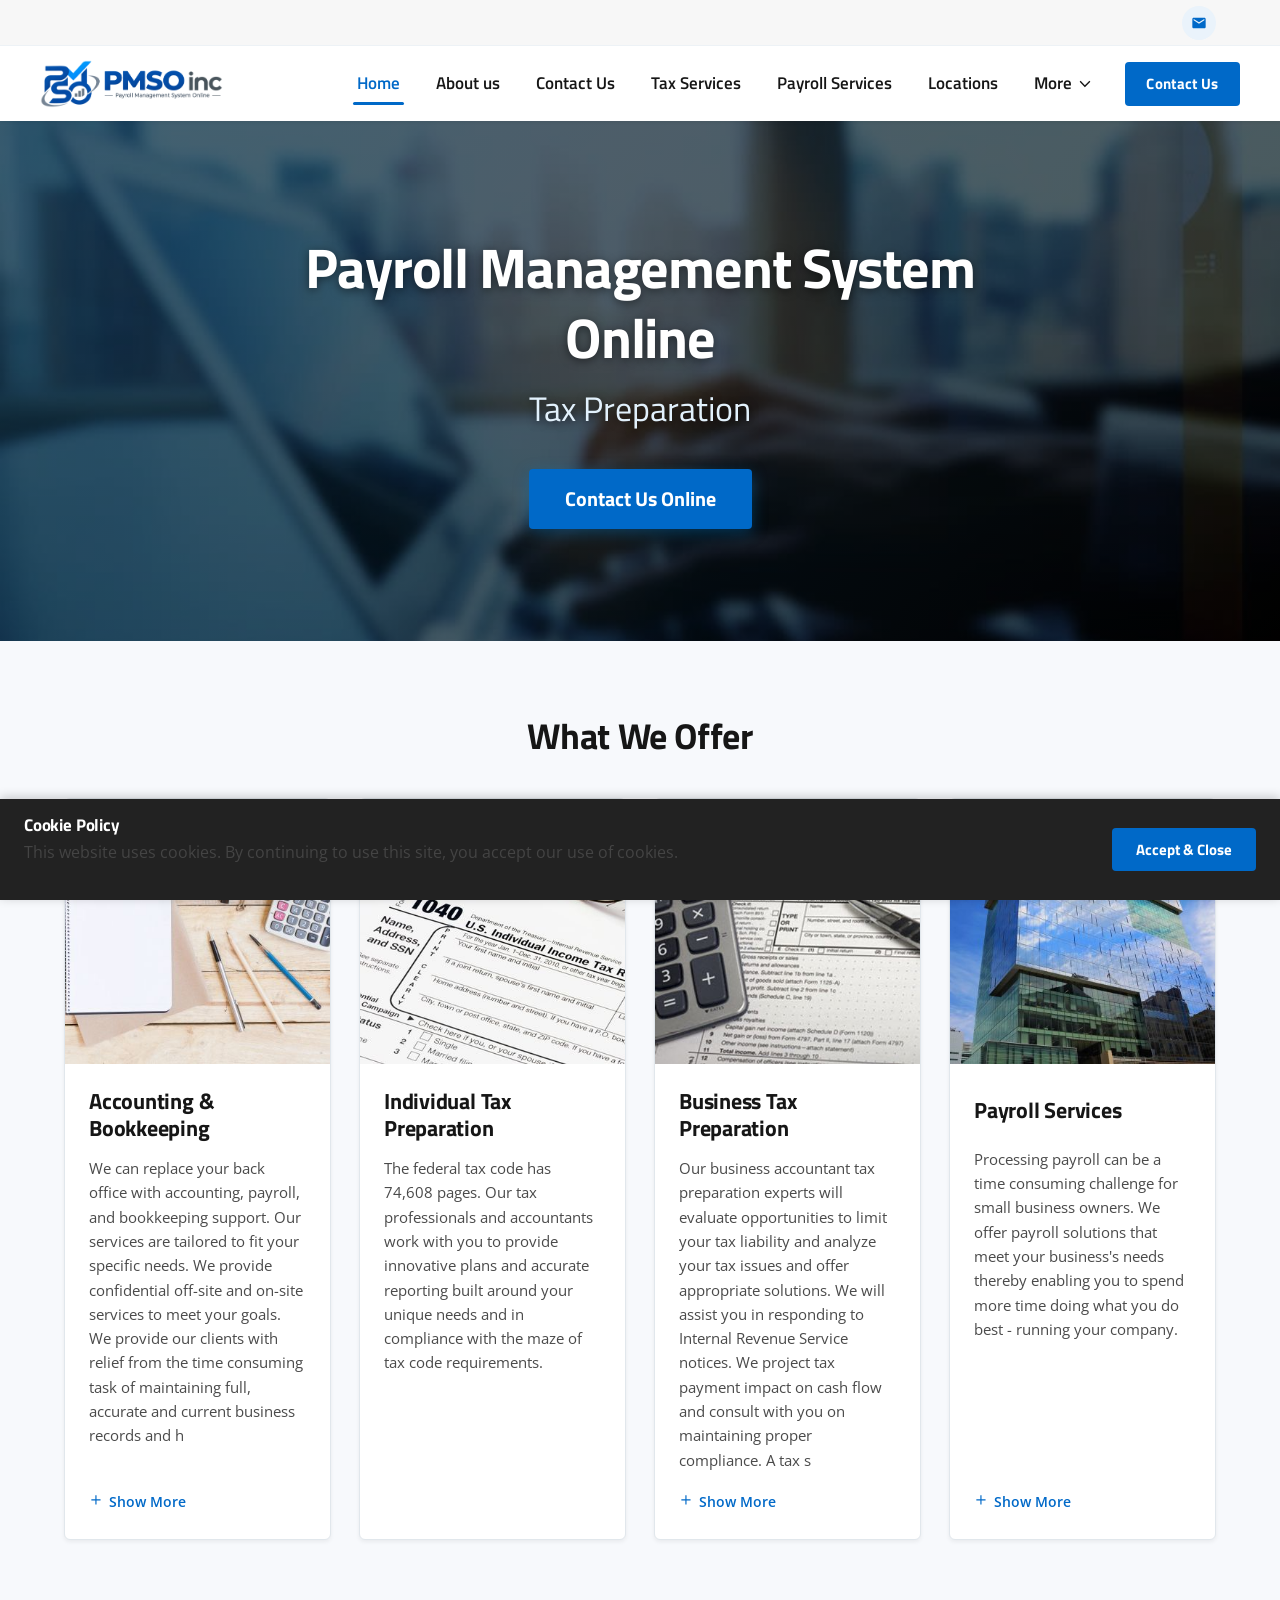
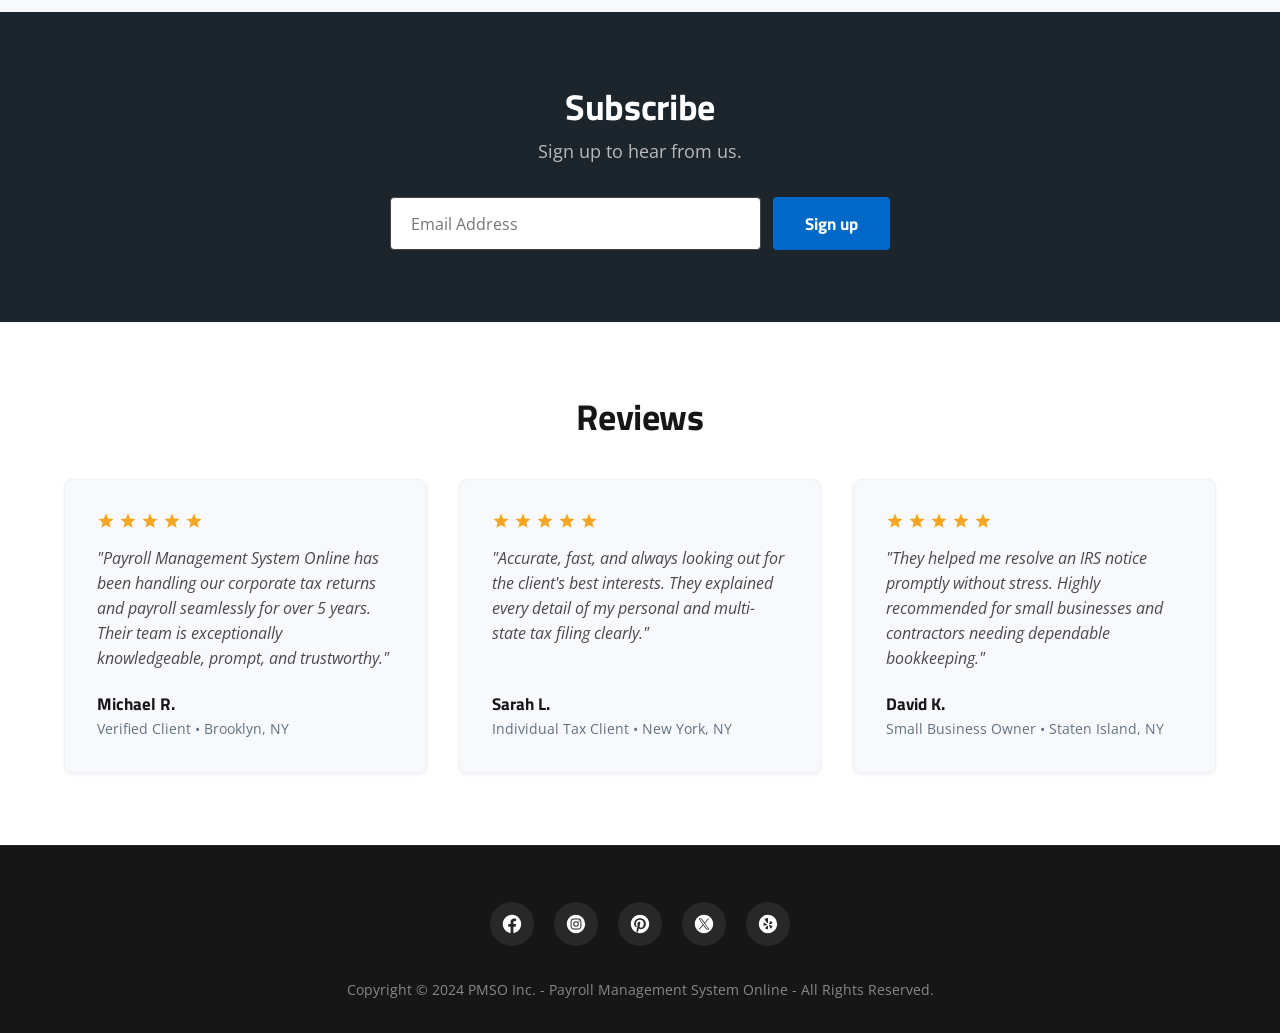
<file: index.html>
<!DOCTYPE html>
<html lang="en">
<head>
  <meta charset="utf-8" />
  <meta http-equiv="X-UA-Compatible" content="IE=edge" />
  <meta name="viewport" content="width=device-width, initial-scale=1" />
  <title>PMSO Inc. | Payroll Management System Online</title>
  <meta name="description" content="Streamline payroll management, tax preparation, and payroll services with PMSO Inc." />
  <meta name="author" content="PMSO Inc." />
  <meta name="theme-color" content="#0069C8" />

  <!-- Open Graph -->
  <meta property="og:url" content="https://crystaltaxinc.com/" />
  <meta property="og:site_name" content="PMSO Inc." />
  <meta property="og:title" content="PMSO Inc. | Payroll Management System Online" />
  <meta property="og:description" content="Streamline payroll management, tax preparation, and payroll services with PMSO Inc." />
  <meta property="og:type" content="website" />
  <meta property="og:image" content="assets/images/pmso-logo.png" />

  <!-- Twitter Card -->
  <meta name="twitter:card" content="summary_large_image" />
  <meta name="twitter:title" content="PMSO Inc. | Payroll Management System Online" />
  <meta name="twitter:description" content="Streamline payroll management, tax preparation, and payroll services with PMSO Inc." />
  <meta name="twitter:image" content="assets/images/pmso-logo.png" />

    <!-- Favicon & Touch Icons -->
  <link rel="icon" type="image/x-icon" href="favicon.ico" />
  <link rel="icon" type="image/png" sizes="32x32" href="assets/images/favicon-32x32.png" />
  <link rel="icon" type="image/png" sizes="16x16" href="assets/images/favicon-16x16.png" />
  <link rel="apple-touch-icon" sizes="180x180" href="assets/images/apple-touch-icon.png" />
  <link rel="manifest" href="site.webmanifest" />

  <!-- Stylesheet -->
  <link rel="stylesheet" href="css/styles.css" />
</head>
<body>

  <!-- Site Header -->
  <header class="site-header">
        <div class="top-bar">
      <div class="container top-bar-content">
        <a href="mailto:pmsoinc@mail2usa.com" class="top-bar-email-btn" title="Email PMSO Inc." aria-label="Email PMSO Inc.">
          <svg viewBox="0 0 24 24" fill="currentColor" width="16" height="16"><path d="M20 4H4c-1.1 0-1.99.9-1.99 2L2 18c0 1.1.9 2 2 2h16c1.1 0 2-.9 2-2V6c0-1.1-.9-2-2-2zm0 4l-8 5-8-5V6l8 5 8-5v2z"/></svg>
        </a>
      </div>
    </div>

    <div class="container navbar">
            <a href="index.html" class="nav-brand" title="PMSO Inc. | Payroll Management System Online" aria-label="PMSO Inc. - Payroll Management System Online">
        <img src="assets/images/pmso-logo-horizontal.png" alt="PMSO Inc. - Payroll Management System Online" class="brand-logo-header" />
      </a>

      <!-- Desktop Nav -->
      <nav class="nav-menu">
        <div class="nav-item">
          <a href="index.html" class="nav-link active">Home</a>
        </div>
        <div class="nav-item">
          <a href="about-us.html" class="nav-link">About us</a>
        </div>
        <div class="nav-item">
          <a href="contact-us.html" class="nav-link">Contact Us</a>
        </div>
        <div class="nav-item">
          <a href="tax-services.html" class="nav-link">Tax Services</a>
        </div>
        <div class="nav-item">
          <a href="payroll-services.html" class="nav-link">Payroll Services</a>
        </div>
        <div class="nav-item">
          <a href="locations.html" class="nav-link">Locations</a>
        </div>
        <div class="nav-item dropdown">
          <a href="#" class="nav-link">
            <span>More</span>
            <svg viewBox="0 0 24 24" fill="currentColor" width="16" height="16"><path fill-rule="evenodd" d="M18.605 7l-6.793 7.024-6.375-7.002L4 8.467 11.768 17l.485-.501L20 8.489z"></path></svg>
          </a>
          <div class="nav-dropdown">
            <a href="accounting-services.html" class="dropdown-link">Accounting Services</a>
            <a href="locations.html" class="dropdown-link">Locations</a>
          </div>
        </div>
        <div class="nav-item">
          <a href="contact-us.html" class="nav-cta-btn">Contact Us</a>
        </div>
      </nav>

      <!-- Mobile Hamburger Button -->
      <button class="mobile-toggle" id="mobileToggle" aria-label="Open Navigation Menu">
        <svg viewBox="0 0 24 24" fill="currentColor"><g><path fill-rule="evenodd" d="M4 8h16V6H4z"></path><path fill-rule="evenodd" d="M4 13.096h16v-2.001H4z"></path><path fill-rule="evenodd" d="M4 18.346h16v-2H4z"></path></g></svg>
      </button>
    </div>
  </header>

  <!-- Mobile Drawer Menu -->
  <div class="mobile-drawer" id="mobileDrawer">
    <div class="mobile-drawer-header">
      <div class="mobile-drawer-brand">
        <img src="assets/images/pmso-logo-horizontal.png" alt="PMSO Inc. - Payroll Management System Online" class="brand-logo-drawer" />
      </div>
      <button class="mobile-drawer-close" id="drawerClose" aria-label="Close Navigation Menu">
        <svg viewBox="0 0 24 24" fill="currentColor"><path fill-rule="evenodd" d="M17.999 4l-6.293 6.293L5.413 4 4 5.414l6.292 6.293L4 18l1.413 1.414 6.293-6.292 6.293 6.292L19.414 18l-6.294-6.293 6.294-6.293z"></path></svg>
      </button>
    </div>
    <ul class="mobile-nav-list">
      <li><a href="index.html" class="mobile-nav-link active">Home</a></li>
      <li><a href="about-us.html" class="mobile-nav-link">About us</a></li>
      <li><a href="contact-us.html" class="mobile-nav-link">Contact Us</a></li>
      <li><a href="tax-services.html" class="mobile-nav-link">Tax Services</a></li>
      <li><a href="payroll-services.html" class="mobile-nav-link">Payroll Services</a></li>
      <li><a href="accounting-services.html" class="mobile-nav-link">Accounting Services</a></li>
      <li><a href="locations.html" class="mobile-nav-link">Locations</a></li>
    </ul>
    <div class="mobile-drawer-footer">
      <a href="contact-us.html" class="nav-cta-btn" style="width: 100%; justify-content: center;">Contact Us</a>
      <div style="display: flex; justify-content: center; margin-top: 0.75rem;">
        <a href="mailto:pmsoinc@mail2usa.com" class="drawer-email-btn" title="Email PMSO Inc." aria-label="Email PMSO Inc.">
          <svg viewBox="0 0 24 24" fill="currentColor" width="20" height="20"><path d="M20 4H4c-1.1 0-1.99.9-1.99 2L2 18c0 1.1.9 2 2 2h16c1.1 0 2-.9 2-2V6c0-1.1-.9-2-2-2zm0 4l-8 5-8-5V6l8 5 8-5v2z"/></svg>
        </a>
      </div>
    </div>
  </div>
  <div class="drawer-backdrop" id="drawerBackdrop"></div>

  <main>
    <!-- Hero Video Section -->
    <section class="hero-video-section">
      <video class="hero-video-bg" autoplay loop muted playsinline poster="assets/images/hero_poster.jpg">
        <source src="assets/images/hero_video.mp4" type="video/mp4" />
      </video>
      <div class="hero-overlay"></div>
      <div class="hero-content">
        <h1 class="hero-title">Payroll Management System Online</h1>
        <div class="hero-subtitle">Tax Preparation</div>
        <a href="contact-us.html" class="hero-phone-cta">Contact Us Online</a>
      </div>
    </section>

    <!-- What We Offer Section -->
    <section class="section-pad bg-light">
      <div class="container">
        <h2 class="section-title">What We Offer</h2>
        <div class="offer-grid">

          <!-- Card 1: Accounting & Bookkeeping -->
          <article class="offer-card">
            <div class="offer-image-wrapper">
              <img src="assets/images/stock_11637_365.jpg" alt="Accounting & Bookkeeping" loading="lazy" />
            </div>
            <div class="offer-card-body">
              <h4 class="offer-card-title">Accounting &amp; Bookkeeping</h4>
              <p class="offer-card-text">
                We can replace your back office with accounting, payroll, and bookkeeping support. Our services are tailored to fit your specific needs. We provide confidential off-site and on-site services to meet your goals. We provide our clients with relief from the time consuming task of maintaining full, accurate and current business records and h
              </p>
              <div class="offer-card-text-expanded">
                <p>elp manage their cash flow. We develop a customized package that suits both your needs and budget.</p>
              </div>
              <button class="show-more-btn" type="button">
                <span class="btn-icon">
                  <svg viewBox="0 0 24 24" fill="currentColor" width="14" height="14"><path fill-rule="evenodd" d="M10.9 4v6.899H4v2h6.9v6.9h2v-6.9h6.898v-2H12.9V4z"></path></svg>
                </span>
                <span class="btn-text">Show More</span>
              </button>
            </div>
          </article>

          <!-- Card 2: Individual Tax Preparation -->
          <article class="offer-card">
            <div class="offer-image-wrapper">
              <img src="assets/images/stock_8386_365.jpg" alt="Individual Tax Preparation" loading="lazy" />
            </div>
            <div class="offer-card-body">
              <h4 class="offer-card-title">Individual Tax Preparation</h4>
              <p class="offer-card-text">
                The federal tax code has 74,608 pages. Our tax professionals and accountants work with you to provide innovative plans and accurate reporting built around your unique needs and in compliance with the maze of tax code requirements.
              </p>
            </div>
          </article>

          <!-- Card 3: Business Tax Preparation -->
          <article class="offer-card">
            <div class="offer-image-wrapper">
              <img src="assets/images/business_tax_prep.jpg" alt="Business Tax Preparation" loading="lazy" />
            </div>
            <div class="offer-card-body">
              <h4 class="offer-card-title">Business Tax Preparation</h4>
              <p class="offer-card-text">
                Our business accountant tax preparation experts will evaluate opportunities to limit your tax liability and analyze your tax issues and offer appropriate solutions. We will assist you in responding to Internal Revenue Service notices. We project tax payment impact on cash flow and consult with you on maintaining proper compliance. A tax s
              </p>
              <div class="offer-card-text-expanded">
                <p>ervice expert will properly and thoroughly prepare your tax forms and supporting documentation.</p>
              </div>
              <button class="show-more-btn" type="button">
                <span class="btn-icon">
                  <svg viewBox="0 0 24 24" fill="currentColor" width="14" height="14"><path fill-rule="evenodd" d="M10.9 4v6.899H4v2h6.9v6.9h2v-6.9h6.898v-2H12.9V4z"></path></svg>
                </span>
                <span class="btn-text">Show More</span>
              </button>
            </div>
          </article>

          <!-- Card 4: Payroll Services -->
          <article class="offer-card">
            <div class="offer-image-wrapper">
              <img src="assets/images/stock_DdbaNNm_365.jpg" alt="Payroll Services" loading="lazy" />
            </div>
            <div class="offer-card-body">
              <h4 class="offer-card-title">Payroll Services</h4>
              <p class="offer-card-text">
                Processing payroll can be a time consuming challenge for small business owners. We offer payroll solutions that meet your business's needs thereby enabling you to spend more time doing what you do best - running your company.
              </p>
              <div class="offer-card-text-expanded">
                <p>We understand that your new business or existing organization could benefit from an outside perspective and expert business consulting assistance. To help your organization plan for the future and move beyond any obstacles that stand in your way, we offer start-up and existing business consultation to fit your specific needs.</p>
              </div>
              <button class="show-more-btn" type="button">
                <span class="btn-icon">
                  <svg viewBox="0 0 24 24" fill="currentColor" width="14" height="14"><path fill-rule="evenodd" d="M10.9 4v6.899H4v2h6.9v6.9h2v-6.9h6.898v-2H12.9V4z"></path></svg>
                </span>
                <span class="btn-text">Show More</span>
              </button>
            </div>
          </article>

        </div>
      </div>
    </section>

    <!-- Subscribe Section -->
    <section class="subscribe-section">
      <div class="container">
        <h2 class="subscribe-title">Subscribe</h2>
        <p class="subscribe-subtitle">Sign up to hear from us.</p>
        <form class="subscribe-form" id="subscribeForm">
          <input type="email" class="subscribe-input" id="subscribeEmail" placeholder="Email Address" required />
          <button type="submit" class="subscribe-btn">Sign up</button>
        </form>
        <div class="subscribe-msg" id="subscribeMsg"></div>
      </div>
    </section>

    <!-- Reviews Section -->
    <section class="reviews-section">
      <div class="container">
        <h2 class="section-title">Reviews</h2>
        <div class="reviews-grid">
          <div class="review-card">
            <div class="review-stars">
              <svg viewBox="0 0 24 24"><path d="M12 17.27L18.18 21l-1.64-7.03L22 9.24l-7.19-.61L12 2 9.19 8.63 2 9.24l5.46 4.73L5.82 21z"/></svg>
              <svg viewBox="0 0 24 24"><path d="M12 17.27L18.18 21l-1.64-7.03L22 9.24l-7.19-.61L12 2 9.19 8.63 2 9.24l5.46 4.73L5.82 21z"/></svg>
              <svg viewBox="0 0 24 24"><path d="M12 17.27L18.18 21l-1.64-7.03L22 9.24l-7.19-.61L12 2 9.19 8.63 2 9.24l5.46 4.73L5.82 21z"/></svg>
              <svg viewBox="0 0 24 24"><path d="M12 17.27L18.18 21l-1.64-7.03L22 9.24l-7.19-.61L12 2 9.19 8.63 2 9.24l5.46 4.73L5.82 21z"/></svg>
              <svg viewBox="0 0 24 24"><path d="M12 17.27L18.18 21l-1.64-7.03L22 9.24l-7.19-.61L12 2 9.19 8.63 2 9.24l5.46 4.73L5.82 21z"/></svg>
            </div>
            <p class="review-quote">"Payroll Management System Online has been handling our corporate tax returns and payroll seamlessly for over 5 years. Their team is exceptionally knowledgeable, prompt, and trustworthy."</p>
            <div class="review-author">Michael R.</div>
            <div class="review-source">Verified Client • Brooklyn, NY</div>
          </div>

          <div class="review-card">
            <div class="review-stars">
              <svg viewBox="0 0 24 24"><path d="M12 17.27L18.18 21l-1.64-7.03L22 9.24l-7.19-.61L12 2 9.19 8.63 2 9.24l5.46 4.73L5.82 21z"/></svg>
              <svg viewBox="0 0 24 24"><path d="M12 17.27L18.18 21l-1.64-7.03L22 9.24l-7.19-.61L12 2 9.19 8.63 2 9.24l5.46 4.73L5.82 21z"/></svg>
              <svg viewBox="0 0 24 24"><path d="M12 17.27L18.18 21l-1.64-7.03L22 9.24l-7.19-.61L12 2 9.19 8.63 2 9.24l5.46 4.73L5.82 21z"/></svg>
              <svg viewBox="0 0 24 24"><path d="M12 17.27L18.18 21l-1.64-7.03L22 9.24l-7.19-.61L12 2 9.19 8.63 2 9.24l5.46 4.73L5.82 21z"/></svg>
              <svg viewBox="0 0 24 24"><path d="M12 17.27L18.18 21l-1.64-7.03L22 9.24l-7.19-.61L12 2 9.19 8.63 2 9.24l5.46 4.73L5.82 21z"/></svg>
            </div>
            <p class="review-quote">"Accurate, fast, and always looking out for the client's best interests. They explained every detail of my personal and multi-state tax filing clearly."</p>
            <div class="review-author">Sarah L.</div>
            <div class="review-source">Individual Tax Client • New York, NY</div>
          </div>

          <div class="review-card">
            <div class="review-stars">
              <svg viewBox="0 0 24 24"><path d="M12 17.27L18.18 21l-1.64-7.03L22 9.24l-7.19-.61L12 2 9.19 8.63 2 9.24l5.46 4.73L5.82 21z"/></svg>
              <svg viewBox="0 0 24 24"><path d="M12 17.27L18.18 21l-1.64-7.03L22 9.24l-7.19-.61L12 2 9.19 8.63 2 9.24l5.46 4.73L5.82 21z"/></svg>
              <svg viewBox="0 0 24 24"><path d="M12 17.27L18.18 21l-1.64-7.03L22 9.24l-7.19-.61L12 2 9.19 8.63 2 9.24l5.46 4.73L5.82 21z"/></svg>
              <svg viewBox="0 0 24 24"><path d="M12 17.27L18.18 21l-1.64-7.03L22 9.24l-7.19-.61L12 2 9.19 8.63 2 9.24l5.46 4.73L5.82 21z"/></svg>
              <svg viewBox="0 0 24 24"><path d="M12 17.27L18.18 21l-1.64-7.03L22 9.24l-7.19-.61L12 2 9.19 8.63 2 9.24l5.46 4.73L5.82 21z"/></svg>
            </div>
            <p class="review-quote">"They helped me resolve an IRS notice promptly without stress. Highly recommended for small businesses and contractors needing dependable bookkeeping."</p>
            <div class="review-author">David K.</div>
            <div class="review-source">Small Business Owner • Staten Island, NY</div>
          </div>
        </div>
      </div>
    </section>
  </main>

  <!-- Site Footer -->
  <footer class="site-footer">
    <div class="container footer-content">
      <div class="footer-social-links">
        <span class="footer-social-link">
          <svg viewBox="0 0 24 24" fill="currentColor"><path fill-rule="evenodd" d="M22 12.061C22 6.505 17.523 2 12 2S2 6.505 2 12.061c0 5.022 3.657 9.184 8.438 9.939v-7.03h-2.54v-2.91h2.54V9.845c0-2.522 1.492-3.915 3.777-3.915 1.094 0 2.238.197 2.238.197v2.476h-1.26c-1.243 0-1.63.775-1.63 1.57v1.888h2.773l-.443 2.908h-2.33V22c4.78-.755 8.437-4.917 8.437-9.939z"></path></svg>
        </span>
        <span class="footer-social-link">
          <svg viewBox="0 0 24 24" fill="currentColor"><path d="M16.604 8.516c.13.35.198.719.203 1.091.033.622.033.811.033 2.386 0 1.574-.004 1.763-.033 2.385a3.273 3.273 0 0 1-.203 1.091 1.956 1.956 0 0 1-1.12 1.12c-.35.13-.719.198-1.091.204-.622.032-.811.032-2.386.032-1.574 0-1.763-.003-2.385-.032a3.273 3.273 0 0 1-1.091-.204 1.956 1.956 0 0 1-1.12-1.12 3.273 3.273 0 0 1-.204-1.09c-.032-.623-.032-.812-.032-2.386 0-1.575.003-1.764.032-2.386.006-.372.074-.741.204-1.09a1.956 1.956 0 0 1 1.12-1.12c.35-.13.718-.199 1.09-.204.623-.033.812-.033 2.386-.033 1.575 0 1.764.004 2.386.033.372.005.741.074 1.09.203.515.2.922.606 1.12 1.12zM12 15.033a3.033 3.033 0 1 0 0-6.066 3.033 3.033 0 0 0 0 6.066zm3.153-5.477a.71.71 0 1 0 0-1.418.71.71 0 0 0 0 1.418zM12 13.967a1.967 1.967 0 1 1 0-3.934 1.967 1.967 0 0 1 0 3.934zM12 2C6.477 2 2 6.477 2 12s4.477 10 10 10 10-4.477 10-10A10 10 0 0 0 12 2zm5.87 12.433c-.01.49-.102.974-.274 1.432a3.018 3.018 0 0 1-1.727 1.728 4.335 4.335 0 0 1-1.433.272c-.629.03-.829.037-2.432.037-1.604 0-1.819 0-2.433-.037a4.335 4.335 0 0 1-1.433-.272 3.018 3.018 0 0 1-1.727-1.728 4.335 4.335 0 0 1-.273-1.432c-.029-.63-.036-.83-.036-2.433 0-1.604 0-1.818.036-2.433.01-.49.102-.974.273-1.432a3.018 3.018 0 0 1 1.727-1.728 4.335 4.335 0 0 1 1.433-.272c.629-.03.829-.037 2.433-.037 1.603 0 1.818 0 2.432.037.49.009.974.101 1.433.272.794.307 1.42.934 1.727 1.728.172.458.264.943.273 1.432.03.63.036.83.036 2.433 0 1.604-.007 1.804-.036 2.433z"></path></svg>
        </span>
        <span class="footer-social-link">
          <svg viewBox="0 0 24 24" fill="currentColor"><path d="M12 2C6.477 2 2 6.477 2 12c0 4.236 2.636 7.858 6.356 9.315-.088-.791-.167-2.008.034-2.872.182-.78 1.173-4.97 1.173-4.97s-.3-.6-.3-1.485c0-1.39.807-2.428 1.81-2.428.854 0 1.266.64 1.266 1.408 0 .858-.547 2.14-.829 3.33-.235.995.5 1.807 1.481 1.807 1.778 0 3.144-1.874 3.144-4.58 0-2.394-1.72-4.068-4.177-4.068-2.846 0-4.516 2.134-4.516 4.34 0 .86.331 1.78.745 2.282a.3.3 0 01.069.287c-.076.316-.245.995-.278 1.134-.043.183-.145.222-.334.133-1.25-.58-2.03-2.407-2.03-3.873 0-3.155 2.292-6.052 6.607-6.052 3.47 0 6.165 2.472 6.165 5.776 0 3.446-2.173 6.22-5.19 6.22-1.012 0-1.965-.527-2.291-1.149l-.623 2.378c-.226.868-.835 1.957-1.243 2.621.936.29 1.93.446 2.961.446 5.523 0 10-4.477 10-10S17.523 2 12 2z"></path></svg>
        </span>
        <span class="footer-social-link">
          <svg viewBox="0 0 24 24" fill="currentColor"><path d="M14.933 17.2645L7.44211 6.77221H9.06447L16.5654 17.2645H14.933Z"></path><path fill-rule="evenodd" d="M12 22C17.5228 22 22 17.5228 22 12C22 6.47715 17.5228 2 12 2C6.47715 2 2 6.47715 2 12C2 17.5228 6.47715 22 12 22ZM10.6893 12.6803L6 6H9.58023L12.6597 10.42L16.5504 6H17.6019L13.148 11.1015L18 18H14.4348L11.165 13.3471L7.07907 18H6L10.6893 12.6803Z"></path></svg>
        </span>
        <span class="footer-social-link">
          <svg viewBox="0 0 24 24" fill="currentColor"><path d="M12 2C6.477 2 2 6.477 2 12s4.477 10 10 10 10-4.477 10-10A10 10 0 0 0 12 2zM7.055 13.745a.97.97 0 0 1-.073-.509l.182-2.072a.687.687 0 0 1 .29-.364c.182-.11.582.036.582.036l2.619 1.31s.4.181.4.509c-.037.436-.219.436-.364.509l-3.055.654s-.436.146-.581-.073zm4.945.473l-.036 3.018s.036.437-.219.51c-.144.02-.291.02-.436 0l-2.036-.655a.6.6 0 0 1-.291-.364c-.073-.218.182-.545.182-.545l2.036-2.255s.327-.29.582-.145c.254.145.254.436.218.436zm-.364-3.236a.687.687 0 0 1-.581-.182l-2.51-3.418s-.363-.4-.181-.691a.64.64 0 0 1 .363-.291l2.4-.873c.11-.036.218-.145.582.073.255.145.291.655.291.655l.036 4.145s-.072.51-.4.582zm1.419.582l1.636-2.582s.145-.364.436-.327c.152.002.29.085.364.218l1.382 1.636a.676.676 0 0 1 .072.473c-.072.218-.472.363-.472.363l-2.91.837s-.4.073-.545-.182c-.145-.255 0-.51.037-.436zm3.781 3.309L15.6 16.655a.815.815 0 0 1-.436.181c-.219 0-.473-.327-.473-.327l-1.564-2.618s-.182-.364.037-.582c.218-.218.472-.109.509-.145l2.909.945s.4.073.4.364a1.942 1.942 0 0 1-.146.4z"></path></svg>
        </span>
      </div>
      <p class="footer-copyright">Copyright &copy; 2024 PMSO Inc. - Payroll Management System Online - All Rights Reserved.</p>
    </div>
  </footer>

  <!-- Cookie Policy Banner -->
  <aside class="cookie-banner" id="cookieBanner" aria-label="Cookie consent banner">
    <div class="cookie-content">
      <h4>Cookie Policy</h4>
      <p>This website uses cookies. By continuing to use this site, you accept our use of cookies.</p>
    </div>
    <button class="cookie-btn" id="cookieAcceptBtn" type="button">Accept &amp; Close</button>
  </aside>

  <!-- Main JavaScript -->
  <script src="js/main.js"></script>
</body>
</html>
</file>
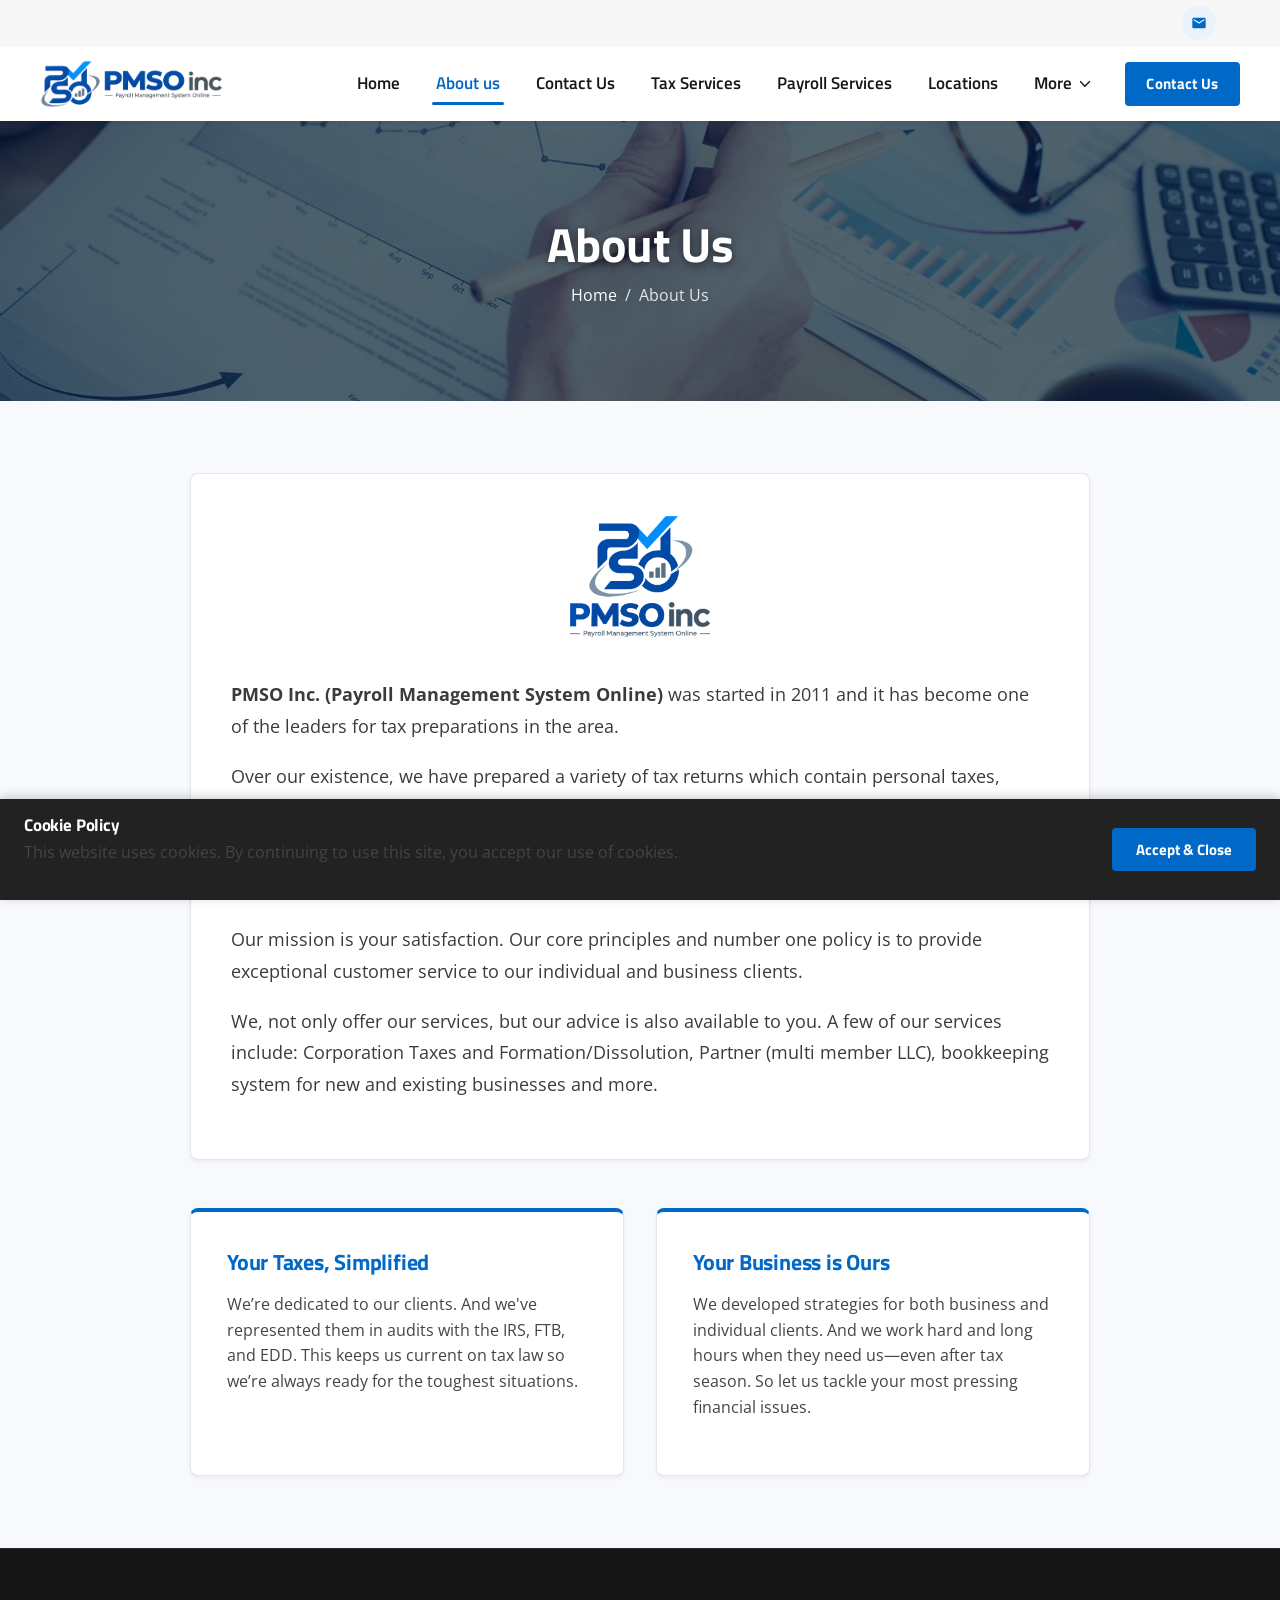
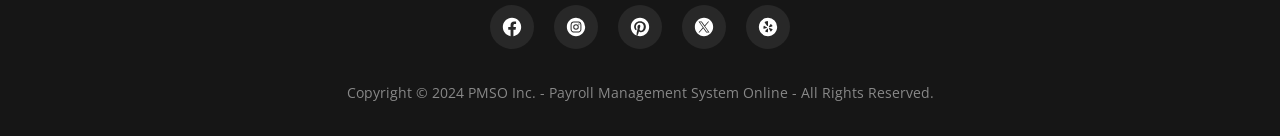
<file: about-us.html>
<!DOCTYPE html>
<html lang="en">
<head>
  <meta charset="utf-8" />
  <meta http-equiv="X-UA-Compatible" content="IE=edge" />
  <meta name="viewport" content="width=device-width, initial-scale=1" />
  <title>About Us | PMSO Inc. - Payroll Management System Online</title>
  <meta name="description" content="Streamline payroll management, tax preparation, and payroll services with PMSO Inc." />
  <meta name="author" content="PMSO Inc." />
  <meta name="theme-color" content="#0069C8" />

  <!-- Open Graph -->
  <meta property="og:url" content="https://crystaltaxinc.com/about-us" />
  <meta property="og:site_name" content="PMSO Inc." />
  <meta property="og:title" content="About Us | PMSO Inc. - Payroll Management System Online" />
  <meta property="og:description" content="Streamline payroll management, tax preparation, and payroll services with PMSO Inc." />
  <meta property="og:type" content="website" />
  <meta property="og:image" content="assets/images/pmso-logo.png" />

    <!-- Favicon & Touch Icons -->
  <link rel="icon" type="image/x-icon" href="favicon.ico" />
  <link rel="icon" type="image/png" sizes="32x32" href="assets/images/favicon-32x32.png" />
  <link rel="icon" type="image/png" sizes="16x16" href="assets/images/favicon-16x16.png" />
  <link rel="apple-touch-icon" sizes="180x180" href="assets/images/apple-touch-icon.png" />
  <link rel="manifest" href="site.webmanifest" />

  <!-- Stylesheet -->
  <link rel="stylesheet" href="css/styles.css" />
</head>
<body>

  <!-- Site Header -->
  <header class="site-header">
        <div class="top-bar">
      <div class="container top-bar-content">
        <a href="mailto:pmsoinc@mail2usa.com" class="top-bar-email-btn" title="Email PMSO Inc." aria-label="Email PMSO Inc.">
          <svg viewBox="0 0 24 24" fill="currentColor" width="16" height="16"><path d="M20 4H4c-1.1 0-1.99.9-1.99 2L2 18c0 1.1.9 2 2 2h16c1.1 0 2-.9 2-2V6c0-1.1-.9-2-2-2zm0 4l-8 5-8-5V6l8 5 8-5v2z"/></svg>
        </a>
      </div>
    </div>

    <div class="container navbar">
            <a href="index.html" class="nav-brand" title="PMSO Inc. | Payroll Management System Online" aria-label="PMSO Inc. - Payroll Management System Online">
        <img src="assets/images/pmso-logo-horizontal.png" alt="PMSO Inc. - Payroll Management System Online" class="brand-logo-header" />
      </a>

      <!-- Desktop Nav -->
      <nav class="nav-menu">
        <div class="nav-item">
          <a href="index.html" class="nav-link">Home</a>
        </div>
        <div class="nav-item">
          <a href="about-us.html" class="nav-link active">About us</a>
        </div>
        <div class="nav-item">
          <a href="contact-us.html" class="nav-link">Contact Us</a>
        </div>
        <div class="nav-item">
          <a href="tax-services.html" class="nav-link">Tax Services</a>
        </div>
        <div class="nav-item">
          <a href="payroll-services.html" class="nav-link">Payroll Services</a>
        </div>
        <div class="nav-item">
          <a href="locations.html" class="nav-link">Locations</a>
        </div>
        <div class="nav-item dropdown">
          <a href="#" class="nav-link">
            <span>More</span>
            <svg viewBox="0 0 24 24" fill="currentColor" width="16" height="16"><path fill-rule="evenodd" d="M18.605 7l-6.793 7.024-6.375-7.002L4 8.467 11.768 17l.485-.501L20 8.489z"></path></svg>
          </a>
          <div class="nav-dropdown">
            <a href="accounting-services.html" class="dropdown-link">Accounting Services</a>
            <a href="locations.html" class="dropdown-link">Locations</a>
          </div>
        </div>
        <div class="nav-item">
          <a href="contact-us.html" class="nav-cta-btn">Contact Us</a>
        </div>
      </nav>

      <!-- Mobile Hamburger Button -->
      <button class="mobile-toggle" id="mobileToggle" aria-label="Open Navigation Menu">
        <svg viewBox="0 0 24 24" fill="currentColor"><g><path fill-rule="evenodd" d="M4 8h16V6H4z"></path><path fill-rule="evenodd" d="M4 13.096h16v-2.001H4z"></path><path fill-rule="evenodd" d="M4 18.346h16v-2H4z"></path></g></svg>
      </button>
    </div>
  </header>

  <!-- Mobile Drawer Menu -->
  <div class="mobile-drawer" id="mobileDrawer">
    <div class="mobile-drawer-header">
      <div class="mobile-drawer-brand">
        <img src="assets/images/pmso-logo-horizontal.png" alt="PMSO Inc. - Payroll Management System Online" class="brand-logo-drawer" />
      </div>
      <button class="mobile-drawer-close" id="drawerClose" aria-label="Close Navigation Menu">
        <svg viewBox="0 0 24 24" fill="currentColor"><path fill-rule="evenodd" d="M17.999 4l-6.293 6.293L5.413 4 4 5.414l6.292 6.293L4 18l1.413 1.414 6.293-6.292 6.293 6.292L19.414 18l-6.294-6.293 6.294-6.293z"></path></svg>
      </button>
    </div>
    <ul class="mobile-nav-list">
      <li><a href="index.html" class="mobile-nav-link">Home</a></li>
      <li><a href="about-us.html" class="mobile-nav-link active">About us</a></li>
      <li><a href="contact-us.html" class="mobile-nav-link">Contact Us</a></li>
      <li><a href="tax-services.html" class="mobile-nav-link">Tax Services</a></li>
      <li><a href="payroll-services.html" class="mobile-nav-link">Payroll Services</a></li>
      <li><a href="accounting-services.html" class="mobile-nav-link">Accounting Services</a></li>
      <li><a href="locations.html" class="mobile-nav-link">Locations</a></li>
    </ul>
    <div class="mobile-drawer-footer">
      <a href="contact-us.html" class="nav-cta-btn" style="width: 100%; justify-content: center;">Contact Us</a>
      <div style="display: flex; justify-content: center; margin-top: 0.75rem;">
        <a href="mailto:pmsoinc@mail2usa.com" class="drawer-email-btn" title="Email PMSO Inc." aria-label="Email PMSO Inc.">
          <svg viewBox="0 0 24 24" fill="currentColor" width="20" height="20"><path d="M20 4H4c-1.1 0-1.99.9-1.99 2L2 18c0 1.1.9 2 2 2h16c1.1 0 2-.9 2-2V6c0-1.1-.9-2-2-2zm0 4l-8 5-8-5V6l8 5 8-5v2z"/></svg>
        </a>
      </div>
    </div>
  </div>
  <div class="drawer-backdrop" id="drawerBackdrop"></div>

  <main>
    <!-- Page Banner -->
    <section class="page-banner" style="background-image: url('assets/images/stock_106509_1920.jpg');">
      <div class="page-banner-overlay"></div>
      <div class="page-banner-content">
        <h1 class="page-banner-title">About Us</h1>
        <div class="page-banner-breadcrumb">
          <a href="index.html">Home</a> &nbsp;/&nbsp; About Us
        </div>
      </div>
    </section>

    <!-- Main About Content -->
    <section class="section-pad bg-light">
      <div class="container">
        <div class="about-intro-box">
          <div style="text-align: center; margin-bottom: 2rem;">
            <img src="assets/images/pmso-logo.png" alt="PMSO Inc. - Payroll Management System Online" style="max-height: 125px; width: auto; margin: 0 auto; display: inline-block;" />
          </div>
          <p><strong>PMSO Inc. (Payroll Management System Online)</strong> was started in 2011 and it has become one of the leaders for tax preparations in the area.</p>
          <p>Over our existence, we have prepared a variety of tax returns which contain personal taxes, business taxes and its implications. We have also helped a lot of troubled client situations through Federal, State and Local levels.</p>
          <p>We are willing to challenge any unfair tax judgments.</p>
          <p>Our mission is your satisfaction. Our core principles and number one policy is to provide exceptional customer service to our individual and business clients.</p>
          <p>We, not only offer our services, but our advice is also available to you. A few of our services include: Corporation Taxes and Formation/Dissolution, Partner (multi member LLC), bookkeeping system for new and existing businesses and more.</p>
        </div>

        <!-- Highlight Cards -->
        <div class="about-highlights-grid">
          <div class="about-highlight-card">
            <h4>Your Taxes, Simplified</h4>
            <p>We’re dedicated to our clients. And we've represented them in audits with the IRS, FTB, and EDD. This keeps us current on tax law so we’re always ready for the toughest situations.</p>
          </div>
          <div class="about-highlight-card">
            <h4>Your Business is Ours</h4>
            <p>We developed strategies for both business and individual clients. And we work hard and long hours when they need us—even after tax season. So let us tackle your most pressing financial issues.</p>
          </div>
        </div>
      </div>
    </section>
  </main>

  <!-- Site Footer -->
  <footer class="site-footer">
    <div class="container footer-content">
      <div class="footer-social-links">
        <span class="footer-social-link">
          <svg viewBox="0 0 24 24" fill="currentColor"><path fill-rule="evenodd" d="M22 12.061C22 6.505 17.523 2 12 2S2 6.505 2 12.061c0 5.022 3.657 9.184 8.438 9.939v-7.03h-2.54v-2.91h2.54V9.845c0-2.522 1.492-3.915 3.777-3.915 1.094 0 2.238.197 2.238.197v2.476h-1.26c-1.243 0-1.63.775-1.63 1.57v1.888h2.773l-.443 2.908h-2.33V22c4.78-.755 8.437-4.917 8.437-9.939z"></path></svg>
        </span>
        <span class="footer-social-link">
          <svg viewBox="0 0 24 24" fill="currentColor"><path d="M16.604 8.516c.13.35.198.719.203 1.091.033.622.033.811.033 2.386 0 1.574-.004 1.763-.033 2.385a3.273 3.273 0 0 1-.203 1.091 1.956 1.956 0 0 1-1.12 1.12c-.35.13-.719.198-1.091.204-.622.032-.811.032-2.386.032-1.574 0-1.763-.003-2.385-.032a3.273 3.273 0 0 1-1.091-.204 1.956 1.956 0 0 1-1.12-1.12 3.273 3.273 0 0 1-.204-1.09c-.032-.623-.032-.812-.032-2.386 0-1.575.003-1.764.032-2.386.006-.372.074-.741.204-1.09a1.956 1.956 0 0 1 1.12-1.12c.35-.13.718-.199 1.09-.204.623-.033.812-.033 2.386-.033 1.575 0 1.764.004 2.386.033.372.005.741.074 1.09.203.515.2.922.606 1.12 1.12zM12 15.033a3.033 3.033 0 1 0 0-6.066 3.033 3.033 0 0 0 0 6.066zm3.153-5.477a.71.71 0 1 0 0-1.418.71.71 0 0 0 0 1.418zM12 13.967a1.967 1.967 0 1 1 0-3.934 1.967 1.967 0 0 1 0 3.934zM12 2C6.477 2 2 6.477 2 12s4.477 10 10 10 10-4.477 10-10A10 10 0 0 0 12 2zm5.87 12.433c-.01.49-.102.974-.274 1.432a3.018 3.018 0 0 1-1.727 1.728 4.335 4.335 0 0 1-1.433.272c-.629.03-.829.037-2.432.037-1.604 0-1.819 0-2.433-.037a4.335 4.335 0 0 1-1.433-.272 3.018 3.018 0 0 1-1.727-1.728 4.335 4.335 0 0 1-.273-1.432c-.029-.63-.036-.83-.036-2.433 0-1.604 0-1.818.036-2.433.01-.49.102-.974.273-1.432a3.018 3.018 0 0 1 1.727-1.728 4.335 4.335 0 0 1 1.433-.272c.629-.03.829-.037 2.433-.037 1.603 0 1.818 0 2.432.037.49.009.974.101 1.433.272.794.307 1.42.934 1.727 1.728.172.458.264.943.273 1.432.03.63.036.83.036 2.433 0 1.604-.007 1.804-.036 2.433z"></path></svg>
        </span>
        <span class="footer-social-link">
          <svg viewBox="0 0 24 24" fill="currentColor"><path d="M12 2C6.477 2 2 6.477 2 12c0 4.236 2.636 7.858 6.356 9.315-.088-.791-.167-2.008.034-2.872.182-.78 1.173-4.97 1.173-4.97s-.3-.6-.3-1.485c0-1.39.807-2.428 1.81-2.428.854 0 1.266.64 1.266 1.408 0 .858-.547 2.14-.829 3.33-.235.995.5 1.807 1.481 1.807 1.778 0 3.144-1.874 3.144-4.58 0-2.394-1.72-4.068-4.177-4.068-2.846 0-4.516 2.134-4.516 4.34 0 .86.331 1.78.745 2.282a.3.3 0 01.069.287c-.076.316-.245.995-.278 1.134-.043.183-.145.222-.334.133-1.25-.58-2.03-2.407-2.03-3.873 0-3.155 2.292-6.052 6.607-6.052 3.47 0 6.165 2.472 6.165 5.776 0 3.446-2.173 6.22-5.19 6.22-1.012 0-1.965-.527-2.291-1.149l-.623 2.378c-.226.868-.835 1.957-1.243 2.621.936.29 1.93.446 2.961.446 5.523 0 10-4.477 10-10S17.523 2 12 2z"></path></svg>
        </span>
        <span class="footer-social-link">
          <svg viewBox="0 0 24 24" fill="currentColor"><path d="M14.933 17.2645L7.44211 6.77221H9.06447L16.5654 17.2645H14.933Z"></path><path fill-rule="evenodd" d="M12 22C17.5228 22 22 17.5228 22 12C22 6.47715 17.5228 2 12 2C6.47715 2 2 6.47715 2 12C2 17.5228 6.47715 22 12 22ZM10.6893 12.6803L6 6H9.58023L12.6597 10.42L16.5504 6H17.6019L13.148 11.1015L18 18H14.4348L11.165 13.3471L7.07907 18H6L10.6893 12.6803Z"></path></svg>
        </span>
        <span class="footer-social-link">
          <svg viewBox="0 0 24 24" fill="currentColor"><path d="M12 2C6.477 2 2 6.477 2 12s4.477 10 10 10 10-4.477 10-10A10 10 0 0 0 12 2zM7.055 13.745a.97.97 0 0 1-.073-.509l.182-2.072a.687.687 0 0 1 .29-.364c.182-.11.582.036.582.036l2.619 1.31s.4.181.4.509c-.037.436-.219.436-.364.509l-3.055.654s-.436.146-.581-.073zm4.945.473l-.036 3.018s.036.437-.219.51c-.144.02-.291.02-.436 0l-2.036-.655a.6.6 0 0 1-.291-.364c-.073-.218.182-.545.182-.545l2.036-2.255s.327-.29.582-.145c.254.145.254.436.218.436zm-.364-3.236a.687.687 0 0 1-.581-.182l-2.51-3.418s-.363-.4-.181-.691a.64.64 0 0 1 .363-.291l2.4-.873c.11-.036.218-.145.582.073.255.145.291.655.291.655l.036 4.145s-.072.51-.4.582zm1.419.582l1.636-2.582s.145-.364.436-.327c.152.002.29.085.364.218l1.382 1.636a.676.676 0 0 1 .072.473c-.072.218-.472.363-.472.363l-2.91.837s-.4.073-.545-.182c-.145-.255 0-.51.037-.436zm3.781 3.309L15.6 16.655a.815.815 0 0 1-.436.181c-.219 0-.473-.327-.473-.327l-1.564-2.618s-.182-.364.037-.582c.218-.218.472-.109.509-.145l2.909.945s.4.073.4.364a1.942 1.942 0 0 1-.146.4z"></path></svg>
        </span>
      </div>
      <p class="footer-copyright">Copyright &copy; 2024 PMSO Inc. - Payroll Management System Online - All Rights Reserved.</p>
    </div>
  </footer>

  <!-- Cookie Policy Banner -->
  <aside class="cookie-banner" id="cookieBanner" aria-label="Cookie consent banner">
    <div class="cookie-content">
      <h4>Cookie Policy</h4>
      <p>This website uses cookies. By continuing to use this site, you accept our use of cookies.</p>
    </div>
    <button class="cookie-btn" id="cookieAcceptBtn" type="button">Accept &amp; Close</button>
  </aside>

  <!-- Main JavaScript -->
  <script src="js/main.js"></script>
</body>
</html>
</file>
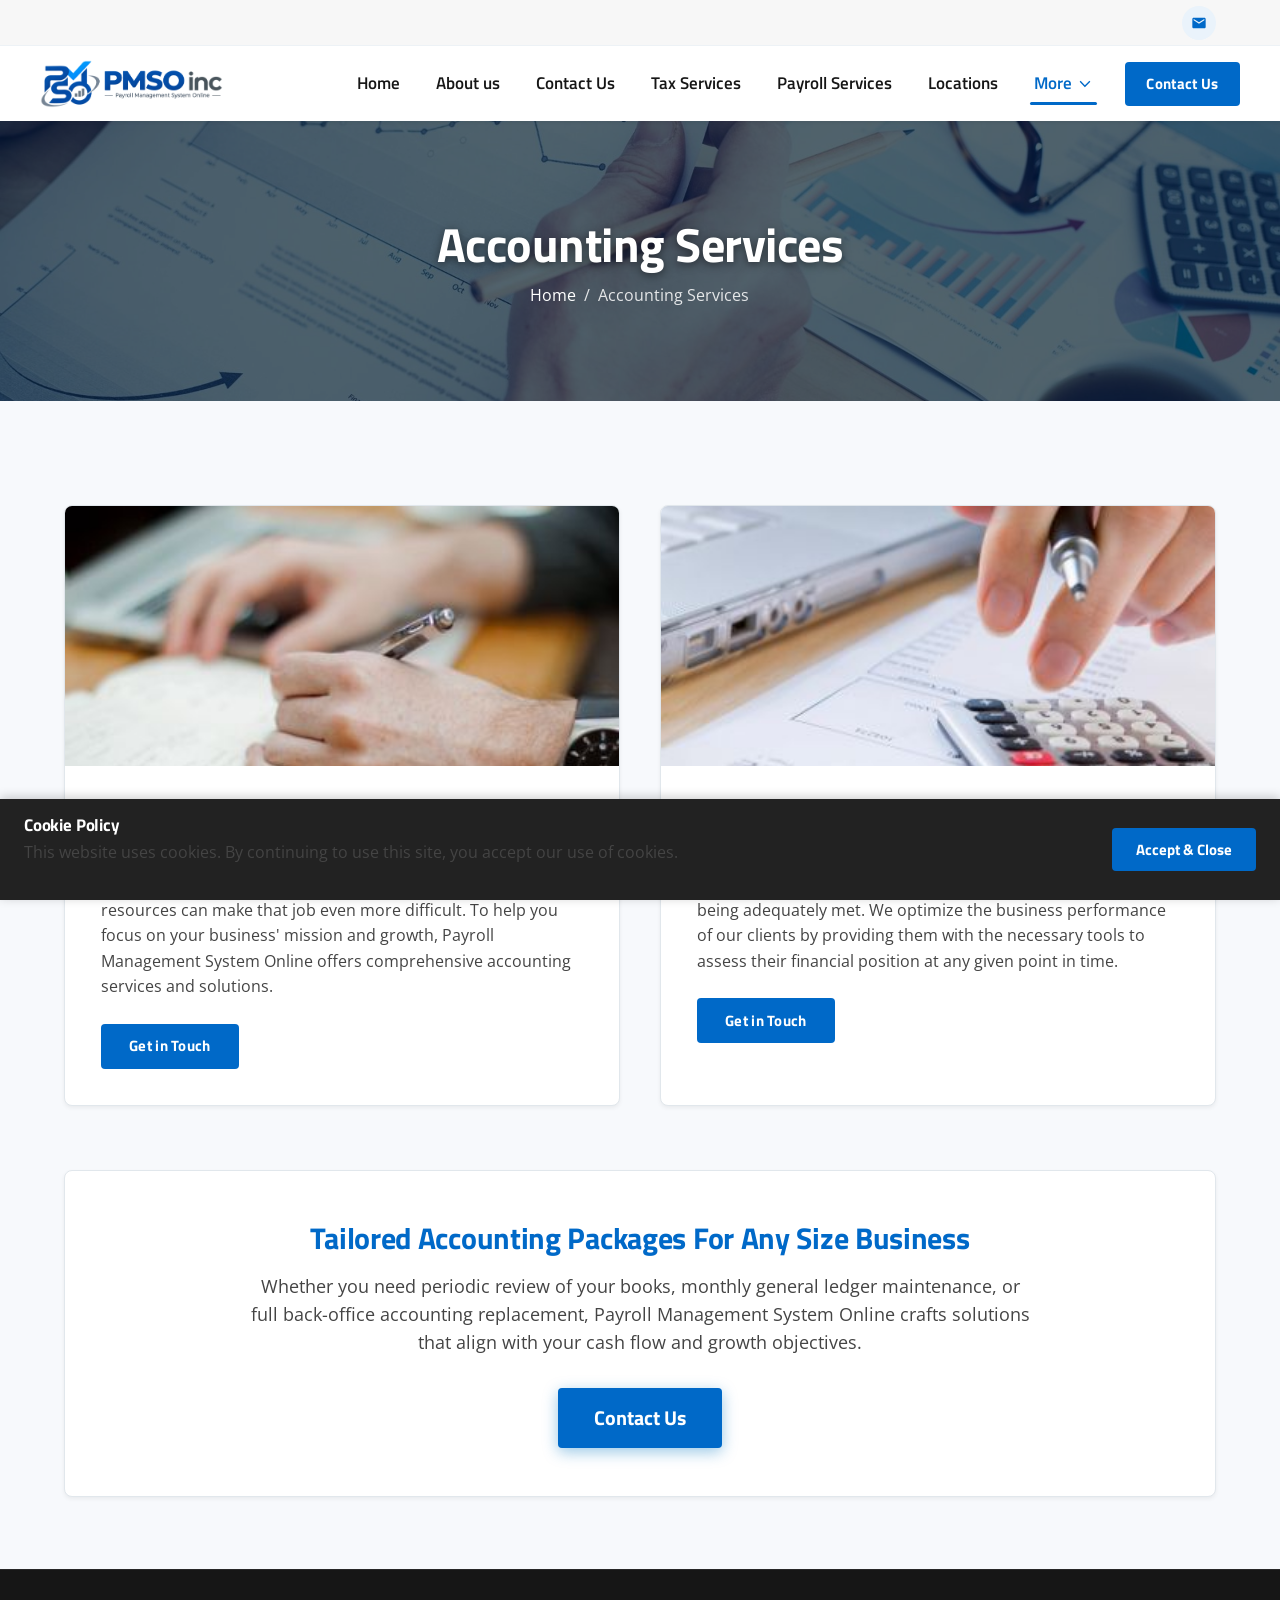
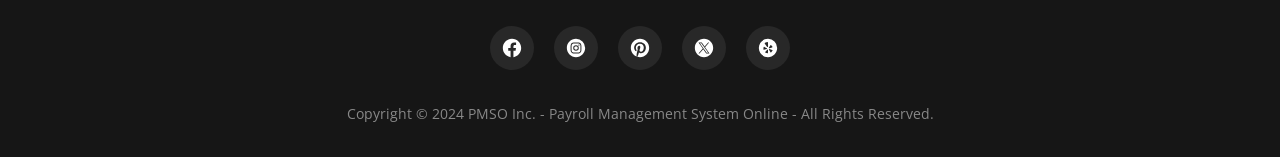
<file: accounting-services.html>
<!DOCTYPE html>
<html lang="en">
<head>
  <meta charset="utf-8" />
  <meta http-equiv="X-UA-Compatible" content="IE=edge" />
  <meta name="viewport" content="width=device-width, initial-scale=1" />
  <title>Accounting Services | PMSO Inc. - Payroll Management System Online</title>
  <meta name="description" content="Streamline payroll management, tax preparation, and payroll services with PMSO Inc." />
  <meta name="author" content="PMSO Inc." />
  <meta name="theme-color" content="#0069C8" />

  <!-- Open Graph -->
  <meta property="og:url" content="https://crystaltaxinc.com/accounting-services" />
  <meta property="og:site_name" content="PMSO Inc." />
  <meta property="og:title" content="Accounting Services | PMSO Inc. - Payroll Management System Online" />
  <meta property="og:description" content="Streamline payroll management, tax preparation, and payroll services with PMSO Inc." />
  <meta property="og:type" content="website" />
  <meta property="og:image" content="assets/images/pmso-logo.png" />

    <!-- Favicon & Touch Icons -->
  <link rel="icon" type="image/x-icon" href="favicon.ico" />
  <link rel="icon" type="image/png" sizes="32x32" href="assets/images/favicon-32x32.png" />
  <link rel="icon" type="image/png" sizes="16x16" href="assets/images/favicon-16x16.png" />
  <link rel="apple-touch-icon" sizes="180x180" href="assets/images/apple-touch-icon.png" />
  <link rel="manifest" href="site.webmanifest" />

  <!-- Stylesheet -->
  <link rel="stylesheet" href="css/styles.css" />
</head>
<body>

  <!-- Site Header -->
  <header class="site-header">
        <div class="top-bar">
      <div class="container top-bar-content">
        <a href="mailto:pmsoinc@mail2usa.com" class="top-bar-email-btn" title="Email PMSO Inc." aria-label="Email PMSO Inc.">
          <svg viewBox="0 0 24 24" fill="currentColor" width="16" height="16"><path d="M20 4H4c-1.1 0-1.99.9-1.99 2L2 18c0 1.1.9 2 2 2h16c1.1 0 2-.9 2-2V6c0-1.1-.9-2-2-2zm0 4l-8 5-8-5V6l8 5 8-5v2z"/></svg>
        </a>
      </div>
    </div>

    <div class="container navbar">
            <a href="index.html" class="nav-brand" title="PMSO Inc. | Payroll Management System Online" aria-label="PMSO Inc. - Payroll Management System Online">
        <img src="assets/images/pmso-logo-horizontal.png" alt="PMSO Inc. - Payroll Management System Online" class="brand-logo-header" />
      </a>

      <!-- Desktop Nav -->
      <nav class="nav-menu">
        <div class="nav-item">
          <a href="index.html" class="nav-link">Home</a>
        </div>
        <div class="nav-item">
          <a href="about-us.html" class="nav-link">About us</a>
        </div>
        <div class="nav-item">
          <a href="contact-us.html" class="nav-link">Contact Us</a>
        </div>
        <div class="nav-item">
          <a href="tax-services.html" class="nav-link">Tax Services</a>
        </div>
        <div class="nav-item">
          <a href="payroll-services.html" class="nav-link">Payroll Services</a>
        </div>
        <div class="nav-item">
          <a href="locations.html" class="nav-link">Locations</a>
        </div>
        <div class="nav-item dropdown">
          <a href="#" class="nav-link active">
            <span>More</span>
            <svg viewBox="0 0 24 24" fill="currentColor" width="16" height="16"><path fill-rule="evenodd" d="M18.605 7l-6.793 7.024-6.375-7.002L4 8.467 11.768 17l.485-.501L20 8.489z"></path></svg>
          </a>
          <div class="nav-dropdown">
            <a href="accounting-services.html" class="dropdown-link active">Accounting Services</a>
          </div>
        </div>
        <div class="nav-item">
          <a href="contact-us.html" class="nav-cta-btn">Contact Us</a>
        </div>
      </nav>

      <!-- Mobile Hamburger Button -->
      <button class="mobile-toggle" id="mobileToggle" aria-label="Open Navigation Menu">
        <svg viewBox="0 0 24 24" fill="currentColor"><g><path fill-rule="evenodd" d="M4 8h16V6H4z"></path><path fill-rule="evenodd" d="M4 13.096h16v-2.001H4z"></path><path fill-rule="evenodd" d="M4 18.346h16v-2H4z"></path></g></svg>
      </button>
    </div>
  </header>

  <!-- Mobile Drawer Menu -->
  <div class="mobile-drawer" id="mobileDrawer">
    <div class="mobile-drawer-header">
      <div class="mobile-drawer-brand">
        <img src="assets/images/pmso-logo-horizontal.png" alt="PMSO Inc. - Payroll Management System Online" class="brand-logo-drawer" />
      </div>
      <button class="mobile-drawer-close" id="drawerClose" aria-label="Close Navigation Menu">
        <svg viewBox="0 0 24 24" fill="currentColor"><path fill-rule="evenodd" d="M17.999 4l-6.293 6.293L5.413 4 4 5.414l6.292 6.293L4 18l1.413 1.414 6.293-6.292 6.293 6.292L19.414 18l-6.294-6.293 6.294-6.293z"></path></svg>
      </button>
    </div>
    <ul class="mobile-nav-list">
      <li><a href="index.html" class="mobile-nav-link">Home</a></li>
      <li><a href="about-us.html" class="mobile-nav-link">About us</a></li>
      <li><a href="contact-us.html" class="mobile-nav-link">Contact Us</a></li>
      <li><a href="tax-services.html" class="mobile-nav-link">Tax Services</a></li>
      <li><a href="payroll-services.html" class="mobile-nav-link">Payroll Services</a></li>
      <li><a href="accounting-services.html" class="mobile-nav-link active">Accounting Services</a></li>
      <li><a href="locations.html" class="mobile-nav-link">Locations</a></li>
    </ul>
    <div class="mobile-drawer-footer">
      <a href="contact-us.html" class="nav-cta-btn" style="width: 100%; justify-content: center;">Contact Us</a>
      <div style="display: flex; justify-content: center; margin-top: 0.75rem;">
        <a href="mailto:pmsoinc@mail2usa.com" class="drawer-email-btn" title="Email PMSO Inc." aria-label="Email PMSO Inc.">
          <svg viewBox="0 0 24 24" fill="currentColor" width="20" height="20"><path d="M20 4H4c-1.1 0-1.99.9-1.99 2L2 18c0 1.1.9 2 2 2h16c1.1 0 2-.9 2-2V6c0-1.1-.9-2-2-2zm0 4l-8 5-8-5V6l8 5 8-5v2z"/></svg>
        </a>
      </div>
    </div>
  </div>
  <div class="drawer-backdrop" id="drawerBackdrop"></div>

  <main>
    <!-- Page Banner -->
    <section class="page-banner" style="background-image: url('assets/images/stock_106509_1920.jpg');">
      <div class="page-banner-overlay"></div>
      <div class="page-banner-content">
        <h1 class="page-banner-title">Accounting Services</h1>
        <div class="page-banner-breadcrumb">
          <a href="index.html">Home</a> &nbsp;/&nbsp; Accounting Services
        </div>
      </div>
    </section>

    <!-- Services Details Grid -->
    <section class="section-pad bg-light">
      <div class="container">
        <div class="accounting-grid">
          <!-- Block 1: Financial Reporting and Planning -->
          <article class="accounting-card">
            <img src="assets/images/stock_11255_365.jpg" alt="Financial Reporting and Planning" class="accounting-card-img" />
            <div class="accounting-card-body">
              <h4>Financial Reporting and Planning</h4>
              <p>
                Running a business can be a complex job. Keeping on top of reporting deadlines and requirements with limited internal resources can make that job even more difficult. To help you focus on your business' mission and growth, Payroll Management System Online offers comprehensive accounting services and solutions.
              </p>
              <div style="margin-top: 1.5rem;">
                <a href="contact-us.html" class="nav-cta-btn" style="padding: 0.65rem 1.75rem;">Get in Touch</a>
              </div>
            </div>
          </article>

          <!-- Block 2: Bookkeeping -->
          <article class="accounting-card">
            <img src="assets/images/stock_11559_365.jpg" alt="Bookkeeping" class="accounting-card-img" />
            <div class="accounting-card-body">
              <h4>Bookkeeping</h4>
              <p>
                Payroll Management System Online offers professional accounting services to businesses whose current needs are not being adequately met. We optimize the business performance of our clients by providing them with the necessary tools to assess their financial position at any given point in time.
              </p>
              <div style="margin-top: 1.5rem;">
                <a href="contact-us.html" class="nav-cta-btn" style="padding: 0.65rem 1.75rem;">Get in Touch</a>
              </div>
            </div>
          </article>
        </div>

        <!-- Consultation Banner -->
        <div style="margin-top: 4rem; background: #ffffff; padding: 3rem; border-radius: 8px; border: 1px solid var(--border-light); text-align: center; box-shadow: var(--shadow-sm);">
          <h3 style="color: var(--primary); margin-bottom: 1rem; font-size: 1.85rem;">Tailored Accounting Packages For Any Size Business</h3>
          <p style="max-width: 780px; margin: 0 auto 2rem; font-size: 1.1rem; color: #444;">
            Whether you need periodic review of your books, monthly general ledger maintenance, or full back-office accounting replacement, Payroll Management System Online crafts solutions that align with your cash flow and growth objectives.
          </p>
          <a href="contact-us.html" class="hero-phone-cta" style="padding: 0.85rem 2.25rem;">Contact Us</a>
        </div>
      </div>
    </section>
  </main>

  <!-- Site Footer -->
  <footer class="site-footer">
    <div class="container footer-content">
      <div class="footer-social-links">
        <span class="footer-social-link">
          <svg viewBox="0 0 24 24" fill="currentColor"><path fill-rule="evenodd" d="M22 12.061C22 6.505 17.523 2 12 2S2 6.505 2 12.061c0 5.022 3.657 9.184 8.438 9.939v-7.03h-2.54v-2.91h2.54V9.845c0-2.522 1.492-3.915 3.777-3.915 1.094 0 2.238.197 2.238.197v2.476h-1.26c-1.243 0-1.63.775-1.63 1.57v1.888h2.773l-.443 2.908h-2.33V22c4.78-.755 8.437-4.917 8.437-9.939z"></path></svg>
        </span>
        <span class="footer-social-link">
          <svg viewBox="0 0 24 24" fill="currentColor"><path d="M16.604 8.516c.13.35.198.719.203 1.091.033.622.033.811.033 2.386 0 1.574-.004 1.763-.033 2.385a3.273 3.273 0 0 1-.203 1.091 1.956 1.956 0 0 1-1.12 1.12c-.35.13-.719.198-1.091.204-.622.032-.811.032-2.386.032-1.574 0-1.763-.003-2.385-.032a3.273 3.273 0 0 1-1.091-.204 1.956 1.956 0 0 1-1.12-1.12 3.273 3.273 0 0 1-.204-1.09c-.032-.623-.032-.812-.032-2.386 0-1.575.003-1.764.032-2.386.006-.372.074-.741.204-1.09a1.956 1.956 0 0 1 1.12-1.12c.35-.13.718-.199 1.09-.204.623-.033.812-.033 2.386-.033 1.575 0 1.764.004 2.386.033.372.005.741.074 1.09.203.515.2.922.606 1.12 1.12zM12 15.033a3.033 3.033 0 1 0 0-6.066 3.033 3.033 0 0 0 0 6.066zm3.153-5.477a.71.71 0 1 0 0-1.418.71.71 0 0 0 0 1.418zM12 13.967a1.967 1.967 0 1 1 0-3.934 1.967 1.967 0 0 1 0 3.934zM12 2C6.477 2 2 6.477 2 12s4.477 10 10 10 10-4.477 10-10A10 10 0 0 0 12 2zm5.87 12.433c-.01.49-.102.974-.274 1.432a3.018 3.018 0 0 1-1.727 1.728 4.335 4.335 0 0 1-1.433.272c-.629.03-.829.037-2.432.037-1.604 0-1.819 0-2.433-.037a4.335 4.335 0 0 1-1.433-.272 3.018 3.018 0 0 1-1.727-1.728 4.335 4.335 0 0 1-.273-1.432c-.029-.63-.036-.83-.036-2.433 0-1.604 0-1.818.036-2.433.01-.49.102-.974.273-1.432a3.018 3.018 0 0 1 1.727-1.728 4.335 4.335 0 0 1 1.433-.272c.629-.03.829-.037 2.433-.037 1.603 0 1.818 0 2.432.037.49.009.974.101 1.433.272.794.307 1.42.934 1.727 1.728.172.458.264.943.273 1.432.03.63.036.83.036 2.433 0 1.604-.007 1.804-.036 2.433z"></path></svg>
        </span>
        <span class="footer-social-link">
          <svg viewBox="0 0 24 24" fill="currentColor"><path d="M12 2C6.477 2 2 6.477 2 12c0 4.236 2.636 7.858 6.356 9.315-.088-.791-.167-2.008.034-2.872.182-.78 1.173-4.97 1.173-4.97s-.3-.6-.3-1.485c0-1.39.807-2.428 1.81-2.428.854 0 1.266.64 1.266 1.408 0 .858-.547 2.14-.829 3.33-.235.995.5 1.807 1.481 1.807 1.778 0 3.144-1.874 3.144-4.58 0-2.394-1.72-4.068-4.177-4.068-2.846 0-4.516 2.134-4.516 4.34 0 .86.331 1.78.745 2.282a.3.3 0 01.069.287c-.076.316-.245.995-.278 1.134-.043.183-.145.222-.334.133-1.25-.58-2.03-2.407-2.03-3.873 0-3.155 2.292-6.052 6.607-6.052 3.47 0 6.165 2.472 6.165 5.776 0 3.446-2.173 6.22-5.19 6.22-1.012 0-1.965-.527-2.291-1.149l-.623 2.378c-.226.868-.835 1.957-1.243 2.621.936.29 1.93.446 2.961.446 5.523 0 10-4.477 10-10S17.523 2 12 2z"></path></svg>
        </span>
        <span class="footer-social-link">
          <svg viewBox="0 0 24 24" fill="currentColor"><path d="M14.933 17.2645L7.44211 6.77221H9.06447L16.5654 17.2645H14.933Z"></path><path fill-rule="evenodd" d="M12 22C17.5228 22 22 17.5228 22 12C22 6.47715 17.5228 2 12 2C6.47715 2 2 6.47715 2 12C2 17.5228 6.47715 22 12 22ZM10.6893 12.6803L6 6H9.58023L12.6597 10.42L16.5504 6H17.6019L13.148 11.1015L18 18H14.4348L11.165 13.3471L7.07907 18H6L10.6893 12.6803Z"></path></svg>
        </span>
        <span class="footer-social-link">
          <svg viewBox="0 0 24 24" fill="currentColor"><path d="M12 2C6.477 2 2 6.477 2 12s4.477 10 10 10 10-4.477 10-10A10 10 0 0 0 12 2zM7.055 13.745a.97.97 0 0 1-.073-.509l.182-2.072a.687.687 0 0 1 .29-.364c.182-.11.582.036.582.036l2.619 1.31s.4.181.4.509c-.037.436-.219.436-.364.509l-3.055.654s-.436.146-.581-.073zm4.945.473l-.036 3.018s.036.437-.219.51c-.144.02-.291.02-.436 0l-2.036-.655a.6.6 0 0 1-.291-.364c-.073-.218.182-.545.182-.545l2.036-2.255s.327-.29.582-.145c.254.145.254.436.218.436zm-.364-3.236a.687.687 0 0 1-.581-.182l-2.51-3.418s-.363-.4-.181-.691a.64.64 0 0 1 .363-.291l2.4-.873c.11-.036.218-.145.582.073.255.145.291.655.291.655l.036 4.145s-.072.51-.4.582zm1.419.582l1.636-2.582s.145-.364.436-.327c.152.002.29.085.364.218l1.382 1.636a.676.676 0 0 1 .072.473c-.072.218-.472.363-.472.363l-2.91.837s-.4.073-.545-.182c-.145-.255 0-.51.037-.436zm3.781 3.309L15.6 16.655a.815.815 0 0 1-.436.181c-.219 0-.473-.327-.473-.327l-1.564-2.618s-.182-.364.037-.582c.218-.218.472-.109.509-.145l2.909.945s.4.073.4.364a1.942 1.942 0 0 1-.146.4z"></path></svg>
        </span>
      </div>
      <p class="footer-copyright">Copyright &copy; 2024 PMSO Inc. - Payroll Management System Online - All Rights Reserved.</p>
    </div>
  </footer>

  <!-- Cookie Policy Banner -->
  <aside class="cookie-banner" id="cookieBanner" aria-label="Cookie consent banner">
    <div class="cookie-content">
      <h4>Cookie Policy</h4>
      <p>This website uses cookies. By continuing to use this site, you accept our use of cookies.</p>
    </div>
    <button class="cookie-btn" id="cookieAcceptBtn" type="button">Accept &amp; Close</button>
  </aside>

  <!-- Main JavaScript -->
  <script src="js/main.js"></script>
</body>
</html>
</file>
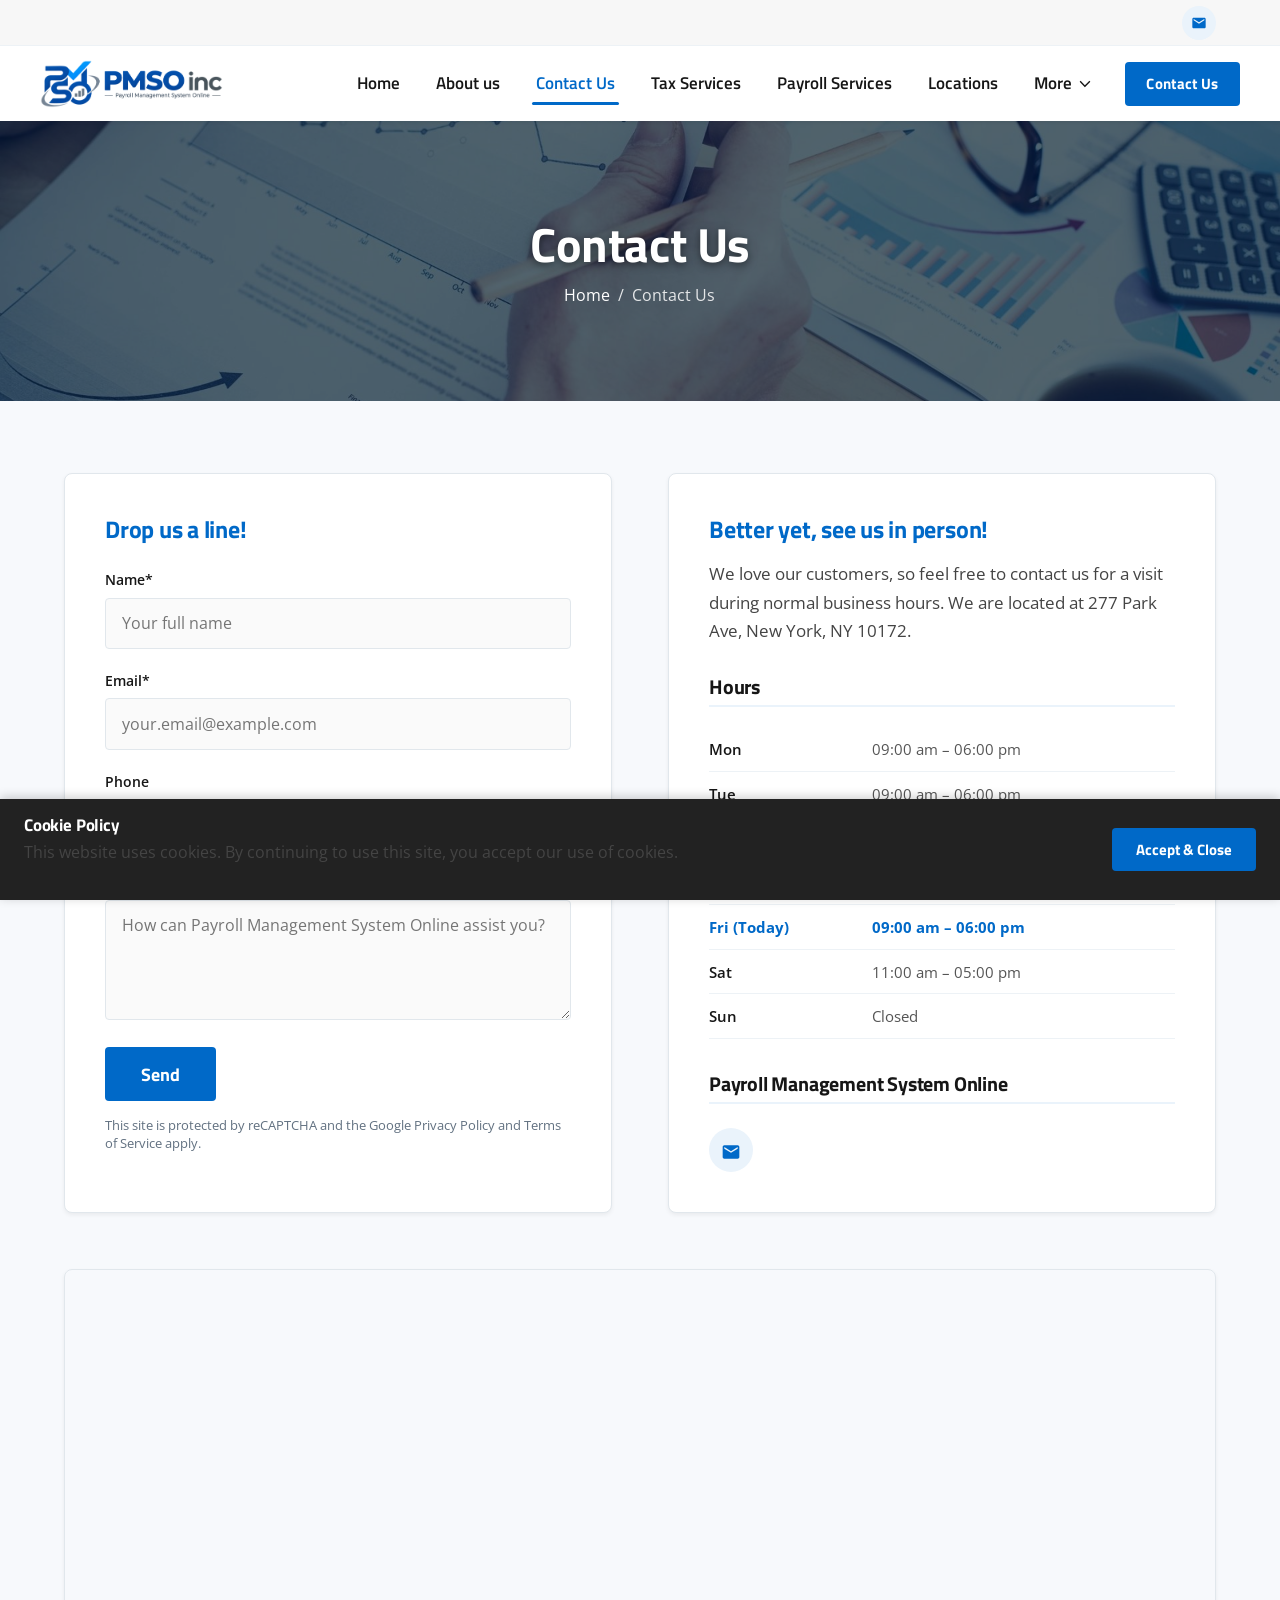
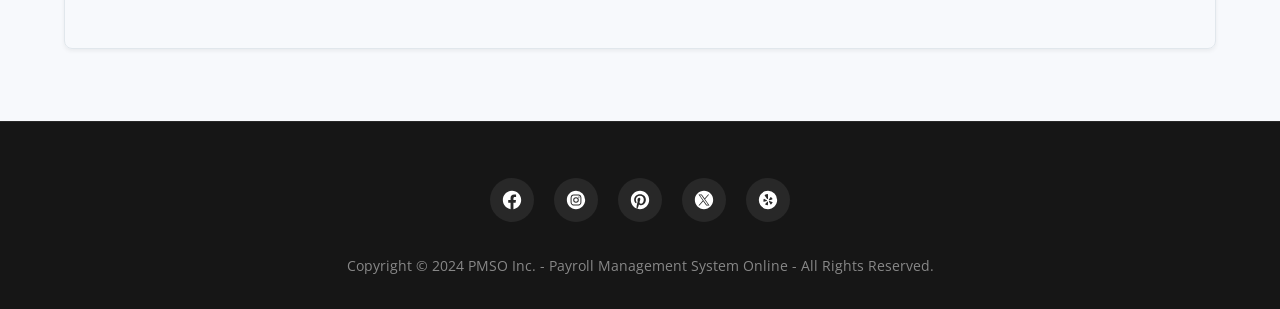
<file: contact-us.html>
<!DOCTYPE html>
<html lang="en">
<head>
  <meta charset="utf-8" />
  <meta http-equiv="X-UA-Compatible" content="IE=edge" />
  <meta name="viewport" content="width=device-width, initial-scale=1" />
  <title>Contact Us | PMSO Inc. - Payroll Management System Online</title>
  <meta name="description" content="Streamline payroll management, tax preparation, and payroll services with PMSO Inc." />
  <meta name="author" content="PMSO Inc." />
  <meta name="theme-color" content="#0069C8" />

  <!-- Open Graph -->
  <meta property="og:url" content="https://crystaltaxinc.com/contact-us" />
  <meta property="og:site_name" content="PMSO Inc." />
  <meta property="og:title" content="Contact Us | PMSO Inc. - Payroll Management System Online" />
  <meta property="og:description" content="Streamline payroll management, tax preparation, and payroll services with PMSO Inc." />
  <meta property="og:type" content="website" />
  <meta property="og:image" content="assets/images/pmso-logo.png" />

    <!-- Favicon & Touch Icons -->
  <link rel="icon" type="image/x-icon" href="favicon.ico" />
  <link rel="icon" type="image/png" sizes="32x32" href="assets/images/favicon-32x32.png" />
  <link rel="icon" type="image/png" sizes="16x16" href="assets/images/favicon-16x16.png" />
  <link rel="apple-touch-icon" sizes="180x180" href="assets/images/apple-touch-icon.png" />
  <link rel="manifest" href="site.webmanifest" />

  <!-- Stylesheet -->
  <link rel="stylesheet" href="css/styles.css" />
</head>
<body>

  <!-- Site Header -->
  <header class="site-header">
        <div class="top-bar">
      <div class="container top-bar-content">
        <a href="mailto:pmsoinc@mail2usa.com" class="top-bar-email-btn" title="Email PMSO Inc." aria-label="Email PMSO Inc.">
          <svg viewBox="0 0 24 24" fill="currentColor" width="16" height="16"><path d="M20 4H4c-1.1 0-1.99.9-1.99 2L2 18c0 1.1.9 2 2 2h16c1.1 0 2-.9 2-2V6c0-1.1-.9-2-2-2zm0 4l-8 5-8-5V6l8 5 8-5v2z"/></svg>
        </a>
      </div>
    </div>

    <div class="container navbar">
            <a href="index.html" class="nav-brand" title="PMSO Inc. | Payroll Management System Online" aria-label="PMSO Inc. - Payroll Management System Online">
        <img src="assets/images/pmso-logo-horizontal.png" alt="PMSO Inc. - Payroll Management System Online" class="brand-logo-header" />
      </a>

      <!-- Desktop Nav -->
      <nav class="nav-menu">
        <div class="nav-item">
          <a href="index.html" class="nav-link">Home</a>
        </div>
        <div class="nav-item">
          <a href="about-us.html" class="nav-link">About us</a>
        </div>
        <div class="nav-item">
          <a href="contact-us.html" class="nav-link active">Contact Us</a>
        </div>
        <div class="nav-item">
          <a href="tax-services.html" class="nav-link">Tax Services</a>
        </div>
        <div class="nav-item">
          <a href="payroll-services.html" class="nav-link">Payroll Services</a>
        </div>
        <div class="nav-item">
          <a href="locations.html" class="nav-link">Locations</a>
        </div>
        <div class="nav-item dropdown">
          <a href="#" class="nav-link">
            <span>More</span>
            <svg viewBox="0 0 24 24" fill="currentColor" width="16" height="16"><path fill-rule="evenodd" d="M18.605 7l-6.793 7.024-6.375-7.002L4 8.467 11.768 17l.485-.501L20 8.489z"></path></svg>
          </a>
          <div class="nav-dropdown">
            <a href="accounting-services.html" class="dropdown-link">Accounting Services</a>
            <a href="locations.html" class="dropdown-link">Locations</a>
          </div>
        </div>
        <div class="nav-item">
          <a href="contact-us.html" class="nav-cta-btn">Contact Us</a>
        </div>
      </nav>

      <!-- Mobile Hamburger Button -->
      <button class="mobile-toggle" id="mobileToggle" aria-label="Open Navigation Menu">
        <svg viewBox="0 0 24 24" fill="currentColor"><g><path fill-rule="evenodd" d="M4 8h16V6H4z"></path><path fill-rule="evenodd" d="M4 13.096h16v-2.001H4z"></path><path fill-rule="evenodd" d="M4 18.346h16v-2H4z"></path></g></svg>
      </button>
    </div>
  </header>

  <!-- Mobile Drawer Menu -->
  <div class="mobile-drawer" id="mobileDrawer">
    <div class="mobile-drawer-header">
      <div class="mobile-drawer-brand">
        <img src="assets/images/pmso-logo-horizontal.png" alt="PMSO Inc. - Payroll Management System Online" class="brand-logo-drawer" />
      </div>
      <button class="mobile-drawer-close" id="drawerClose" aria-label="Close Navigation Menu">
        <svg viewBox="0 0 24 24" fill="currentColor"><path fill-rule="evenodd" d="M17.999 4l-6.293 6.293L5.413 4 4 5.414l6.292 6.293L4 18l1.413 1.414 6.293-6.292 6.293 6.292L19.414 18l-6.294-6.293 6.294-6.293z"></path></svg>
      </button>
    </div>
    <ul class="mobile-nav-list">
      <li><a href="index.html" class="mobile-nav-link">Home</a></li>
      <li><a href="about-us.html" class="mobile-nav-link">About us</a></li>
      <li><a href="contact-us.html" class="mobile-nav-link active">Contact Us</a></li>
      <li><a href="tax-services.html" class="mobile-nav-link">Tax Services</a></li>
      <li><a href="payroll-services.html" class="mobile-nav-link">Payroll Services</a></li>
      <li><a href="accounting-services.html" class="mobile-nav-link">Accounting Services</a></li>
      <li><a href="locations.html" class="mobile-nav-link">Locations</a></li>
    </ul>
    <div class="mobile-drawer-footer">
      <a href="contact-us.html" class="nav-cta-btn" style="width: 100%; justify-content: center;">Contact Us</a>
      <div style="display: flex; justify-content: center; margin-top: 0.75rem;">
        <a href="mailto:pmsoinc@mail2usa.com" class="drawer-email-btn" title="Email PMSO Inc." aria-label="Email PMSO Inc.">
          <svg viewBox="0 0 24 24" fill="currentColor" width="20" height="20"><path d="M20 4H4c-1.1 0-1.99.9-1.99 2L2 18c0 1.1.9 2 2 2h16c1.1 0 2-.9 2-2V6c0-1.1-.9-2-2-2zm0 4l-8 5-8-5V6l8 5 8-5v2z"/></svg>
        </a>
      </div>
    </div>
  </div>
  <div class="drawer-backdrop" id="drawerBackdrop"></div>

  <main>
    <!-- Page Banner -->
    <section class="page-banner" style="background-image: url('assets/images/stock_106509_1920.jpg');">
      <div class="page-banner-overlay"></div>
      <div class="page-banner-content">
        <h1 class="page-banner-title">Contact Us</h1>
        <div class="page-banner-breadcrumb">
          <a href="index.html">Home</a> &nbsp;/&nbsp; Contact Us
        </div>
      </div>
    </section>

    <!-- Contact Layout Grid Section -->
    <section class="section-pad bg-light">
      <div class="container">
        <div class="contact-layout-grid">

          <!-- Left Column: Drop us a line! -->
          <div class="contact-card-box">
            <h4 style="font-size: 1.5rem; color: var(--primary); margin-bottom: 1.5rem;">Drop us a line!</h4>
            
            <div id="contactSuccess" style="display: none; background: #e8f9ed; border: 1px solid #70d694; color: #1e6939; padding: 1.25rem; border-radius: 4px; margin-bottom: 1.5rem;">
              <strong>Thank you!</strong> Your message has been sent to Payroll Management System Online. A representative will get back to you shortly.
            </div>

            <form id="contactForm" action="mailto:pmsoinc@mail2usa.com" method="POST" enctype="text/plain">
              <div class="contact-form-group">
                <label for="contactName" class="contact-label">Name*</label>
                <input type="text" id="contactName" name="Name" class="contact-input" required placeholder="Your full name" />
              </div>

              <div class="contact-form-group">
                <label for="contactEmail" class="contact-label">Email*</label>
                <input type="email" id="contactEmail" name="Email" class="contact-input" required placeholder="your.email@example.com" />
              </div>

              <div class="contact-form-group">
                <label for="contactPhone" class="contact-label">Phone</label>
                <input type="tel" id="contactPhone" name="Phone" class="contact-input" placeholder="Your phone number (optional)" />
              </div>

              <div class="contact-form-group">
                <label for="contactMessage" class="contact-label">Message</label>
                <textarea id="contactMessage" name="Message" class="contact-textarea" placeholder="How can Payroll Management System Online assist you?"></textarea>
              </div>

              <button type="submit" class="contact-submit-btn">Send</button>

              <p class="recaptcha-notice">
                This site is protected by reCAPTCHA and the Google Privacy Policy and Terms of Service apply.
              </p>
            </form>
          </div>

          <!-- Right Column: Better yet, see us in person! -->
          <div class="contact-card-box">
            <h4 style="font-size: 1.5rem; color: var(--primary); margin-bottom: 1rem;">Better yet, see us in person!</h4>
            <p style="font-size: 1.05rem; line-height: 1.7; margin-bottom: 1.75rem;">
              We love our customers, so feel free to contact us for a visit during normal business hours. We are located at 277 Park Ave, New York, NY 10172.
            </p>

            <h4 style="font-size: 1.25rem; color: var(--text-dark); margin-bottom: 0.5rem; border-bottom: 2px solid var(--primary-light); padding-bottom: 0.4rem;">
              Hours
            </h4>

            <table class="hours-table">
              <tbody>
                <tr data-day="mon">
                  <td class="day">Mon</td>
                  <td class="time">09:00 am – 06:00 pm</td>
                </tr>
                <tr data-day="tue">
                  <td class="day">Tue</td>
                  <td class="time">09:00 am – 06:00 pm</td>
                </tr>
                <tr data-day="wed">
                  <td class="day">Wed</td>
                  <td class="time">09:00 am – 06:00 pm</td>
                </tr>
                <tr data-day="thu">
                  <td class="day">Thu</td>
                  <td class="time">09:00 am – 06:00 pm</td>
                </tr>
                <tr data-day="fri">
                  <td class="day">Fri</td>
                  <td class="time">09:00 am – 06:00 pm</td>
                </tr>
                <tr data-day="sat">
                  <td class="day">Sat</td>
                  <td class="time">11:00 am – 05:00 pm</td>
                </tr>
                <tr data-day="sun">
                  <td class="day">Sun</td>
                  <td class="time">Closed</td>
                </tr>
              </tbody>
            </table>

            <h4 style="font-size: 1.25rem; color: var(--text-dark); margin-top: 2rem; margin-bottom: 0.5rem; border-bottom: 2px solid var(--primary-light); padding-bottom: 0.4rem;">Payroll Management System Online</h4>

                        <div class="contact-info-list">
              <div class="contact-info-item" style="display: flex; align-items: center; gap: 0.75rem;">
                <a href="mailto:pmsoinc@mail2usa.com" class="contact-email-btn" title="Email PMSO Inc." aria-label="Email PMSO Inc.">
                  <svg viewBox="0 0 24 24" fill="currentColor" width="22" height="22"><path d="M20 4H4c-1.1 0-1.99.9-1.99 2L2 18c0 1.1.9 2 2 2h16c1.1 0 2-.9 2-2V6c0-1.1-.9-2-2-2zm0 4l-8 5-8-5V6l8 5 8-5v2z"/></svg>
                </a>
              </div>
            </div>
          </div>
        </div>

        <!-- Google Maps Embed Section -->
        <div class="map-embed-wrapper">
          <iframe 
            title="Payroll Management System Online Office Location"
            src="https://maps.google.com/maps?q=277+Park+Ave,+New+York,+NY+10172&t=&z=15&ie=UTF8&iwloc=&output=embed" 
            loading="lazy" 
            allowfullscreen>
          </iframe>
        </div>
      </div>
    </section>
  </main>

  <!-- Site Footer -->
  <footer class="site-footer">
    <div class="container footer-content">
      <div class="footer-social-links">
        <span class="footer-social-link">
          <svg viewBox="0 0 24 24" fill="currentColor"><path fill-rule="evenodd" d="M22 12.061C22 6.505 17.523 2 12 2S2 6.505 2 12.061c0 5.022 3.657 9.184 8.438 9.939v-7.03h-2.54v-2.91h2.54V9.845c0-2.522 1.492-3.915 3.777-3.915 1.094 0 2.238.197 2.238.197v2.476h-1.26c-1.243 0-1.63.775-1.63 1.57v1.888h2.773l-.443 2.908h-2.33V22c4.78-.755 8.437-4.917 8.437-9.939z"></path></svg>
        </span>
        <span class="footer-social-link">
          <svg viewBox="0 0 24 24" fill="currentColor"><path d="M16.604 8.516c.13.35.198.719.203 1.091.033.622.033.811.033 2.386 0 1.574-.004 1.763-.033 2.385a3.273 3.273 0 0 1-.203 1.091 1.956 1.956 0 0 1-1.12 1.12c-.35.13-.719.198-1.091.204-.622.032-.811.032-2.386.032-1.574 0-1.763-.003-2.385-.032a3.273 3.273 0 0 1-1.091-.204 1.956 1.956 0 0 1-1.12-1.12 3.273 3.273 0 0 1-.204-1.09c-.032-.623-.032-.812-.032-2.386 0-1.575.003-1.764.032-2.386.006-.372.074-.741.204-1.09a1.956 1.956 0 0 1 1.12-1.12c.35-.13.718-.199 1.09-.204.623-.033.812-.033 2.386-.033 1.575 0 1.764.004 2.386.033.372.005.741.074 1.09.203.515.2.922.606 1.12 1.12zM12 15.033a3.033 3.033 0 1 0 0-6.066 3.033 3.033 0 0 0 0 6.066zm3.153-5.477a.71.71 0 1 0 0-1.418.71.71 0 0 0 0 1.418zM12 13.967a1.967 1.967 0 1 1 0-3.934 1.967 1.967 0 0 1 0 3.934zM12 2C6.477 2 2 6.477 2 12s4.477 10 10 10 10-4.477 10-10A10 10 0 0 0 12 2zm5.87 12.433c-.01.49-.102.974-.274 1.432a3.018 3.018 0 0 1-1.727 1.728 4.335 4.335 0 0 1-1.433.272c-.629.03-.829.037-2.432.037-1.604 0-1.819 0-2.433-.037a4.335 4.335 0 0 1-1.433-.272 3.018 3.018 0 0 1-1.727-1.728 4.335 4.335 0 0 1-.273-1.432c-.029-.63-.036-.83-.036-2.433 0-1.604 0-1.818.036-2.433.01-.49.102-.974.273-1.432a3.018 3.018 0 0 1 1.727-1.728 4.335 4.335 0 0 1 1.433-.272c.629-.03.829-.037 2.433-.037 1.603 0 1.818 0 2.432.037.49.009.974.101 1.433.272.794.307 1.42.934 1.727 1.728.172.458.264.943.273 1.432.03.63.036.83.036 2.433 0 1.604-.007 1.804-.036 2.433z"></path></svg>
        </span>
        <span class="footer-social-link">
          <svg viewBox="0 0 24 24" fill="currentColor"><path d="M12 2C6.477 2 2 6.477 2 12c0 4.236 2.636 7.858 6.356 9.315-.088-.791-.167-2.008.034-2.872.182-.78 1.173-4.97 1.173-4.97s-.3-.6-.3-1.485c0-1.39.807-2.428 1.81-2.428.854 0 1.266.64 1.266 1.408 0 .858-.547 2.14-.829 3.33-.235.995.5 1.807 1.481 1.807 1.778 0 3.144-1.874 3.144-4.58 0-2.394-1.72-4.068-4.177-4.068-2.846 0-4.516 2.134-4.516 4.34 0 .86.331 1.78.745 2.282a.3.3 0 01.069.287c-.076.316-.245.995-.278 1.134-.043.183-.145.222-.334.133-1.25-.58-2.03-2.407-2.03-3.873 0-3.155 2.292-6.052 6.607-6.052 3.47 0 6.165 2.472 6.165 5.776 0 3.446-2.173 6.22-5.19 6.22-1.012 0-1.965-.527-2.291-1.149l-.623 2.378c-.226.868-.835 1.957-1.243 2.621.936.29 1.93.446 2.961.446 5.523 0 10-4.477 10-10S17.523 2 12 2z"></path></svg>
        </span>
        <span class="footer-social-link">
          <svg viewBox="0 0 24 24" fill="currentColor"><path d="M14.933 17.2645L7.44211 6.77221H9.06447L16.5654 17.2645H14.933Z"></path><path fill-rule="evenodd" d="M12 22C17.5228 22 22 17.5228 22 12C22 6.47715 17.5228 2 12 2C6.47715 2 2 6.47715 2 12C2 17.5228 6.47715 22 12 22ZM10.6893 12.6803L6 6H9.58023L12.6597 10.42L16.5504 6H17.6019L13.148 11.1015L18 18H14.4348L11.165 13.3471L7.07907 18H6L10.6893 12.6803Z"></path></svg>
        </span>
        <span class="footer-social-link">
          <svg viewBox="0 0 24 24" fill="currentColor"><path d="M12 2C6.477 2 2 6.477 2 12s4.477 10 10 10 10-4.477 10-10A10 10 0 0 0 12 2zM7.055 13.745a.97.97 0 0 1-.073-.509l.182-2.072a.687.687 0 0 1 .29-.364c.182-.11.582.036.582.036l2.619 1.31s.4.181.4.509c-.037.436-.219.436-.364.509l-3.055.654s-.436.146-.581-.073zm4.945.473l-.036 3.018s.036.437-.219.51c-.144.02-.291.02-.436 0l-2.036-.655a.6.6 0 0 1-.291-.364c-.073-.218.182-.545.182-.545l2.036-2.255s.327-.29.582-.145c.254.145.254.436.218.436zm-.364-3.236a.687.687 0 0 1-.581-.182l-2.51-3.418s-.363-.4-.181-.691a.64.64 0 0 1 .363-.291l2.4-.873c.11-.036.218-.145.582.073.255.145.291.655.291.655l.036 4.145s-.072.51-.4.582zm1.419.582l1.636-2.582s.145-.364.436-.327c.152.002.29.085.364.218l1.382 1.636a.676.676 0 0 1 .072.473c-.072.218-.472.363-.472.363l-2.91.837s-.4.073-.545-.182c-.145-.255 0-.51.037-.436zm3.781 3.309L15.6 16.655a.815.815 0 0 1-.436.181c-.219 0-.473-.327-.473-.327l-1.564-2.618s-.182-.364.037-.582c.218-.218.472-.109.509-.145l2.909.945s.4.073.4.364a1.942 1.942 0 0 1-.146.4z"></path></svg>
        </span>
      </div>
      <p class="footer-copyright">Copyright &copy; 2024 PMSO Inc. - Payroll Management System Online - All Rights Reserved.</p>
    </div>
  </footer>

  <!-- Cookie Policy Banner -->
  <aside class="cookie-banner" id="cookieBanner" aria-label="Cookie consent banner">
    <div class="cookie-content">
      <h4>Cookie Policy</h4>
      <p>This website uses cookies. By continuing to use this site, you accept our use of cookies.</p>
    </div>
    <button class="cookie-btn" id="cookieAcceptBtn" type="button">Accept &amp; Close</button>
  </aside>

  <!-- Main JavaScript -->
  <script src="js/main.js"></script>
</body>
</html>
</file>
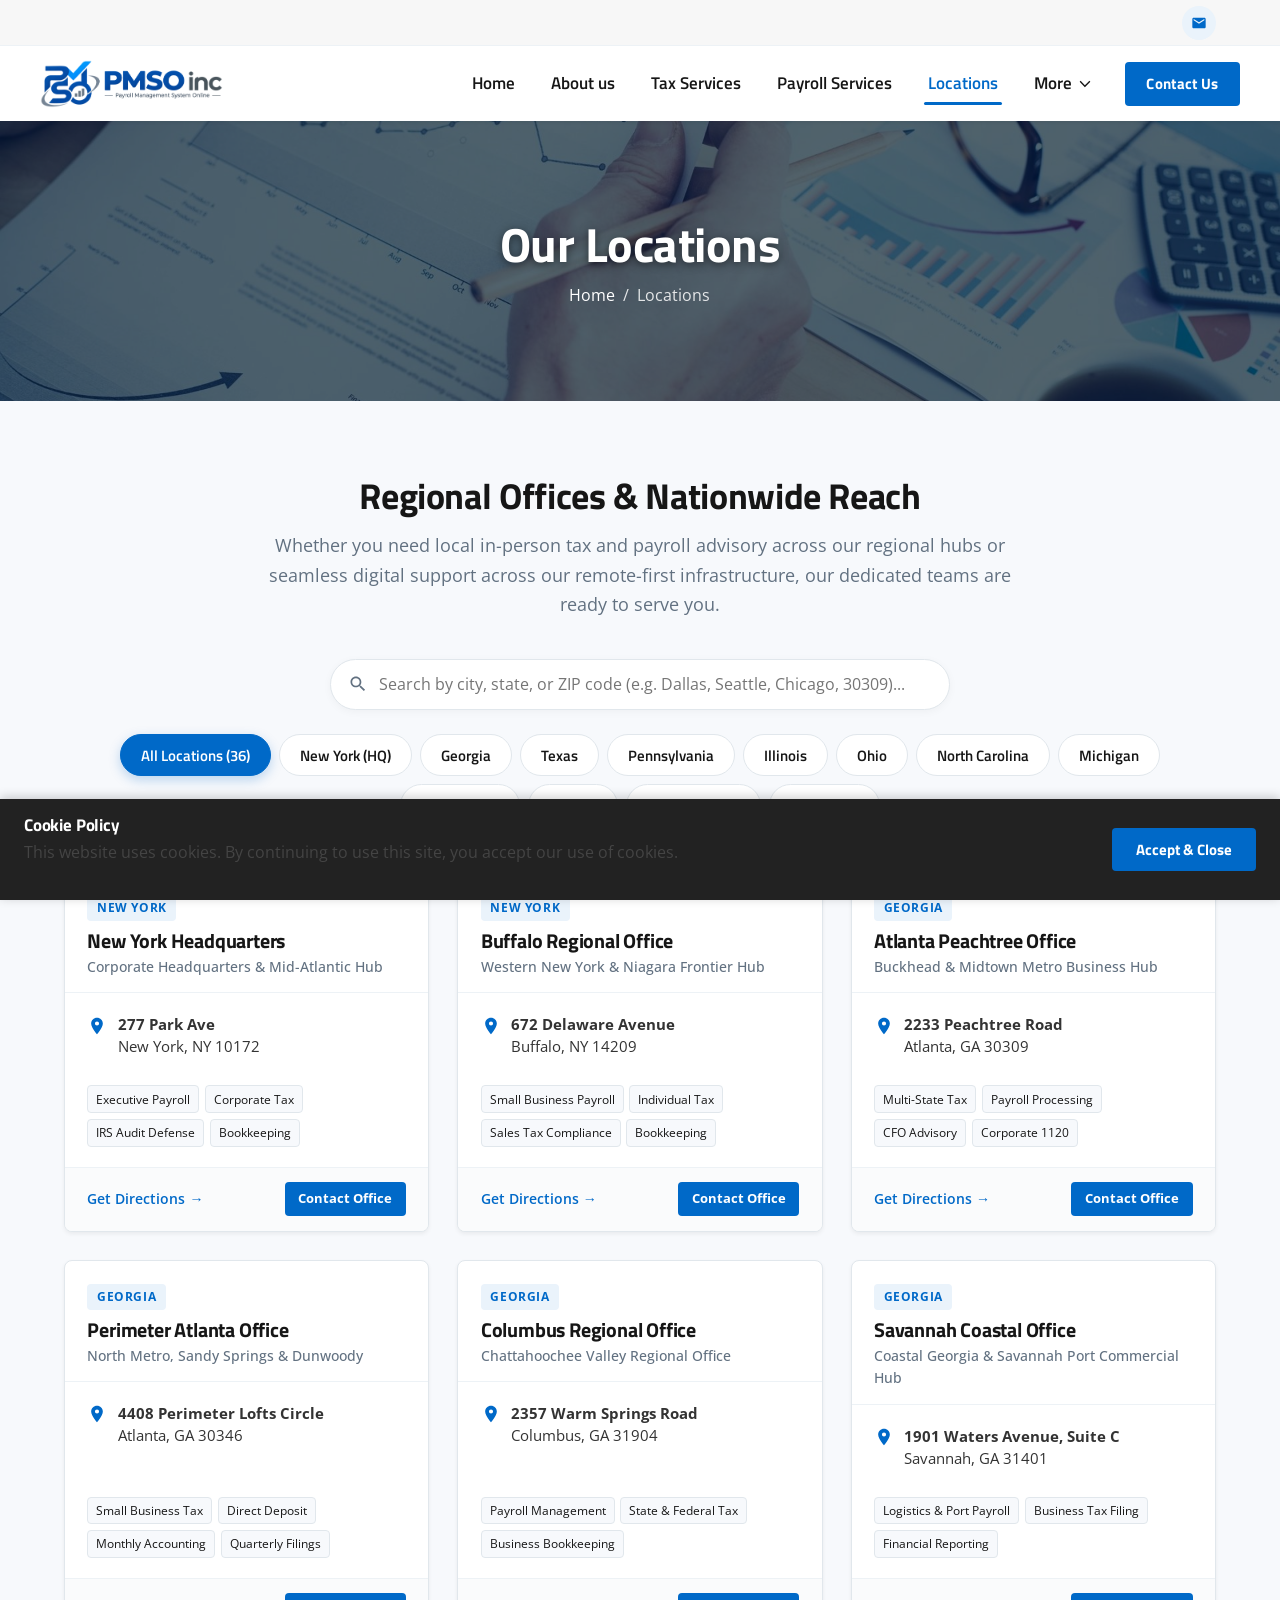
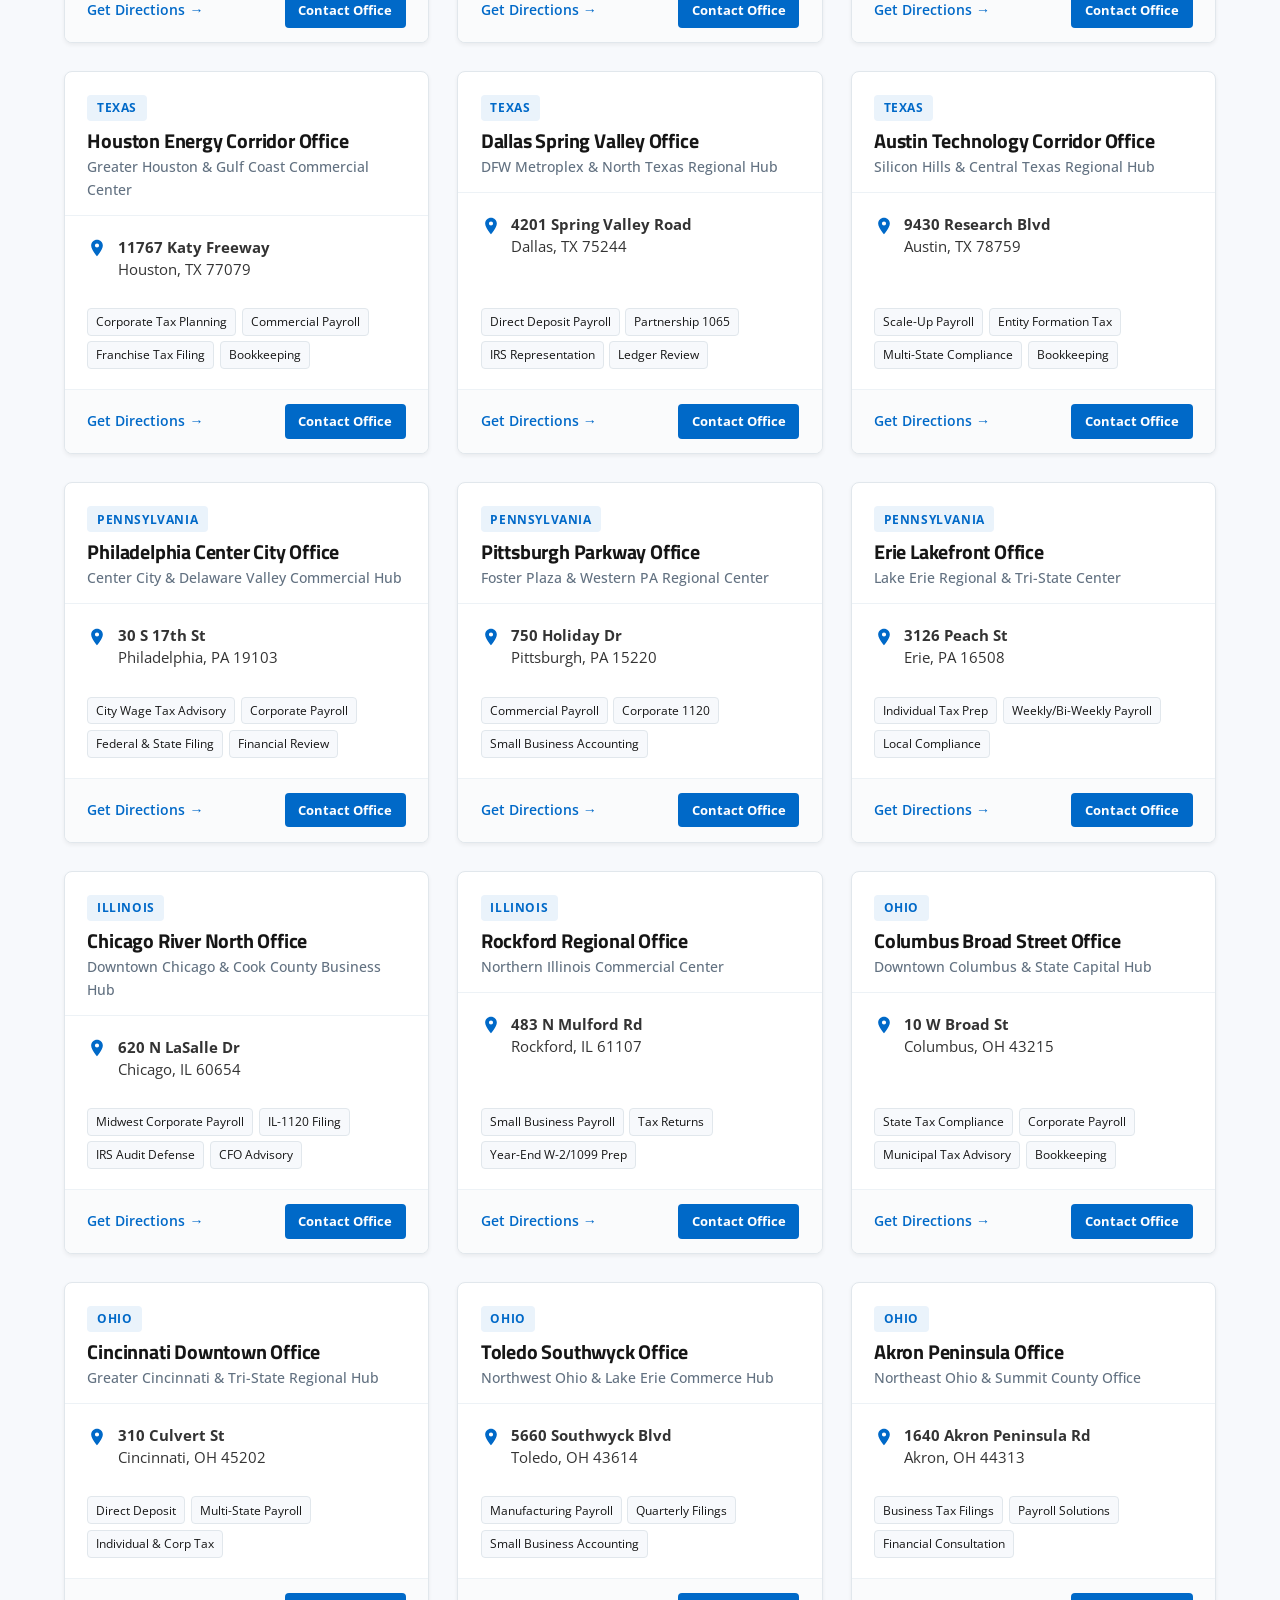
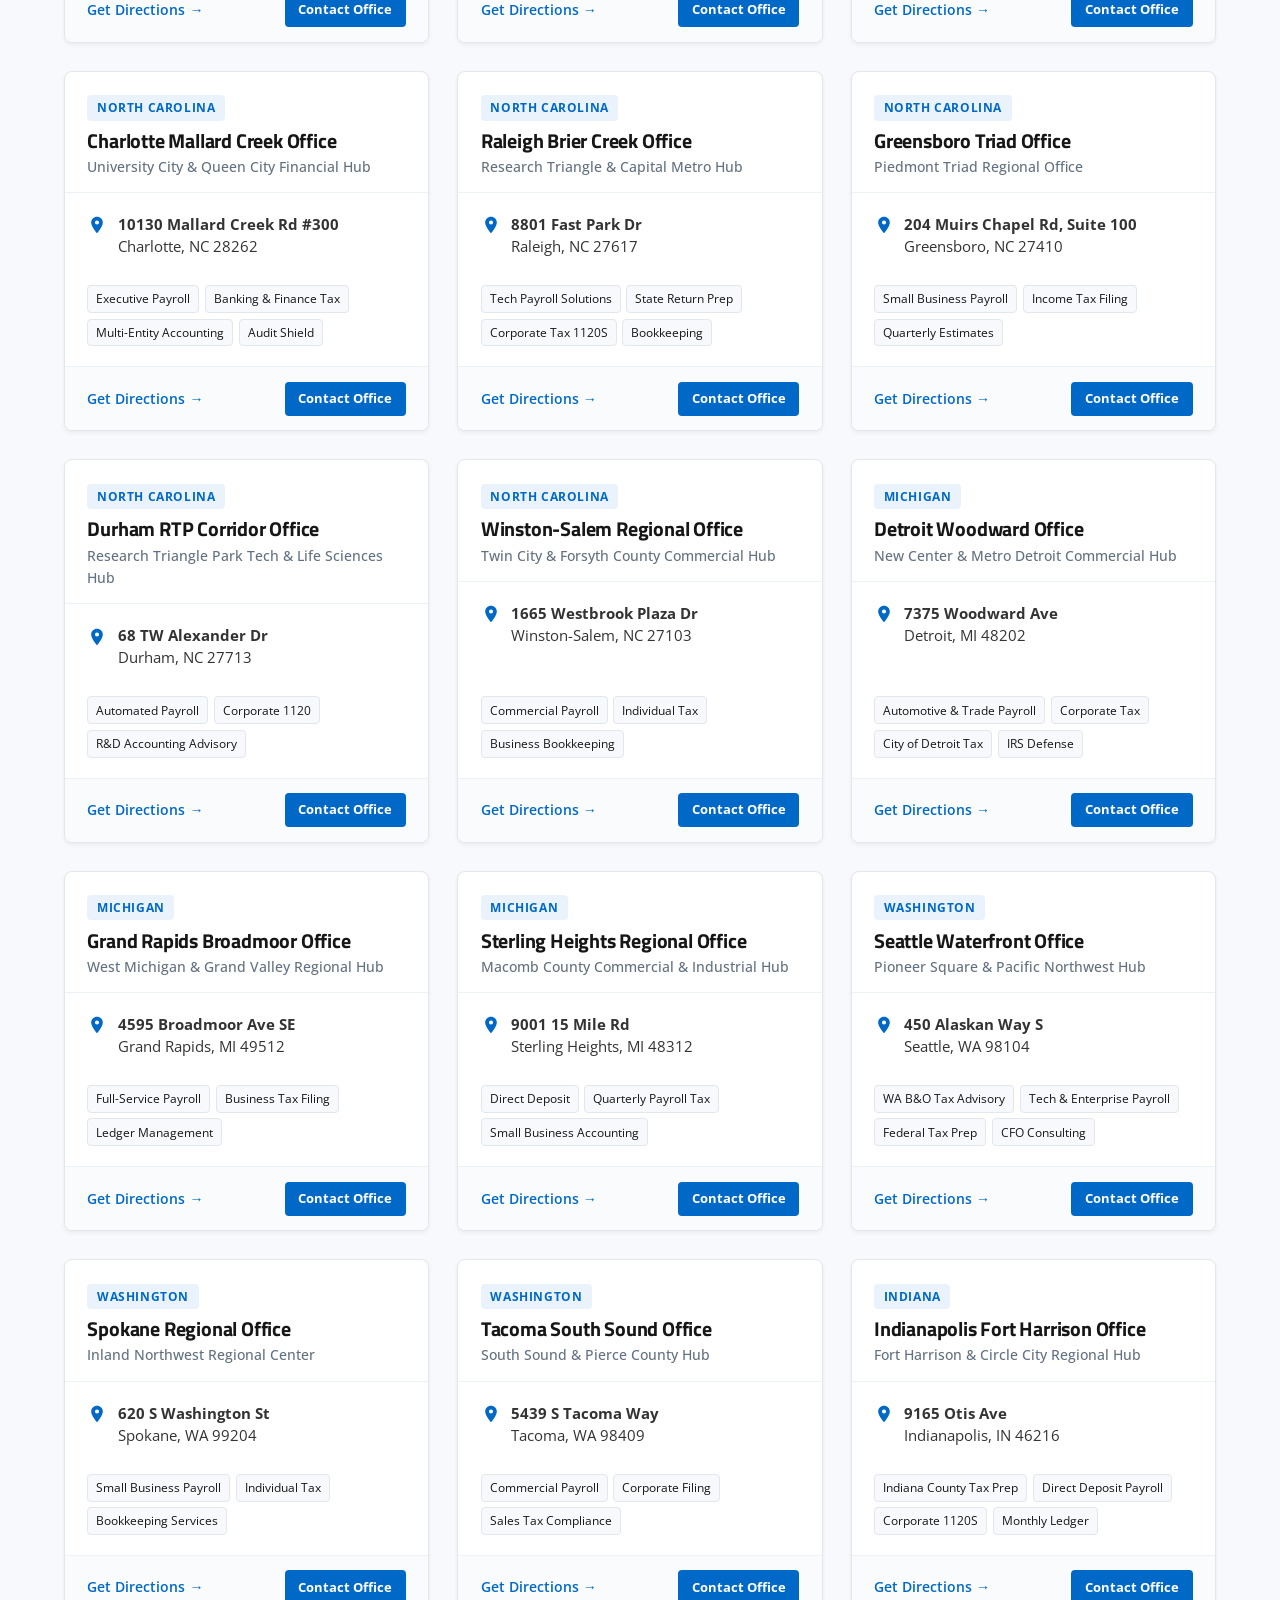
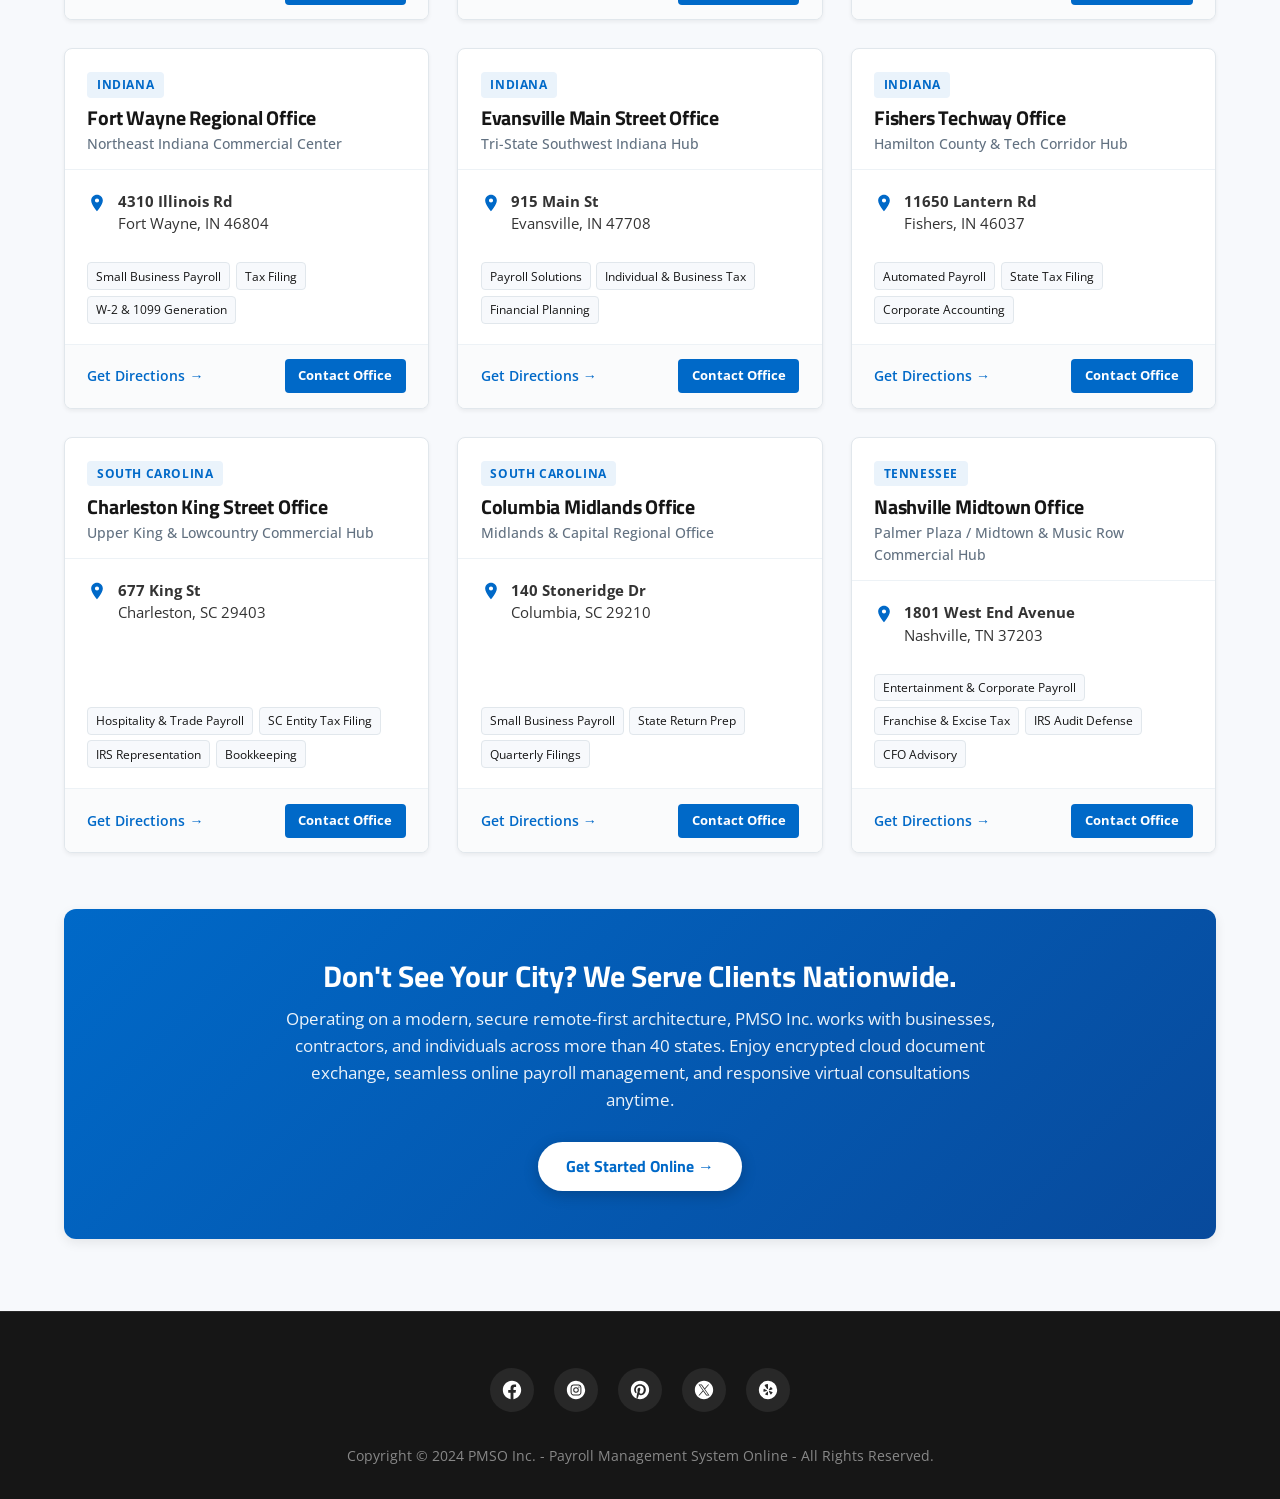
<file: locations.html>
<!DOCTYPE html>
<html lang="en">
<head>
  <meta charset="utf-8" />
  <meta http-equiv="X-UA-Compatible" content="IE=edge" />
  <meta name="viewport" content="width=device-width, initial-scale=1" />
  <title>Our Locations | PMSO Inc. - Payroll Management System Online</title>
  <meta name="description" content="Find a PMSO Inc. office near you. Providing professional payroll management, tax preparation, and corporate bookkeeping across our regional offices and nationwide remotely." />
  <meta name="author" content="PMSO Inc." />
  <meta name="theme-color" content="#0069C8" />

  <!-- Open Graph -->
  <meta property="og:url" content="https://www.pmso.live/locations" />
  <meta property="og:site_name" content="PMSO Inc." />
  <meta property="og:title" content="Our Locations | PMSO Inc. - Payroll Management System Online" />
  <meta property="og:description" content="Find a PMSO Inc. office near you. Providing professional payroll management, tax preparation, and corporate bookkeeping across our regional offices and nationwide remotely." />
  <meta property="og:type" content="website" />
  <meta property="og:image" content="assets/images/pmso-logo.png" />

  <!-- Twitter Card -->
  <meta name="twitter:card" content="summary_large_image" />
  <meta name="twitter:title" content="Our Locations | PMSO Inc. - Payroll Management System Online" />
  <meta name="twitter:description" content="Find a PMSO Inc. office near you. Providing professional payroll management, tax preparation, and corporate bookkeeping across our regional offices and nationwide remotely." />
  <meta name="twitter:image" content="assets/images/pmso-logo.png" />

  <!-- Favicon & Touch Icons -->
  <link rel="icon" type="image/x-icon" href="favicon.ico" />
  <link rel="icon" type="image/png" sizes="32x32" href="assets/images/favicon-32x32.png" />
  <link rel="icon" type="image/png" sizes="16x16" href="assets/images/favicon-16x16.png" />
  <link rel="apple-touch-icon" sizes="180x180" href="assets/images/apple-touch-icon.png" />
  <link rel="manifest" href="site.webmanifest" />

  <!-- Stylesheet -->
  <link rel="stylesheet" href="css/styles.css" />
</head>
<body>

  <!-- Site Header -->
  <header class="site-header">
    <div class="top-bar">
      <div class="container top-bar-content">
        <a href="mailto:pmsoinc@mail2usa.com" class="top-bar-email-btn" title="Email PMSO Inc." aria-label="Email PMSO Inc.">
          <svg viewBox="0 0 24 24" fill="currentColor" width="16" height="16"><path d="M20 4H4c-1.1 0-1.99.9-1.99 2L2 18c0 1.1.9 2 2 2h16c1.1 0 2-.9 2-2V6c0-1.1-.9-2-2-2zm0 4l-8 5-8-5V6l8 5 8-5v2z"/></svg>
        </a>
      </div>
    </div>

    <div class="container navbar">
      <a href="index.html" class="nav-brand" title="PMSO Inc. | Payroll Management System Online" aria-label="PMSO Inc. - Payroll Management System Online">
        <img src="assets/images/pmso-logo-horizontal.png" alt="PMSO Inc. - Payroll Management System Online" class="brand-logo-header" />
      </a>

      <!-- Desktop Nav -->
      <nav class="nav-menu">
        <div class="nav-item">
          <a href="index.html" class="nav-link">Home</a>
        </div>
        <div class="nav-item">
          <a href="about-us.html" class="nav-link">About us</a>
        </div>
        <div class="nav-item">
          <a href="tax-services.html" class="nav-link">Tax Services</a>
        </div>
        <div class="nav-item">
          <a href="payroll-services.html" class="nav-link">Payroll Services</a>
        </div>
        <div class="nav-item">
          <a href="locations.html" class="nav-link active">Locations</a>
        </div>
        <div class="nav-item dropdown">
          <a href="#" class="nav-link">
            <span>More</span>
            <svg viewBox="0 0 24 24" fill="currentColor" width="16" height="16"><path fill-rule="evenodd" d="M18.605 7l-6.793 7.024-6.375-7.002L4 8.467 11.768 17l.485-.501L20 8.489z"></path></svg>
          </a>
          <div class="nav-dropdown">
            <a href="accounting-services.html" class="dropdown-link">Accounting Services</a>
            <a href="contact-us.html" class="dropdown-link">Contact Us</a>
          </div>
        </div>
        <div class="nav-item">
          <a href="contact-us.html" class="nav-cta-btn">Contact Us</a>
        </div>
      </nav>

      <!-- Mobile Hamburger Button -->
      <button class="mobile-toggle" id="mobileToggle" aria-label="Open Navigation Menu">
        <svg viewBox="0 0 24 24" fill="currentColor"><g><path fill-rule="evenodd" d="M4 8h16V6H4z"></path><path fill-rule="evenodd" d="M4 13.096h16v-2.001H4z"></path><path fill-rule="evenodd" d="M4 18.346h16v-2H4z"></path></g></svg>
      </button>
    </div>
  </header>

  <!-- Mobile Drawer Menu -->
  <div class="mobile-drawer" id="mobileDrawer">
    <div class="mobile-drawer-header">
      <div class="mobile-drawer-brand">
        <img src="assets/images/pmso-logo-horizontal.png" alt="PMSO Inc. - Payroll Management System Online" class="brand-logo-drawer" />
      </div>
      <button class="mobile-drawer-close" id="drawerClose" aria-label="Close Navigation Menu">
        <svg viewBox="0 0 24 24" fill="currentColor"><path fill-rule="evenodd" d="M17.999 4l-6.293 6.293L5.413 4 4 5.414l6.292 6.293L4 18l1.413 1.414 6.293-6.292 6.293 6.292L19.414 18l-6.294-6.293 6.294-6.293z"></path></svg>
      </button>
    </div>
    <ul class="mobile-nav-list">
      <li><a href="index.html" class="mobile-nav-link">Home</a></li>
      <li><a href="about-us.html" class="mobile-nav-link">About us</a></li>
      <li><a href="tax-services.html" class="mobile-nav-link">Tax Services</a></li>
      <li><a href="payroll-services.html" class="mobile-nav-link">Payroll Services</a></li>
      <li><a href="accounting-services.html" class="mobile-nav-link">Accounting Services</a></li>
      <li><a href="locations.html" class="mobile-nav-link active">Locations</a></li>
      <li><a href="contact-us.html" class="mobile-nav-link">Contact Us</a></li>
    </ul>
    <div class="mobile-drawer-footer">
      <a href="contact-us.html" class="nav-cta-btn" style="width: 100%; justify-content: center;">Contact Us</a>
      <div style="display: flex; justify-content: center; margin-top: 0.75rem;">
        <a href="mailto:pmsoinc@mail2usa.com" class="drawer-email-btn" title="Email PMSO Inc." aria-label="Email PMSO Inc.">
          <svg viewBox="0 0 24 24" fill="currentColor" width="20" height="20"><path d="M20 4H4c-1.1 0-1.99.9-1.99 2L2 18c0 1.1.9 2 2 2h16c1.1 0 2-.9 2-2V6c0-1.1-.9-2-2-2zm0 4l-8 5-8-5V6l8 5 8-5v2z"/></svg>
        </a>
      </div>
    </div>
  </div>
  <div class="drawer-backdrop" id="drawerBackdrop"></div>

  <main>
    <!-- Page Banner -->
    <section class="page-banner" style="background-image: url('assets/images/stock_106509_1920.jpg');">
      <div class="page-banner-overlay"></div>
      <div class="page-banner-content">
        <h1 class="page-banner-title">Our Locations</h1>
        <div class="page-banner-breadcrumb">
          <a href="index.html">Home</a> &nbsp;/&nbsp; Locations
        </div>
      </div>
    </section>

    <!-- Main Locations Directory Section -->
    <section class="section-pad bg-light">
      <div class="container">
        <h2 class="section-title">Regional Offices &amp; Nationwide Reach</h2>
        <p class="section-subtitle">
          Whether you need local in-person tax and payroll advisory across our regional hubs or seamless digital support across our remote-first infrastructure, our dedicated teams are ready to serve you.
        </p>

        <!-- Search Bar -->
        <div class="locations-search-container">
          <svg class="locations-search-icon" viewBox="0 0 24 24" fill="currentColor" width="20" height="20" aria-hidden="true">
            <path d="M15.5 14h-.79l-.28-.27C15.41 12.59 16 11.11 16 9.5 16 5.91 13.09 3 9.5 3S3 5.91 3 9.5 5.91 16 9.5 16c1.61 0 3.09-.59 4.23-1.57l.27.28v.79l5 4.99L20.49 19l-4.99-5zm-6 0C7.01 14 5 11.99 5 9.5S7.01 5 9.5 5 14 7.01 14 9.5 11.99 14 9.5 14z"/>
          </svg>
          <input type="text" id="locationSearchInput" class="locations-search-input" placeholder="Search by city, state, or ZIP code (e.g. Dallas, Seattle, Chicago, 30309)..." aria-label="Search locations by city, state, or ZIP code" />
        </div>

        <!-- Interactive Region Filter Pills -->
        <div class="locations-filter-bar">
          <button type="button" class="location-filter-btn active" data-filter="all">All Locations (36)</button>
          <button type="button" class="location-filter-btn" data-filter="ny">New York (HQ)</button>
          <button type="button" class="location-filter-btn" data-filter="ga">Georgia</button>
          <button type="button" class="location-filter-btn" data-filter="tx">Texas</button>
          <button type="button" class="location-filter-btn" data-filter="pa">Pennsylvania</button>
          <button type="button" class="location-filter-btn" data-filter="il">Illinois</button>
          <button type="button" class="location-filter-btn" data-filter="oh">Ohio</button>
          <button type="button" class="location-filter-btn" data-filter="nc">North Carolina</button>
          <button type="button" class="location-filter-btn" data-filter="mi">Michigan</button>
          <button type="button" class="location-filter-btn" data-filter="wa">Washington</button>
          <button type="button" class="location-filter-btn" data-filter="in">Indiana</button>
          <button type="button" class="location-filter-btn" data-filter="sc">South Carolina</button>
          <button type="button" class="location-filter-btn" data-filter="tn">Tennessee</button>
        </div>

        <!-- No Results Message (Hidden by default) -->
        <div id="noLocationsMessage" class="no-locations-message" style="display: none;">
          <p>No office locations match your search query. Please try searching another city, state, or ZIP code.</p>
          <p style="margin-top: 0.5rem; font-size: 0.95rem; color: var(--text-muted);">
            Remember: We serve clients nationwide remotely across all 50 U.S. states.
          </p>
        </div>

        <!-- Locations Grid -->
        <div class="locations-grid" id="locationsGrid">
          <!-- New York - New York City -->
          <article class="location-card" data-region="ny" data-search="new york city new york new york, ny 10172 277 park ave executive payroll corporate tax irs audit defense bookkeeping">
            <div class="location-card-header">
              <span class="location-state-pill">New York</span>
              <h3 class="location-card-title">New York Headquarters</h3>
              <div class="location-card-subtitle">Corporate Headquarters & Mid-Atlantic Hub</div>
            </div>
            <div class="location-card-body">
              <div class="location-address-box">
                <svg viewBox="0 0 24 24" fill="currentColor" width="20" height="20" aria-hidden="true"><path d="M12 2C8.13 2 5 5.13 5 9c0 5.25 7 13 7 13s7-7.75 7-13c0-3.87-3.13-7-7-7zm0 9.5a2.5 2.5 0 0 1 0-5 2.5 2.5 0 0 1 0 5z"/></svg>
                <div>
                  <strong>277 Park Ave</strong><br />
                  New York, NY 10172
                </div>
              </div>
              <div class="location-services-tags">
                <span class="location-service-tag">Executive Payroll</span>
                <span class="location-service-tag">Corporate Tax</span>
                <span class="location-service-tag">IRS Audit Defense</span>
                <span class="location-service-tag">Bookkeeping</span>
              </div>
            </div>
            <div class="location-card-footer">
              <a href="https://maps.google.com/?q=277%20Park%20Ave%2C%20New%20York%2C%20NY%2010172" target="_blank" rel="noopener noreferrer" class="location-directions-link">
                Get Directions &rarr;
              </a>
              <a href="contact-us.html" class="location-action-btn">Contact Office</a>
            </div>
          </article>

          <!-- New York - Buffalo -->
          <article class="location-card" data-region="ny" data-search="buffalo new york buffalo, ny 14209 672 delaware avenue small business payroll individual tax sales tax compliance bookkeeping">
            <div class="location-card-header">
              <span class="location-state-pill">New York</span>
              <h3 class="location-card-title">Buffalo Regional Office</h3>
              <div class="location-card-subtitle">Western New York & Niagara Frontier Hub</div>
            </div>
            <div class="location-card-body">
              <div class="location-address-box">
                <svg viewBox="0 0 24 24" fill="currentColor" width="20" height="20" aria-hidden="true"><path d="M12 2C8.13 2 5 5.13 5 9c0 5.25 7 13 7 13s7-7.75 7-13c0-3.87-3.13-7-7-7zm0 9.5a2.5 2.5 0 0 1 0-5 2.5 2.5 0 0 1 0 5z"/></svg>
                <div>
                  <strong>672 Delaware Avenue</strong><br />
                  Buffalo, NY 14209
                </div>
              </div>
              <div class="location-services-tags">
                <span class="location-service-tag">Small Business Payroll</span>
                <span class="location-service-tag">Individual Tax</span>
                <span class="location-service-tag">Sales Tax Compliance</span>
                <span class="location-service-tag">Bookkeeping</span>
              </div>
            </div>
            <div class="location-card-footer">
              <a href="https://maps.google.com/?q=672%20Delaware%20Avenue%2C%20Buffalo%2C%20NY%2014209" target="_blank" rel="noopener noreferrer" class="location-directions-link">
                Get Directions &rarr;
              </a>
              <a href="contact-us.html" class="location-action-btn">Contact Office</a>
            </div>
          </article>

          <!-- Georgia - Atlanta -->
          <article class="location-card" data-region="ga" data-search="atlanta georgia atlanta, ga 30309 2233 peachtree road multi-state tax payroll processing cfo advisory corporate 1120">
            <div class="location-card-header">
              <span class="location-state-pill">Georgia</span>
              <h3 class="location-card-title">Atlanta Peachtree Office</h3>
              <div class="location-card-subtitle">Buckhead & Midtown Metro Business Hub</div>
            </div>
            <div class="location-card-body">
              <div class="location-address-box">
                <svg viewBox="0 0 24 24" fill="currentColor" width="20" height="20" aria-hidden="true"><path d="M12 2C8.13 2 5 5.13 5 9c0 5.25 7 13 7 13s7-7.75 7-13c0-3.87-3.13-7-7-7zm0 9.5a2.5 2.5 0 0 1 0-5 2.5 2.5 0 0 1 0 5z"/></svg>
                <div>
                  <strong>2233 Peachtree Road</strong><br />
                  Atlanta, GA 30309
                </div>
              </div>
              <div class="location-services-tags">
                <span class="location-service-tag">Multi-State Tax</span>
                <span class="location-service-tag">Payroll Processing</span>
                <span class="location-service-tag">CFO Advisory</span>
                <span class="location-service-tag">Corporate 1120</span>
              </div>
            </div>
            <div class="location-card-footer">
              <a href="https://maps.google.com/?q=2233%20Peachtree%20Road%2C%20Atlanta%2C%20GA%2030309" target="_blank" rel="noopener noreferrer" class="location-directions-link">
                Get Directions &rarr;
              </a>
              <a href="contact-us.html" class="location-action-btn">Contact Office</a>
            </div>
          </article>

          <!-- Georgia - Atlanta (Perimeter) -->
          <article class="location-card" data-region="ga" data-search="atlanta (perimeter) georgia atlanta, ga 30346 4408 perimeter lofts circle small business tax direct deposit monthly accounting quarterly filings">
            <div class="location-card-header">
              <span class="location-state-pill">Georgia</span>
              <h3 class="location-card-title">Perimeter Atlanta Office</h3>
              <div class="location-card-subtitle">North Metro, Sandy Springs & Dunwoody</div>
            </div>
            <div class="location-card-body">
              <div class="location-address-box">
                <svg viewBox="0 0 24 24" fill="currentColor" width="20" height="20" aria-hidden="true"><path d="M12 2C8.13 2 5 5.13 5 9c0 5.25 7 13 7 13s7-7.75 7-13c0-3.87-3.13-7-7-7zm0 9.5a2.5 2.5 0 0 1 0-5 2.5 2.5 0 0 1 0 5z"/></svg>
                <div>
                  <strong>4408 Perimeter Lofts Circle</strong><br />
                  Atlanta, GA 30346
                </div>
              </div>
              <div class="location-services-tags">
                <span class="location-service-tag">Small Business Tax</span>
                <span class="location-service-tag">Direct Deposit</span>
                <span class="location-service-tag">Monthly Accounting</span>
                <span class="location-service-tag">Quarterly Filings</span>
              </div>
            </div>
            <div class="location-card-footer">
              <a href="https://maps.google.com/?q=4408%20Perimeter%20Lofts%20Circle%2C%20Atlanta%2C%20GA%2030346" target="_blank" rel="noopener noreferrer" class="location-directions-link">
                Get Directions &rarr;
              </a>
              <a href="contact-us.html" class="location-action-btn">Contact Office</a>
            </div>
          </article>

          <!-- Georgia - Columbus -->
          <article class="location-card" data-region="ga" data-search="columbus georgia columbus, ga 31904 2357 warm springs road payroll management state & federal tax business bookkeeping">
            <div class="location-card-header">
              <span class="location-state-pill">Georgia</span>
              <h3 class="location-card-title">Columbus Regional Office</h3>
              <div class="location-card-subtitle">Chattahoochee Valley Regional Office</div>
            </div>
            <div class="location-card-body">
              <div class="location-address-box">
                <svg viewBox="0 0 24 24" fill="currentColor" width="20" height="20" aria-hidden="true"><path d="M12 2C8.13 2 5 5.13 5 9c0 5.25 7 13 7 13s7-7.75 7-13c0-3.87-3.13-7-7-7zm0 9.5a2.5 2.5 0 0 1 0-5 2.5 2.5 0 0 1 0 5z"/></svg>
                <div>
                  <strong>2357 Warm Springs Road</strong><br />
                  Columbus, GA 31904
                </div>
              </div>
              <div class="location-services-tags">
                <span class="location-service-tag">Payroll Management</span>
                <span class="location-service-tag">State & Federal Tax</span>
                <span class="location-service-tag">Business Bookkeeping</span>
              </div>
            </div>
            <div class="location-card-footer">
              <a href="https://maps.google.com/?q=2357%20Warm%20Springs%20Road%2C%20Columbus%2C%20GA%2031904" target="_blank" rel="noopener noreferrer" class="location-directions-link">
                Get Directions &rarr;
              </a>
              <a href="contact-us.html" class="location-action-btn">Contact Office</a>
            </div>
          </article>

          <!-- Georgia - Savannah -->
          <article class="location-card" data-region="ga" data-search="savannah georgia savannah, ga 31401 1901 waters avenue, suite c logistics & port payroll business tax filing financial reporting">
            <div class="location-card-header">
              <span class="location-state-pill">Georgia</span>
              <h3 class="location-card-title">Savannah Coastal Office</h3>
              <div class="location-card-subtitle">Coastal Georgia & Savannah Port Commercial Hub</div>
            </div>
            <div class="location-card-body">
              <div class="location-address-box">
                <svg viewBox="0 0 24 24" fill="currentColor" width="20" height="20" aria-hidden="true"><path d="M12 2C8.13 2 5 5.13 5 9c0 5.25 7 13 7 13s7-7.75 7-13c0-3.87-3.13-7-7-7zm0 9.5a2.5 2.5 0 0 1 0-5 2.5 2.5 0 0 1 0 5z"/></svg>
                <div>
                  <strong>1901 Waters Avenue, Suite C</strong><br />
                  Savannah, GA 31401
                </div>
              </div>
              <div class="location-services-tags">
                <span class="location-service-tag">Logistics & Port Payroll</span>
                <span class="location-service-tag">Business Tax Filing</span>
                <span class="location-service-tag">Financial Reporting</span>
              </div>
            </div>
            <div class="location-card-footer">
              <a href="https://maps.google.com/?q=1901%20Waters%20Avenue%2C%20Suite%20C%2C%20Savannah%2C%20GA%2031401" target="_blank" rel="noopener noreferrer" class="location-directions-link">
                Get Directions &rarr;
              </a>
              <a href="contact-us.html" class="location-action-btn">Contact Office</a>
            </div>
          </article>

          <!-- Texas - Houston -->
          <article class="location-card" data-region="tx" data-search="houston texas houston, tx 77079 11767 katy freeway corporate tax planning commercial payroll franchise tax filing bookkeeping">
            <div class="location-card-header">
              <span class="location-state-pill">Texas</span>
              <h3 class="location-card-title">Houston Energy Corridor Office</h3>
              <div class="location-card-subtitle">Greater Houston & Gulf Coast Commercial Center</div>
            </div>
            <div class="location-card-body">
              <div class="location-address-box">
                <svg viewBox="0 0 24 24" fill="currentColor" width="20" height="20" aria-hidden="true"><path d="M12 2C8.13 2 5 5.13 5 9c0 5.25 7 13 7 13s7-7.75 7-13c0-3.87-3.13-7-7-7zm0 9.5a2.5 2.5 0 0 1 0-5 2.5 2.5 0 0 1 0 5z"/></svg>
                <div>
                  <strong>11767 Katy Freeway</strong><br />
                  Houston, TX 77079
                </div>
              </div>
              <div class="location-services-tags">
                <span class="location-service-tag">Corporate Tax Planning</span>
                <span class="location-service-tag">Commercial Payroll</span>
                <span class="location-service-tag">Franchise Tax Filing</span>
                <span class="location-service-tag">Bookkeeping</span>
              </div>
            </div>
            <div class="location-card-footer">
              <a href="https://maps.google.com/?q=11767%20Katy%20Freeway%2C%20Houston%2C%20TX%2077079" target="_blank" rel="noopener noreferrer" class="location-directions-link">
                Get Directions &rarr;
              </a>
              <a href="contact-us.html" class="location-action-btn">Contact Office</a>
            </div>
          </article>

          <!-- Texas - Dallas -->
          <article class="location-card" data-region="tx" data-search="dallas texas dallas, tx 75244 4201 spring valley road direct deposit payroll partnership 1065 irs representation ledger review">
            <div class="location-card-header">
              <span class="location-state-pill">Texas</span>
              <h3 class="location-card-title">Dallas Spring Valley Office</h3>
              <div class="location-card-subtitle">DFW Metroplex & North Texas Regional Hub</div>
            </div>
            <div class="location-card-body">
              <div class="location-address-box">
                <svg viewBox="0 0 24 24" fill="currentColor" width="20" height="20" aria-hidden="true"><path d="M12 2C8.13 2 5 5.13 5 9c0 5.25 7 13 7 13s7-7.75 7-13c0-3.87-3.13-7-7-7zm0 9.5a2.5 2.5 0 0 1 0-5 2.5 2.5 0 0 1 0 5z"/></svg>
                <div>
                  <strong>4201 Spring Valley Road</strong><br />
                  Dallas, TX 75244
                </div>
              </div>
              <div class="location-services-tags">
                <span class="location-service-tag">Direct Deposit Payroll</span>
                <span class="location-service-tag">Partnership 1065</span>
                <span class="location-service-tag">IRS Representation</span>
                <span class="location-service-tag">Ledger Review</span>
              </div>
            </div>
            <div class="location-card-footer">
              <a href="https://maps.google.com/?q=4201%20Spring%20Valley%20Road%2C%20Dallas%2C%20TX%2075244" target="_blank" rel="noopener noreferrer" class="location-directions-link">
                Get Directions &rarr;
              </a>
              <a href="contact-us.html" class="location-action-btn">Contact Office</a>
            </div>
          </article>

          <!-- Texas - Austin -->
          <article class="location-card" data-region="tx" data-search="austin texas austin, tx 78759 9430 research blvd scale-up payroll entity formation tax multi-state compliance bookkeeping">
            <div class="location-card-header">
              <span class="location-state-pill">Texas</span>
              <h3 class="location-card-title">Austin Technology Corridor Office</h3>
              <div class="location-card-subtitle">Silicon Hills & Central Texas Regional Hub</div>
            </div>
            <div class="location-card-body">
              <div class="location-address-box">
                <svg viewBox="0 0 24 24" fill="currentColor" width="20" height="20" aria-hidden="true"><path d="M12 2C8.13 2 5 5.13 5 9c0 5.25 7 13 7 13s7-7.75 7-13c0-3.87-3.13-7-7-7zm0 9.5a2.5 2.5 0 0 1 0-5 2.5 2.5 0 0 1 0 5z"/></svg>
                <div>
                  <strong>9430 Research Blvd</strong><br />
                  Austin, TX 78759
                </div>
              </div>
              <div class="location-services-tags">
                <span class="location-service-tag">Scale-Up Payroll</span>
                <span class="location-service-tag">Entity Formation Tax</span>
                <span class="location-service-tag">Multi-State Compliance</span>
                <span class="location-service-tag">Bookkeeping</span>
              </div>
            </div>
            <div class="location-card-footer">
              <a href="https://maps.google.com/?q=9430%20Research%20Blvd%2C%20Austin%2C%20TX%2078759" target="_blank" rel="noopener noreferrer" class="location-directions-link">
                Get Directions &rarr;
              </a>
              <a href="contact-us.html" class="location-action-btn">Contact Office</a>
            </div>
          </article>

          <!-- Pennsylvania - Philadelphia -->
          <article class="location-card" data-region="pa" data-search="philadelphia pennsylvania philadelphia, pa 19103 30 s 17th st city wage tax advisory corporate payroll federal & state filing financial review">
            <div class="location-card-header">
              <span class="location-state-pill">Pennsylvania</span>
              <h3 class="location-card-title">Philadelphia Center City Office</h3>
              <div class="location-card-subtitle">Center City & Delaware Valley Commercial Hub</div>
            </div>
            <div class="location-card-body">
              <div class="location-address-box">
                <svg viewBox="0 0 24 24" fill="currentColor" width="20" height="20" aria-hidden="true"><path d="M12 2C8.13 2 5 5.13 5 9c0 5.25 7 13 7 13s7-7.75 7-13c0-3.87-3.13-7-7-7zm0 9.5a2.5 2.5 0 0 1 0-5 2.5 2.5 0 0 1 0 5z"/></svg>
                <div>
                  <strong>30 S 17th St</strong><br />
                  Philadelphia, PA 19103
                </div>
              </div>
              <div class="location-services-tags">
                <span class="location-service-tag">City Wage Tax Advisory</span>
                <span class="location-service-tag">Corporate Payroll</span>
                <span class="location-service-tag">Federal & State Filing</span>
                <span class="location-service-tag">Financial Review</span>
              </div>
            </div>
            <div class="location-card-footer">
              <a href="https://maps.google.com/?q=30%20S%2017th%20St%2C%20Philadelphia%2C%20PA%2019103" target="_blank" rel="noopener noreferrer" class="location-directions-link">
                Get Directions &rarr;
              </a>
              <a href="contact-us.html" class="location-action-btn">Contact Office</a>
            </div>
          </article>

          <!-- Pennsylvania - Pittsburgh -->
          <article class="location-card" data-region="pa" data-search="pittsburgh pennsylvania pittsburgh, pa 15220 750 holiday dr commercial payroll corporate 1120 small business accounting">
            <div class="location-card-header">
              <span class="location-state-pill">Pennsylvania</span>
              <h3 class="location-card-title">Pittsburgh Parkway Office</h3>
              <div class="location-card-subtitle">Foster Plaza & Western PA Regional Center</div>
            </div>
            <div class="location-card-body">
              <div class="location-address-box">
                <svg viewBox="0 0 24 24" fill="currentColor" width="20" height="20" aria-hidden="true"><path d="M12 2C8.13 2 5 5.13 5 9c0 5.25 7 13 7 13s7-7.75 7-13c0-3.87-3.13-7-7-7zm0 9.5a2.5 2.5 0 0 1 0-5 2.5 2.5 0 0 1 0 5z"/></svg>
                <div>
                  <strong>750 Holiday Dr</strong><br />
                  Pittsburgh, PA 15220
                </div>
              </div>
              <div class="location-services-tags">
                <span class="location-service-tag">Commercial Payroll</span>
                <span class="location-service-tag">Corporate 1120</span>
                <span class="location-service-tag">Small Business Accounting</span>
              </div>
            </div>
            <div class="location-card-footer">
              <a href="https://maps.google.com/?q=750%20Holiday%20Dr%2C%20Pittsburgh%2C%20PA%2015220" target="_blank" rel="noopener noreferrer" class="location-directions-link">
                Get Directions &rarr;
              </a>
              <a href="contact-us.html" class="location-action-btn">Contact Office</a>
            </div>
          </article>

          <!-- Pennsylvania - Erie -->
          <article class="location-card" data-region="pa" data-search="erie pennsylvania erie, pa 16508 3126 peach st individual tax prep weekly/bi-weekly payroll local compliance">
            <div class="location-card-header">
              <span class="location-state-pill">Pennsylvania</span>
              <h3 class="location-card-title">Erie Lakefront Office</h3>
              <div class="location-card-subtitle">Lake Erie Regional & Tri-State Center</div>
            </div>
            <div class="location-card-body">
              <div class="location-address-box">
                <svg viewBox="0 0 24 24" fill="currentColor" width="20" height="20" aria-hidden="true"><path d="M12 2C8.13 2 5 5.13 5 9c0 5.25 7 13 7 13s7-7.75 7-13c0-3.87-3.13-7-7-7zm0 9.5a2.5 2.5 0 0 1 0-5 2.5 2.5 0 0 1 0 5z"/></svg>
                <div>
                  <strong>3126 Peach St</strong><br />
                  Erie, PA 16508
                </div>
              </div>
              <div class="location-services-tags">
                <span class="location-service-tag">Individual Tax Prep</span>
                <span class="location-service-tag">Weekly/Bi-Weekly Payroll</span>
                <span class="location-service-tag">Local Compliance</span>
              </div>
            </div>
            <div class="location-card-footer">
              <a href="https://maps.google.com/?q=3126%20Peach%20St%2C%20Erie%2C%20PA%2016508" target="_blank" rel="noopener noreferrer" class="location-directions-link">
                Get Directions &rarr;
              </a>
              <a href="contact-us.html" class="location-action-btn">Contact Office</a>
            </div>
          </article>

          <!-- Illinois - Chicago -->
          <article class="location-card" data-region="il" data-search="chicago illinois chicago, il 60654 620 n lasalle dr midwest corporate payroll il-1120 filing irs audit defense cfo advisory">
            <div class="location-card-header">
              <span class="location-state-pill">Illinois</span>
              <h3 class="location-card-title">Chicago River North Office</h3>
              <div class="location-card-subtitle">Downtown Chicago & Cook County Business Hub</div>
            </div>
            <div class="location-card-body">
              <div class="location-address-box">
                <svg viewBox="0 0 24 24" fill="currentColor" width="20" height="20" aria-hidden="true"><path d="M12 2C8.13 2 5 5.13 5 9c0 5.25 7 13 7 13s7-7.75 7-13c0-3.87-3.13-7-7-7zm0 9.5a2.5 2.5 0 0 1 0-5 2.5 2.5 0 0 1 0 5z"/></svg>
                <div>
                  <strong>620 N LaSalle Dr</strong><br />
                  Chicago, IL 60654
                </div>
              </div>
              <div class="location-services-tags">
                <span class="location-service-tag">Midwest Corporate Payroll</span>
                <span class="location-service-tag">IL-1120 Filing</span>
                <span class="location-service-tag">IRS Audit Defense</span>
                <span class="location-service-tag">CFO Advisory</span>
              </div>
            </div>
            <div class="location-card-footer">
              <a href="https://maps.google.com/?q=620%20N%20LaSalle%20Dr%2C%20Chicago%2C%20IL%2060654" target="_blank" rel="noopener noreferrer" class="location-directions-link">
                Get Directions &rarr;
              </a>
              <a href="contact-us.html" class="location-action-btn">Contact Office</a>
            </div>
          </article>

          <!-- Illinois - Rockford -->
          <article class="location-card" data-region="il" data-search="rockford illinois rockford, il 61107 483 n mulford rd small business payroll tax returns year-end w-2/1099 prep">
            <div class="location-card-header">
              <span class="location-state-pill">Illinois</span>
              <h3 class="location-card-title">Rockford Regional Office</h3>
              <div class="location-card-subtitle">Northern Illinois Commercial Center</div>
            </div>
            <div class="location-card-body">
              <div class="location-address-box">
                <svg viewBox="0 0 24 24" fill="currentColor" width="20" height="20" aria-hidden="true"><path d="M12 2C8.13 2 5 5.13 5 9c0 5.25 7 13 7 13s7-7.75 7-13c0-3.87-3.13-7-7-7zm0 9.5a2.5 2.5 0 0 1 0-5 2.5 2.5 0 0 1 0 5z"/></svg>
                <div>
                  <strong>483 N Mulford Rd</strong><br />
                  Rockford, IL 61107
                </div>
              </div>
              <div class="location-services-tags">
                <span class="location-service-tag">Small Business Payroll</span>
                <span class="location-service-tag">Tax Returns</span>
                <span class="location-service-tag">Year-End W-2/1099 Prep</span>
              </div>
            </div>
            <div class="location-card-footer">
              <a href="https://maps.google.com/?q=483%20N%20Mulford%20Rd%2C%20Rockford%2C%20IL%2061107" target="_blank" rel="noopener noreferrer" class="location-directions-link">
                Get Directions &rarr;
              </a>
              <a href="contact-us.html" class="location-action-btn">Contact Office</a>
            </div>
          </article>

          <!-- Ohio - Columbus -->
          <article class="location-card" data-region="oh" data-search="columbus ohio columbus, oh 43215 10 w broad st state tax compliance corporate payroll municipal tax advisory bookkeeping">
            <div class="location-card-header">
              <span class="location-state-pill">Ohio</span>
              <h3 class="location-card-title">Columbus Broad Street Office</h3>
              <div class="location-card-subtitle">Downtown Columbus & State Capital Hub</div>
            </div>
            <div class="location-card-body">
              <div class="location-address-box">
                <svg viewBox="0 0 24 24" fill="currentColor" width="20" height="20" aria-hidden="true"><path d="M12 2C8.13 2 5 5.13 5 9c0 5.25 7 13 7 13s7-7.75 7-13c0-3.87-3.13-7-7-7zm0 9.5a2.5 2.5 0 0 1 0-5 2.5 2.5 0 0 1 0 5z"/></svg>
                <div>
                  <strong>10 W Broad St</strong><br />
                  Columbus, OH 43215
                </div>
              </div>
              <div class="location-services-tags">
                <span class="location-service-tag">State Tax Compliance</span>
                <span class="location-service-tag">Corporate Payroll</span>
                <span class="location-service-tag">Municipal Tax Advisory</span>
                <span class="location-service-tag">Bookkeeping</span>
              </div>
            </div>
            <div class="location-card-footer">
              <a href="https://maps.google.com/?q=10%20W%20Broad%20St%2C%20Columbus%2C%20OH%2043215" target="_blank" rel="noopener noreferrer" class="location-directions-link">
                Get Directions &rarr;
              </a>
              <a href="contact-us.html" class="location-action-btn">Contact Office</a>
            </div>
          </article>

          <!-- Ohio - Cincinnati -->
          <article class="location-card" data-region="oh" data-search="cincinnati ohio cincinnati, oh 45202 310 culvert st direct deposit multi-state payroll individual & corp tax">
            <div class="location-card-header">
              <span class="location-state-pill">Ohio</span>
              <h3 class="location-card-title">Cincinnati Downtown Office</h3>
              <div class="location-card-subtitle">Greater Cincinnati & Tri-State Regional Hub</div>
            </div>
            <div class="location-card-body">
              <div class="location-address-box">
                <svg viewBox="0 0 24 24" fill="currentColor" width="20" height="20" aria-hidden="true"><path d="M12 2C8.13 2 5 5.13 5 9c0 5.25 7 13 7 13s7-7.75 7-13c0-3.87-3.13-7-7-7zm0 9.5a2.5 2.5 0 0 1 0-5 2.5 2.5 0 0 1 0 5z"/></svg>
                <div>
                  <strong>310 Culvert St</strong><br />
                  Cincinnati, OH 45202
                </div>
              </div>
              <div class="location-services-tags">
                <span class="location-service-tag">Direct Deposit</span>
                <span class="location-service-tag">Multi-State Payroll</span>
                <span class="location-service-tag">Individual & Corp Tax</span>
              </div>
            </div>
            <div class="location-card-footer">
              <a href="https://maps.google.com/?q=310%20Culvert%20St%2C%20Cincinnati%2C%20OH%2045202" target="_blank" rel="noopener noreferrer" class="location-directions-link">
                Get Directions &rarr;
              </a>
              <a href="contact-us.html" class="location-action-btn">Contact Office</a>
            </div>
          </article>

          <!-- Ohio - Toledo -->
          <article class="location-card" data-region="oh" data-search="toledo ohio toledo, oh 43614 5660 southwyck blvd manufacturing payroll quarterly filings small business accounting">
            <div class="location-card-header">
              <span class="location-state-pill">Ohio</span>
              <h3 class="location-card-title">Toledo Southwyck Office</h3>
              <div class="location-card-subtitle">Northwest Ohio & Lake Erie Commerce Hub</div>
            </div>
            <div class="location-card-body">
              <div class="location-address-box">
                <svg viewBox="0 0 24 24" fill="currentColor" width="20" height="20" aria-hidden="true"><path d="M12 2C8.13 2 5 5.13 5 9c0 5.25 7 13 7 13s7-7.75 7-13c0-3.87-3.13-7-7-7zm0 9.5a2.5 2.5 0 0 1 0-5 2.5 2.5 0 0 1 0 5z"/></svg>
                <div>
                  <strong>5660 Southwyck Blvd</strong><br />
                  Toledo, OH 43614
                </div>
              </div>
              <div class="location-services-tags">
                <span class="location-service-tag">Manufacturing Payroll</span>
                <span class="location-service-tag">Quarterly Filings</span>
                <span class="location-service-tag">Small Business Accounting</span>
              </div>
            </div>
            <div class="location-card-footer">
              <a href="https://maps.google.com/?q=5660%20Southwyck%20Blvd%2C%20Toledo%2C%20OH%2043614" target="_blank" rel="noopener noreferrer" class="location-directions-link">
                Get Directions &rarr;
              </a>
              <a href="contact-us.html" class="location-action-btn">Contact Office</a>
            </div>
          </article>

          <!-- Ohio - Akron -->
          <article class="location-card" data-region="oh" data-search="akron ohio akron, oh 44313 1640 akron peninsula rd business tax filings payroll solutions financial consultation">
            <div class="location-card-header">
              <span class="location-state-pill">Ohio</span>
              <h3 class="location-card-title">Akron Peninsula Office</h3>
              <div class="location-card-subtitle">Northeast Ohio & Summit County Office</div>
            </div>
            <div class="location-card-body">
              <div class="location-address-box">
                <svg viewBox="0 0 24 24" fill="currentColor" width="20" height="20" aria-hidden="true"><path d="M12 2C8.13 2 5 5.13 5 9c0 5.25 7 13 7 13s7-7.75 7-13c0-3.87-3.13-7-7-7zm0 9.5a2.5 2.5 0 0 1 0-5 2.5 2.5 0 0 1 0 5z"/></svg>
                <div>
                  <strong>1640 Akron Peninsula Rd</strong><br />
                  Akron, OH 44313
                </div>
              </div>
              <div class="location-services-tags">
                <span class="location-service-tag">Business Tax Filings</span>
                <span class="location-service-tag">Payroll Solutions</span>
                <span class="location-service-tag">Financial Consultation</span>
              </div>
            </div>
            <div class="location-card-footer">
              <a href="https://maps.google.com/?q=1640%20Akron%20Peninsula%20Rd%2C%20Akron%2C%20OH%2044313" target="_blank" rel="noopener noreferrer" class="location-directions-link">
                Get Directions &rarr;
              </a>
              <a href="contact-us.html" class="location-action-btn">Contact Office</a>
            </div>
          </article>

          <!-- North Carolina - Charlotte -->
          <article class="location-card" data-region="nc" data-search="charlotte north carolina charlotte, nc 28262 10130 mallard creek rd #300 executive payroll banking & finance tax multi-entity accounting audit shield">
            <div class="location-card-header">
              <span class="location-state-pill">North Carolina</span>
              <h3 class="location-card-title">Charlotte Mallard Creek Office</h3>
              <div class="location-card-subtitle">University City & Queen City Financial Hub</div>
            </div>
            <div class="location-card-body">
              <div class="location-address-box">
                <svg viewBox="0 0 24 24" fill="currentColor" width="20" height="20" aria-hidden="true"><path d="M12 2C8.13 2 5 5.13 5 9c0 5.25 7 13 7 13s7-7.75 7-13c0-3.87-3.13-7-7-7zm0 9.5a2.5 2.5 0 0 1 0-5 2.5 2.5 0 0 1 0 5z"/></svg>
                <div>
                  <strong>10130 Mallard Creek Rd #300</strong><br />
                  Charlotte, NC 28262
                </div>
              </div>
              <div class="location-services-tags">
                <span class="location-service-tag">Executive Payroll</span>
                <span class="location-service-tag">Banking & Finance Tax</span>
                <span class="location-service-tag">Multi-Entity Accounting</span>
                <span class="location-service-tag">Audit Shield</span>
              </div>
            </div>
            <div class="location-card-footer">
              <a href="https://maps.google.com/?q=10130%20Mallard%20Creek%20Rd%20%23300%2C%20Charlotte%2C%20NC%2028262" target="_blank" rel="noopener noreferrer" class="location-directions-link">
                Get Directions &rarr;
              </a>
              <a href="contact-us.html" class="location-action-btn">Contact Office</a>
            </div>
          </article>

          <!-- North Carolina - Raleigh -->
          <article class="location-card" data-region="nc" data-search="raleigh north carolina raleigh, nc 27617 8801 fast park dr tech payroll solutions state return prep corporate tax 1120s bookkeeping">
            <div class="location-card-header">
              <span class="location-state-pill">North Carolina</span>
              <h3 class="location-card-title">Raleigh Brier Creek Office</h3>
              <div class="location-card-subtitle">Research Triangle & Capital Metro Hub</div>
            </div>
            <div class="location-card-body">
              <div class="location-address-box">
                <svg viewBox="0 0 24 24" fill="currentColor" width="20" height="20" aria-hidden="true"><path d="M12 2C8.13 2 5 5.13 5 9c0 5.25 7 13 7 13s7-7.75 7-13c0-3.87-3.13-7-7-7zm0 9.5a2.5 2.5 0 0 1 0-5 2.5 2.5 0 0 1 0 5z"/></svg>
                <div>
                  <strong>8801 Fast Park Dr</strong><br />
                  Raleigh, NC 27617
                </div>
              </div>
              <div class="location-services-tags">
                <span class="location-service-tag">Tech Payroll Solutions</span>
                <span class="location-service-tag">State Return Prep</span>
                <span class="location-service-tag">Corporate Tax 1120S</span>
                <span class="location-service-tag">Bookkeeping</span>
              </div>
            </div>
            <div class="location-card-footer">
              <a href="https://maps.google.com/?q=8801%20Fast%20Park%20Dr%2C%20Raleigh%2C%20NC%2027617" target="_blank" rel="noopener noreferrer" class="location-directions-link">
                Get Directions &rarr;
              </a>
              <a href="contact-us.html" class="location-action-btn">Contact Office</a>
            </div>
          </article>

          <!-- North Carolina - Greensboro -->
          <article class="location-card" data-region="nc" data-search="greensboro north carolina greensboro, nc 27410 204 muirs chapel rd, suite 100 small business payroll income tax filing quarterly estimates">
            <div class="location-card-header">
              <span class="location-state-pill">North Carolina</span>
              <h3 class="location-card-title">Greensboro Triad Office</h3>
              <div class="location-card-subtitle">Piedmont Triad Regional Office</div>
            </div>
            <div class="location-card-body">
              <div class="location-address-box">
                <svg viewBox="0 0 24 24" fill="currentColor" width="20" height="20" aria-hidden="true"><path d="M12 2C8.13 2 5 5.13 5 9c0 5.25 7 13 7 13s7-7.75 7-13c0-3.87-3.13-7-7-7zm0 9.5a2.5 2.5 0 0 1 0-5 2.5 2.5 0 0 1 0 5z"/></svg>
                <div>
                  <strong>204 Muirs Chapel Rd, Suite 100</strong><br />
                  Greensboro, NC 27410
                </div>
              </div>
              <div class="location-services-tags">
                <span class="location-service-tag">Small Business Payroll</span>
                <span class="location-service-tag">Income Tax Filing</span>
                <span class="location-service-tag">Quarterly Estimates</span>
              </div>
            </div>
            <div class="location-card-footer">
              <a href="https://maps.google.com/?q=204%20Muirs%20Chapel%20Rd%2C%20Suite%20100%2C%20Greensboro%2C%20NC%2027410" target="_blank" rel="noopener noreferrer" class="location-directions-link">
                Get Directions &rarr;
              </a>
              <a href="contact-us.html" class="location-action-btn">Contact Office</a>
            </div>
          </article>

          <!-- North Carolina - Durham -->
          <article class="location-card" data-region="nc" data-search="durham north carolina durham, nc 27713 68 tw alexander dr automated payroll corporate 1120 r&d accounting advisory">
            <div class="location-card-header">
              <span class="location-state-pill">North Carolina</span>
              <h3 class="location-card-title">Durham RTP Corridor Office</h3>
              <div class="location-card-subtitle">Research Triangle Park Tech & Life Sciences Hub</div>
            </div>
            <div class="location-card-body">
              <div class="location-address-box">
                <svg viewBox="0 0 24 24" fill="currentColor" width="20" height="20" aria-hidden="true"><path d="M12 2C8.13 2 5 5.13 5 9c0 5.25 7 13 7 13s7-7.75 7-13c0-3.87-3.13-7-7-7zm0 9.5a2.5 2.5 0 0 1 0-5 2.5 2.5 0 0 1 0 5z"/></svg>
                <div>
                  <strong>68 TW Alexander Dr</strong><br />
                  Durham, NC 27713
                </div>
              </div>
              <div class="location-services-tags">
                <span class="location-service-tag">Automated Payroll</span>
                <span class="location-service-tag">Corporate 1120</span>
                <span class="location-service-tag">R&D Accounting Advisory</span>
              </div>
            </div>
            <div class="location-card-footer">
              <a href="https://maps.google.com/?q=68%20TW%20Alexander%20Dr%2C%20Durham%2C%20NC%2027713" target="_blank" rel="noopener noreferrer" class="location-directions-link">
                Get Directions &rarr;
              </a>
              <a href="contact-us.html" class="location-action-btn">Contact Office</a>
            </div>
          </article>

          <!-- North Carolina - Winston-Salem -->
          <article class="location-card" data-region="nc" data-search="winston-salem north carolina winston-salem, nc 27103 1665 westbrook plaza dr commercial payroll individual tax business bookkeeping">
            <div class="location-card-header">
              <span class="location-state-pill">North Carolina</span>
              <h3 class="location-card-title">Winston-Salem Regional Office</h3>
              <div class="location-card-subtitle">Twin City & Forsyth County Commercial Hub</div>
            </div>
            <div class="location-card-body">
              <div class="location-address-box">
                <svg viewBox="0 0 24 24" fill="currentColor" width="20" height="20" aria-hidden="true"><path d="M12 2C8.13 2 5 5.13 5 9c0 5.25 7 13 7 13s7-7.75 7-13c0-3.87-3.13-7-7-7zm0 9.5a2.5 2.5 0 0 1 0-5 2.5 2.5 0 0 1 0 5z"/></svg>
                <div>
                  <strong>1665 Westbrook Plaza Dr</strong><br />
                  Winston-Salem, NC 27103
                </div>
              </div>
              <div class="location-services-tags">
                <span class="location-service-tag">Commercial Payroll</span>
                <span class="location-service-tag">Individual Tax</span>
                <span class="location-service-tag">Business Bookkeeping</span>
              </div>
            </div>
            <div class="location-card-footer">
              <a href="https://maps.google.com/?q=1665%20Westbrook%20Plaza%20Dr%2C%20Winston-Salem%2C%20NC%2027103" target="_blank" rel="noopener noreferrer" class="location-directions-link">
                Get Directions &rarr;
              </a>
              <a href="contact-us.html" class="location-action-btn">Contact Office</a>
            </div>
          </article>

          <!-- Michigan - Detroit -->
          <article class="location-card" data-region="mi" data-search="detroit michigan detroit, mi 48202 7375 woodward ave automotive & trade payroll corporate tax city of detroit tax irs defense">
            <div class="location-card-header">
              <span class="location-state-pill">Michigan</span>
              <h3 class="location-card-title">Detroit Woodward Office</h3>
              <div class="location-card-subtitle">New Center & Metro Detroit Commercial Hub</div>
            </div>
            <div class="location-card-body">
              <div class="location-address-box">
                <svg viewBox="0 0 24 24" fill="currentColor" width="20" height="20" aria-hidden="true"><path d="M12 2C8.13 2 5 5.13 5 9c0 5.25 7 13 7 13s7-7.75 7-13c0-3.87-3.13-7-7-7zm0 9.5a2.5 2.5 0 0 1 0-5 2.5 2.5 0 0 1 0 5z"/></svg>
                <div>
                  <strong>7375 Woodward Ave</strong><br />
                  Detroit, MI 48202
                </div>
              </div>
              <div class="location-services-tags">
                <span class="location-service-tag">Automotive & Trade Payroll</span>
                <span class="location-service-tag">Corporate Tax</span>
                <span class="location-service-tag">City of Detroit Tax</span>
                <span class="location-service-tag">IRS Defense</span>
              </div>
            </div>
            <div class="location-card-footer">
              <a href="https://maps.google.com/?q=7375%20Woodward%20Ave%2C%20Detroit%2C%20MI%2048202" target="_blank" rel="noopener noreferrer" class="location-directions-link">
                Get Directions &rarr;
              </a>
              <a href="contact-us.html" class="location-action-btn">Contact Office</a>
            </div>
          </article>

          <!-- Michigan - Grand Rapids -->
          <article class="location-card" data-region="mi" data-search="grand rapids michigan grand rapids, mi 49512 4595 broadmoor ave se full-service payroll business tax filing ledger management">
            <div class="location-card-header">
              <span class="location-state-pill">Michigan</span>
              <h3 class="location-card-title">Grand Rapids Broadmoor Office</h3>
              <div class="location-card-subtitle">West Michigan & Grand Valley Regional Hub</div>
            </div>
            <div class="location-card-body">
              <div class="location-address-box">
                <svg viewBox="0 0 24 24" fill="currentColor" width="20" height="20" aria-hidden="true"><path d="M12 2C8.13 2 5 5.13 5 9c0 5.25 7 13 7 13s7-7.75 7-13c0-3.87-3.13-7-7-7zm0 9.5a2.5 2.5 0 0 1 0-5 2.5 2.5 0 0 1 0 5z"/></svg>
                <div>
                  <strong>4595 Broadmoor Ave SE</strong><br />
                  Grand Rapids, MI 49512
                </div>
              </div>
              <div class="location-services-tags">
                <span class="location-service-tag">Full-Service Payroll</span>
                <span class="location-service-tag">Business Tax Filing</span>
                <span class="location-service-tag">Ledger Management</span>
              </div>
            </div>
            <div class="location-card-footer">
              <a href="https://maps.google.com/?q=4595%20Broadmoor%20Ave%20SE%2C%20Grand%20Rapids%2C%20MI%2049512" target="_blank" rel="noopener noreferrer" class="location-directions-link">
                Get Directions &rarr;
              </a>
              <a href="contact-us.html" class="location-action-btn">Contact Office</a>
            </div>
          </article>

          <!-- Michigan - Sterling Heights -->
          <article class="location-card" data-region="mi" data-search="sterling heights michigan sterling heights, mi 48312 9001 15 mile rd direct deposit quarterly payroll tax small business accounting">
            <div class="location-card-header">
              <span class="location-state-pill">Michigan</span>
              <h3 class="location-card-title">Sterling Heights Regional Office</h3>
              <div class="location-card-subtitle">Macomb County Commercial & Industrial Hub</div>
            </div>
            <div class="location-card-body">
              <div class="location-address-box">
                <svg viewBox="0 0 24 24" fill="currentColor" width="20" height="20" aria-hidden="true"><path d="M12 2C8.13 2 5 5.13 5 9c0 5.25 7 13 7 13s7-7.75 7-13c0-3.87-3.13-7-7-7zm0 9.5a2.5 2.5 0 0 1 0-5 2.5 2.5 0 0 1 0 5z"/></svg>
                <div>
                  <strong>9001 15 Mile Rd</strong><br />
                  Sterling Heights, MI 48312
                </div>
              </div>
              <div class="location-services-tags">
                <span class="location-service-tag">Direct Deposit</span>
                <span class="location-service-tag">Quarterly Payroll Tax</span>
                <span class="location-service-tag">Small Business Accounting</span>
              </div>
            </div>
            <div class="location-card-footer">
              <a href="https://maps.google.com/?q=9001%2015%20Mile%20Rd%2C%20Sterling%20Heights%2C%20MI%2048312" target="_blank" rel="noopener noreferrer" class="location-directions-link">
                Get Directions &rarr;
              </a>
              <a href="contact-us.html" class="location-action-btn">Contact Office</a>
            </div>
          </article>

          <!-- Washington - Seattle -->
          <article class="location-card" data-region="wa" data-search="seattle washington seattle, wa 98104 450 alaskan way s wa b&o tax advisory tech & enterprise payroll federal tax prep cfo consulting">
            <div class="location-card-header">
              <span class="location-state-pill">Washington</span>
              <h3 class="location-card-title">Seattle Waterfront Office</h3>
              <div class="location-card-subtitle">Pioneer Square & Pacific Northwest Hub</div>
            </div>
            <div class="location-card-body">
              <div class="location-address-box">
                <svg viewBox="0 0 24 24" fill="currentColor" width="20" height="20" aria-hidden="true"><path d="M12 2C8.13 2 5 5.13 5 9c0 5.25 7 13 7 13s7-7.75 7-13c0-3.87-3.13-7-7-7zm0 9.5a2.5 2.5 0 0 1 0-5 2.5 2.5 0 0 1 0 5z"/></svg>
                <div>
                  <strong>450 Alaskan Way S</strong><br />
                  Seattle, WA 98104
                </div>
              </div>
              <div class="location-services-tags">
                <span class="location-service-tag">WA B&O Tax Advisory</span>
                <span class="location-service-tag">Tech & Enterprise Payroll</span>
                <span class="location-service-tag">Federal Tax Prep</span>
                <span class="location-service-tag">CFO Consulting</span>
              </div>
            </div>
            <div class="location-card-footer">
              <a href="https://maps.google.com/?q=450%20Alaskan%20Way%20S%2C%20Seattle%2C%20WA%2098104" target="_blank" rel="noopener noreferrer" class="location-directions-link">
                Get Directions &rarr;
              </a>
              <a href="contact-us.html" class="location-action-btn">Contact Office</a>
            </div>
          </article>

          <!-- Washington - Spokane -->
          <article class="location-card" data-region="wa" data-search="spokane washington spokane, wa 99204 620 s washington st small business payroll individual tax bookkeeping services">
            <div class="location-card-header">
              <span class="location-state-pill">Washington</span>
              <h3 class="location-card-title">Spokane Regional Office</h3>
              <div class="location-card-subtitle">Inland Northwest Regional Center</div>
            </div>
            <div class="location-card-body">
              <div class="location-address-box">
                <svg viewBox="0 0 24 24" fill="currentColor" width="20" height="20" aria-hidden="true"><path d="M12 2C8.13 2 5 5.13 5 9c0 5.25 7 13 7 13s7-7.75 7-13c0-3.87-3.13-7-7-7zm0 9.5a2.5 2.5 0 0 1 0-5 2.5 2.5 0 0 1 0 5z"/></svg>
                <div>
                  <strong>620 S Washington St</strong><br />
                  Spokane, WA 99204
                </div>
              </div>
              <div class="location-services-tags">
                <span class="location-service-tag">Small Business Payroll</span>
                <span class="location-service-tag">Individual Tax</span>
                <span class="location-service-tag">Bookkeeping Services</span>
              </div>
            </div>
            <div class="location-card-footer">
              <a href="https://maps.google.com/?q=620%20S%20Washington%20St%2C%20Spokane%2C%20WA%2099204" target="_blank" rel="noopener noreferrer" class="location-directions-link">
                Get Directions &rarr;
              </a>
              <a href="contact-us.html" class="location-action-btn">Contact Office</a>
            </div>
          </article>

          <!-- Washington - Tacoma -->
          <article class="location-card" data-region="wa" data-search="tacoma washington tacoma, wa 98409 5439 s tacoma way commercial payroll corporate filing sales tax compliance">
            <div class="location-card-header">
              <span class="location-state-pill">Washington</span>
              <h3 class="location-card-title">Tacoma South Sound Office</h3>
              <div class="location-card-subtitle">South Sound & Pierce County Hub</div>
            </div>
            <div class="location-card-body">
              <div class="location-address-box">
                <svg viewBox="0 0 24 24" fill="currentColor" width="20" height="20" aria-hidden="true"><path d="M12 2C8.13 2 5 5.13 5 9c0 5.25 7 13 7 13s7-7.75 7-13c0-3.87-3.13-7-7-7zm0 9.5a2.5 2.5 0 0 1 0-5 2.5 2.5 0 0 1 0 5z"/></svg>
                <div>
                  <strong>5439 S Tacoma Way</strong><br />
                  Tacoma, WA 98409
                </div>
              </div>
              <div class="location-services-tags">
                <span class="location-service-tag">Commercial Payroll</span>
                <span class="location-service-tag">Corporate Filing</span>
                <span class="location-service-tag">Sales Tax Compliance</span>
              </div>
            </div>
            <div class="location-card-footer">
              <a href="https://maps.google.com/?q=5439%20S%20Tacoma%20Way%2C%20Tacoma%2C%20WA%2098409" target="_blank" rel="noopener noreferrer" class="location-directions-link">
                Get Directions &rarr;
              </a>
              <a href="contact-us.html" class="location-action-btn">Contact Office</a>
            </div>
          </article>

          <!-- Indiana - Indianapolis -->
          <article class="location-card" data-region="in" data-search="indianapolis indiana indianapolis, in 46216 9165 otis ave indiana county tax prep direct deposit payroll corporate 1120s monthly ledger">
            <div class="location-card-header">
              <span class="location-state-pill">Indiana</span>
              <h3 class="location-card-title">Indianapolis Fort Harrison Office</h3>
              <div class="location-card-subtitle">Fort Harrison & Circle City Regional Hub</div>
            </div>
            <div class="location-card-body">
              <div class="location-address-box">
                <svg viewBox="0 0 24 24" fill="currentColor" width="20" height="20" aria-hidden="true"><path d="M12 2C8.13 2 5 5.13 5 9c0 5.25 7 13 7 13s7-7.75 7-13c0-3.87-3.13-7-7-7zm0 9.5a2.5 2.5 0 0 1 0-5 2.5 2.5 0 0 1 0 5z"/></svg>
                <div>
                  <strong>9165 Otis Ave</strong><br />
                  Indianapolis, IN 46216
                </div>
              </div>
              <div class="location-services-tags">
                <span class="location-service-tag">Indiana County Tax Prep</span>
                <span class="location-service-tag">Direct Deposit Payroll</span>
                <span class="location-service-tag">Corporate 1120S</span>
                <span class="location-service-tag">Monthly Ledger</span>
              </div>
            </div>
            <div class="location-card-footer">
              <a href="https://maps.google.com/?q=9165%20Otis%20Ave%2C%20Indianapolis%2C%20IN%2046216" target="_blank" rel="noopener noreferrer" class="location-directions-link">
                Get Directions &rarr;
              </a>
              <a href="contact-us.html" class="location-action-btn">Contact Office</a>
            </div>
          </article>

          <!-- Indiana - Fort Wayne -->
          <article class="location-card" data-region="in" data-search="fort wayne indiana fort wayne, in 46804 4310 illinois rd small business payroll tax filing w-2 & 1099 generation">
            <div class="location-card-header">
              <span class="location-state-pill">Indiana</span>
              <h3 class="location-card-title">Fort Wayne Regional Office</h3>
              <div class="location-card-subtitle">Northeast Indiana Commercial Center</div>
            </div>
            <div class="location-card-body">
              <div class="location-address-box">
                <svg viewBox="0 0 24 24" fill="currentColor" width="20" height="20" aria-hidden="true"><path d="M12 2C8.13 2 5 5.13 5 9c0 5.25 7 13 7 13s7-7.75 7-13c0-3.87-3.13-7-7-7zm0 9.5a2.5 2.5 0 0 1 0-5 2.5 2.5 0 0 1 0 5z"/></svg>
                <div>
                  <strong>4310 Illinois Rd</strong><br />
                  Fort Wayne, IN 46804
                </div>
              </div>
              <div class="location-services-tags">
                <span class="location-service-tag">Small Business Payroll</span>
                <span class="location-service-tag">Tax Filing</span>
                <span class="location-service-tag">W-2 & 1099 Generation</span>
              </div>
            </div>
            <div class="location-card-footer">
              <a href="https://maps.google.com/?q=4310%20Illinois%20Rd%2C%20Fort%20Wayne%2C%20IN%2046804" target="_blank" rel="noopener noreferrer" class="location-directions-link">
                Get Directions &rarr;
              </a>
              <a href="contact-us.html" class="location-action-btn">Contact Office</a>
            </div>
          </article>

          <!-- Indiana - Evansville -->
          <article class="location-card" data-region="in" data-search="evansville indiana evansville, in 47708 915 main st payroll solutions individual & business tax financial planning">
            <div class="location-card-header">
              <span class="location-state-pill">Indiana</span>
              <h3 class="location-card-title">Evansville Main Street Office</h3>
              <div class="location-card-subtitle">Tri-State Southwest Indiana Hub</div>
            </div>
            <div class="location-card-body">
              <div class="location-address-box">
                <svg viewBox="0 0 24 24" fill="currentColor" width="20" height="20" aria-hidden="true"><path d="M12 2C8.13 2 5 5.13 5 9c0 5.25 7 13 7 13s7-7.75 7-13c0-3.87-3.13-7-7-7zm0 9.5a2.5 2.5 0 0 1 0-5 2.5 2.5 0 0 1 0 5z"/></svg>
                <div>
                  <strong>915 Main St</strong><br />
                  Evansville, IN 47708
                </div>
              </div>
              <div class="location-services-tags">
                <span class="location-service-tag">Payroll Solutions</span>
                <span class="location-service-tag">Individual & Business Tax</span>
                <span class="location-service-tag">Financial Planning</span>
              </div>
            </div>
            <div class="location-card-footer">
              <a href="https://maps.google.com/?q=915%20Main%20St%2C%20Evansville%2C%20IN%2047708" target="_blank" rel="noopener noreferrer" class="location-directions-link">
                Get Directions &rarr;
              </a>
              <a href="contact-us.html" class="location-action-btn">Contact Office</a>
            </div>
          </article>

          <!-- Indiana - Fishers -->
          <article class="location-card" data-region="in" data-search="fishers indiana fishers, in 46037 11650 lantern rd automated payroll state tax filing corporate accounting">
            <div class="location-card-header">
              <span class="location-state-pill">Indiana</span>
              <h3 class="location-card-title">Fishers Techway Office</h3>
              <div class="location-card-subtitle">Hamilton County & Tech Corridor Hub</div>
            </div>
            <div class="location-card-body">
              <div class="location-address-box">
                <svg viewBox="0 0 24 24" fill="currentColor" width="20" height="20" aria-hidden="true"><path d="M12 2C8.13 2 5 5.13 5 9c0 5.25 7 13 7 13s7-7.75 7-13c0-3.87-3.13-7-7-7zm0 9.5a2.5 2.5 0 0 1 0-5 2.5 2.5 0 0 1 0 5z"/></svg>
                <div>
                  <strong>11650 Lantern Rd</strong><br />
                  Fishers, IN 46037
                </div>
              </div>
              <div class="location-services-tags">
                <span class="location-service-tag">Automated Payroll</span>
                <span class="location-service-tag">State Tax Filing</span>
                <span class="location-service-tag">Corporate Accounting</span>
              </div>
            </div>
            <div class="location-card-footer">
              <a href="https://maps.google.com/?q=11650%20Lantern%20Rd%2C%20Fishers%2C%20IN%2046037" target="_blank" rel="noopener noreferrer" class="location-directions-link">
                Get Directions &rarr;
              </a>
              <a href="contact-us.html" class="location-action-btn">Contact Office</a>
            </div>
          </article>

          <!-- South Carolina - Charleston -->
          <article class="location-card" data-region="sc" data-search="charleston south carolina charleston, sc 29403 677 king st hospitality & trade payroll sc entity tax filing irs representation bookkeeping">
            <div class="location-card-header">
              <span class="location-state-pill">South Carolina</span>
              <h3 class="location-card-title">Charleston King Street Office</h3>
              <div class="location-card-subtitle">Upper King & Lowcountry Commercial Hub</div>
            </div>
            <div class="location-card-body">
              <div class="location-address-box">
                <svg viewBox="0 0 24 24" fill="currentColor" width="20" height="20" aria-hidden="true"><path d="M12 2C8.13 2 5 5.13 5 9c0 5.25 7 13 7 13s7-7.75 7-13c0-3.87-3.13-7-7-7zm0 9.5a2.5 2.5 0 0 1 0-5 2.5 2.5 0 0 1 0 5z"/></svg>
                <div>
                  <strong>677 King St</strong><br />
                  Charleston, SC 29403
                </div>
              </div>
              <div class="location-services-tags">
                <span class="location-service-tag">Hospitality & Trade Payroll</span>
                <span class="location-service-tag">SC Entity Tax Filing</span>
                <span class="location-service-tag">IRS Representation</span>
                <span class="location-service-tag">Bookkeeping</span>
              </div>
            </div>
            <div class="location-card-footer">
              <a href="https://maps.google.com/?q=677%20King%20St%2C%20Charleston%2C%20SC%2029403" target="_blank" rel="noopener noreferrer" class="location-directions-link">
                Get Directions &rarr;
              </a>
              <a href="contact-us.html" class="location-action-btn">Contact Office</a>
            </div>
          </article>

          <!-- South Carolina - Columbia -->
          <article class="location-card" data-region="sc" data-search="columbia south carolina columbia, sc 29210 140 stoneridge dr small business payroll state return prep quarterly filings">
            <div class="location-card-header">
              <span class="location-state-pill">South Carolina</span>
              <h3 class="location-card-title">Columbia Midlands Office</h3>
              <div class="location-card-subtitle">Midlands & Capital Regional Office</div>
            </div>
            <div class="location-card-body">
              <div class="location-address-box">
                <svg viewBox="0 0 24 24" fill="currentColor" width="20" height="20" aria-hidden="true"><path d="M12 2C8.13 2 5 5.13 5 9c0 5.25 7 13 7 13s7-7.75 7-13c0-3.87-3.13-7-7-7zm0 9.5a2.5 2.5 0 0 1 0-5 2.5 2.5 0 0 1 0 5z"/></svg>
                <div>
                  <strong>140 Stoneridge Dr</strong><br />
                  Columbia, SC 29210
                </div>
              </div>
              <div class="location-services-tags">
                <span class="location-service-tag">Small Business Payroll</span>
                <span class="location-service-tag">State Return Prep</span>
                <span class="location-service-tag">Quarterly Filings</span>
              </div>
            </div>
            <div class="location-card-footer">
              <a href="https://maps.google.com/?q=140%20Stoneridge%20Dr%2C%20Columbia%2C%20SC%2029210" target="_blank" rel="noopener noreferrer" class="location-directions-link">
                Get Directions &rarr;
              </a>
              <a href="contact-us.html" class="location-action-btn">Contact Office</a>
            </div>
          </article>

          <!-- Tennessee - Nashville -->
          <article class="location-card" data-region="tn" data-search="nashville tennessee nashville, tn 37203 1801 west end avenue entertainment & corporate payroll franchise & excise tax irs audit defense cfo advisory">
            <div class="location-card-header">
              <span class="location-state-pill">Tennessee</span>
              <h3 class="location-card-title">Nashville Midtown Office</h3>
              <div class="location-card-subtitle">Palmer Plaza / Midtown & Music Row Commercial Hub</div>
            </div>
            <div class="location-card-body">
              <div class="location-address-box">
                <svg viewBox="0 0 24 24" fill="currentColor" width="20" height="20" aria-hidden="true"><path d="M12 2C8.13 2 5 5.13 5 9c0 5.25 7 13 7 13s7-7.75 7-13c0-3.87-3.13-7-7-7zm0 9.5a2.5 2.5 0 0 1 0-5 2.5 2.5 0 0 1 0 5z"/></svg>
                <div>
                  <strong>1801 West End Avenue</strong><br />
                  Nashville, TN 37203
                </div>
              </div>
              <div class="location-services-tags">
                <span class="location-service-tag">Entertainment & Corporate Payroll</span>
                <span class="location-service-tag">Franchise & Excise Tax</span>
                <span class="location-service-tag">IRS Audit Defense</span>
                <span class="location-service-tag">CFO Advisory</span>
              </div>
            </div>
            <div class="location-card-footer">
              <a href="https://maps.google.com/?q=1801%20West%20End%20Avenue%2C%20Nashville%2C%20TN%2037203" target="_blank" rel="noopener noreferrer" class="location-directions-link">
                Get Directions &rarr;
              </a>
              <a href="contact-us.html" class="location-action-btn">Contact Office</a>
            </div>
          </article>
        </div>

        <!-- Nationwide Remote Services Banner -->
        <div class="remote-banner-box">
          <h3>Don't See Your City? We Serve Clients Nationwide.</h3>
          <p>
            Operating on a modern, secure remote-first architecture, PMSO Inc. works with businesses, contractors, and individuals across more than 40 states. Enjoy encrypted cloud document exchange, seamless online payroll management, and responsive virtual consultations anytime.
          </p>
          <a href="contact-us.html" class="remote-banner-btn">
            Get Started Online &rarr;
          </a>
        </div>

      </div>
    </section>
  </main>

  <!-- Site Footer -->
  <footer class="site-footer">
    <div class="container footer-content">
      <div class="footer-social-links">
        <span class="footer-social-link">
          <svg viewBox="0 0 24 24" fill="currentColor"><path fill-rule="evenodd" d="M22 12.061C22 6.505 17.523 2 12 2S2 6.505 2 12.061c0 5.022 3.657 9.184 8.438 9.939v-7.03h-2.54v-2.91h2.54V9.845c0-2.522 1.492-3.915 3.777-3.915 1.094 0 2.238.197 2.238.197v2.476h-1.26c-1.243 0-1.63.775-1.63 1.57v1.888h2.773l-.443 2.908h-2.33V22c4.78-.755 8.437-4.917 8.437-9.939z"></path></svg>
        </span>
        <span class="footer-social-link">
          <svg viewBox="0 0 24 24" fill="currentColor"><path d="M16.604 8.516c.13.35.198.719.203 1.091.033.622.033.811.033 2.386 0 1.574-.004 1.763-.033 2.385a3.273 3.273 0 0 1-.203 1.091 1.956 1.956 0 0 1-1.12 1.12c-.35.13-.719.198-1.091.204-.622.032-.811.032-2.386.032-1.574 0-1.763-.003-2.385-.032a3.273 3.273 0 0 1-1.091-.204 1.956 1.956 0 0 1-1.12-1.12 3.273 3.273 0 0 1-.204-1.09c-.032-.623-.032-.812-.032-2.386 0-1.575.003-1.764.032-2.386.006-.372.074-.741.204-1.09a1.956 1.956 0 0 1 1.12-1.12c.35-.13.718-.199 1.09-.204.623-.033.812-.033 2.386-.033 1.575 0 1.764.004 2.386.033.372.005.741.074 1.09.203.515.2.922.606 1.12 1.12zM12 15.033a3.033 3.033 0 1 0 0-6.066 3.033 3.033 0 0 0 0 6.066zm3.153-5.477a.71.71 0 1 0 0-1.418.71.71 0 0 0 0 1.418zM12 13.967a1.967 1.967 0 1 1 0-3.934 1.967 1.967 0 0 1 0 3.934zM12 2C6.477 2 2 6.477 2 12s4.477 10 10 10 10-4.477 10-10A10 10 0 0 0 12 2zm5.87 12.433c-.01.49-.102.974-.274 1.432a3.018 3.018 0 0 1-1.727 1.728 4.335 4.335 0 0 1-1.433.272c-.629.03-.829.037-2.432.037-1.604 0-1.819 0-2.433-.037a4.335 4.335 0 0 1-1.433-.272 3.018 3.018 0 0 1-1.727-1.728 4.335 4.335 0 0 1-.273-1.432c-.029-.63-.036-.83-.036-2.433 0-1.604 0-1.818.036-2.433.01-.49.102-.974.273-1.432a3.018 3.018 0 0 1 1.727-1.728 4.335 4.335 0 0 1 1.433-.272c.629-.03.829-.037 2.433-.037 1.603 0 1.818 0 2.432.037.49.009.974.101 1.433.272.794.307 1.42.934 1.727 1.728.172.458.264.943.273 1.432.03.63.036.83.036 2.433 0 1.604-.007 1.804-.036 2.433z"></path></svg>
        </span>
        <span class="footer-social-link">
          <svg viewBox="0 0 24 24" fill="currentColor"><path d="M12 2C6.477 2 2 6.477 2 12c0 4.236 2.636 7.858 6.356 9.315-.088-.791-.167-2.008.034-2.872.182-.78 1.173-4.97 1.173-4.97s-.3-.6-.3-1.485c0-1.39.807-2.428 1.81-2.428.854 0 1.266.64 1.266 1.408 0 .858-.547 2.14-.829 3.33-.235.995.5 1.807 1.481 1.807 1.778 0 3.144-1.874 3.144-4.58 0-2.394-1.72-4.068-4.177-4.068-2.846 0-4.516 2.134-4.516 4.34 0 .86.331 1.78.745 2.282a.3.3 0 01.069.287c-.076.316-.245.995-.278 1.134-.043.183-.145.222-.334.133-1.25-.58-2.03-2.407-2.03-3.873 0-3.155 2.292-6.052 6.607-6.052 3.47 0 6.165 2.472 6.165 5.776 0 3.446-2.173 6.22-5.19 6.22-1.012 0-1.965-.527-2.291-1.149l-.623 2.378c-.226.868-.835 1.957-1.243 2.621.936.29 1.93.446 2.961.446 5.523 0 10-4.477 10-10S17.523 2 12 2z"></path></svg>
        </span>
        <span class="footer-social-link">
          <svg viewBox="0 0 24 24" fill="currentColor"><path d="M14.933 17.2645L7.44211 6.77221H9.06447L16.5654 17.2645H14.933Z"></path><path fill-rule="evenodd" d="M12 22C17.5228 22 22 17.5228 22 12C22 6.47715 17.5228 2 12 2C6.47715 2 2 6.47715 2 12C2 17.5228 6.47715 22 12 22ZM10.6893 12.6803L6 6H9.58023L12.6597 10.42L16.5504 6H17.6019L13.148 11.1015L18 18H14.4348L11.165 13.3471L7.07907 18H6L10.6893 12.6803Z"></path></svg>
        </span>
        <span class="footer-social-link">
          <svg viewBox="0 0 24 24" fill="currentColor"><path d="M12 2C6.477 2 2 6.477 2 12s4.477 10 10 10 10-4.477 10-10A10 10 0 0 0 12 2zM7.055 13.745a.97.97 0 0 1-.073-.509l.182-2.072a.687.687 0 0 1 .29-.364c.182-.11.582.036.582.036l2.619 1.31s.4.181.4.509c-.037.436-.219.436-.364.509l-3.055.654s-.436.146-.581-.073zm4.945.473l-.036 3.018s.036.437-.219.51c-.144.02-.291.02-.436 0l-2.036-.655a.6.6 0 0 1-.291-.364c-.073-.218.182-.545.182-.545l2.036-2.255s.327-.29.582-.145c.254.145.254.436.218.436zm-.364-3.236a.687.687 0 0 1-.581-.182l-2.51-3.418s-.363-.4-.181-.691a.64.64 0 0 1 .363-.291l2.4-.873c.11-.036.218-.145.582.073.255.145.291.655.291.655l.036 4.145s-.072.51-.4.582zm1.419.582l1.636-2.582s.145-.364.436-.327c.152.002.29.085.364.218l1.382 1.636a.676.676 0 0 1 .072.473c-.072.218-.472.363-.472.363l-2.91.837s-.4.073-.545-.182c-.145-.255 0-.51.037-.436zm3.781 3.309L15.6 16.655a.815.815 0 0 1-.436.181c-.219 0-.473-.327-.473-.327l-1.564-2.618s-.182-.364.037-.582c.218-.218.472-.109.509-.145l2.909.945s.4.073.4.364a1.942 1.942 0 0 1-.146.4z"></path></svg>
        </span>
      </div>
      <p class="footer-copyright">Copyright &copy; 2024 PMSO Inc. - Payroll Management System Online - All Rights Reserved.</p>
    </div>
  </footer>

  <!-- Cookie Policy Banner -->
  <aside class="cookie-banner" id="cookieBanner" aria-label="Cookie consent banner">
    <div class="cookie-content">
      <h4>Cookie Policy</h4>
      <p>This website uses cookies. By continuing to use this site, you accept our use of cookies.</p>
    </div>
    <button class="cookie-btn" id="cookieAcceptBtn" type="button">Accept &amp; Close</button>
  </aside>

  <!-- Main JavaScript -->
  <script src="js/main.js"></script>
</body>
</html>
</file>
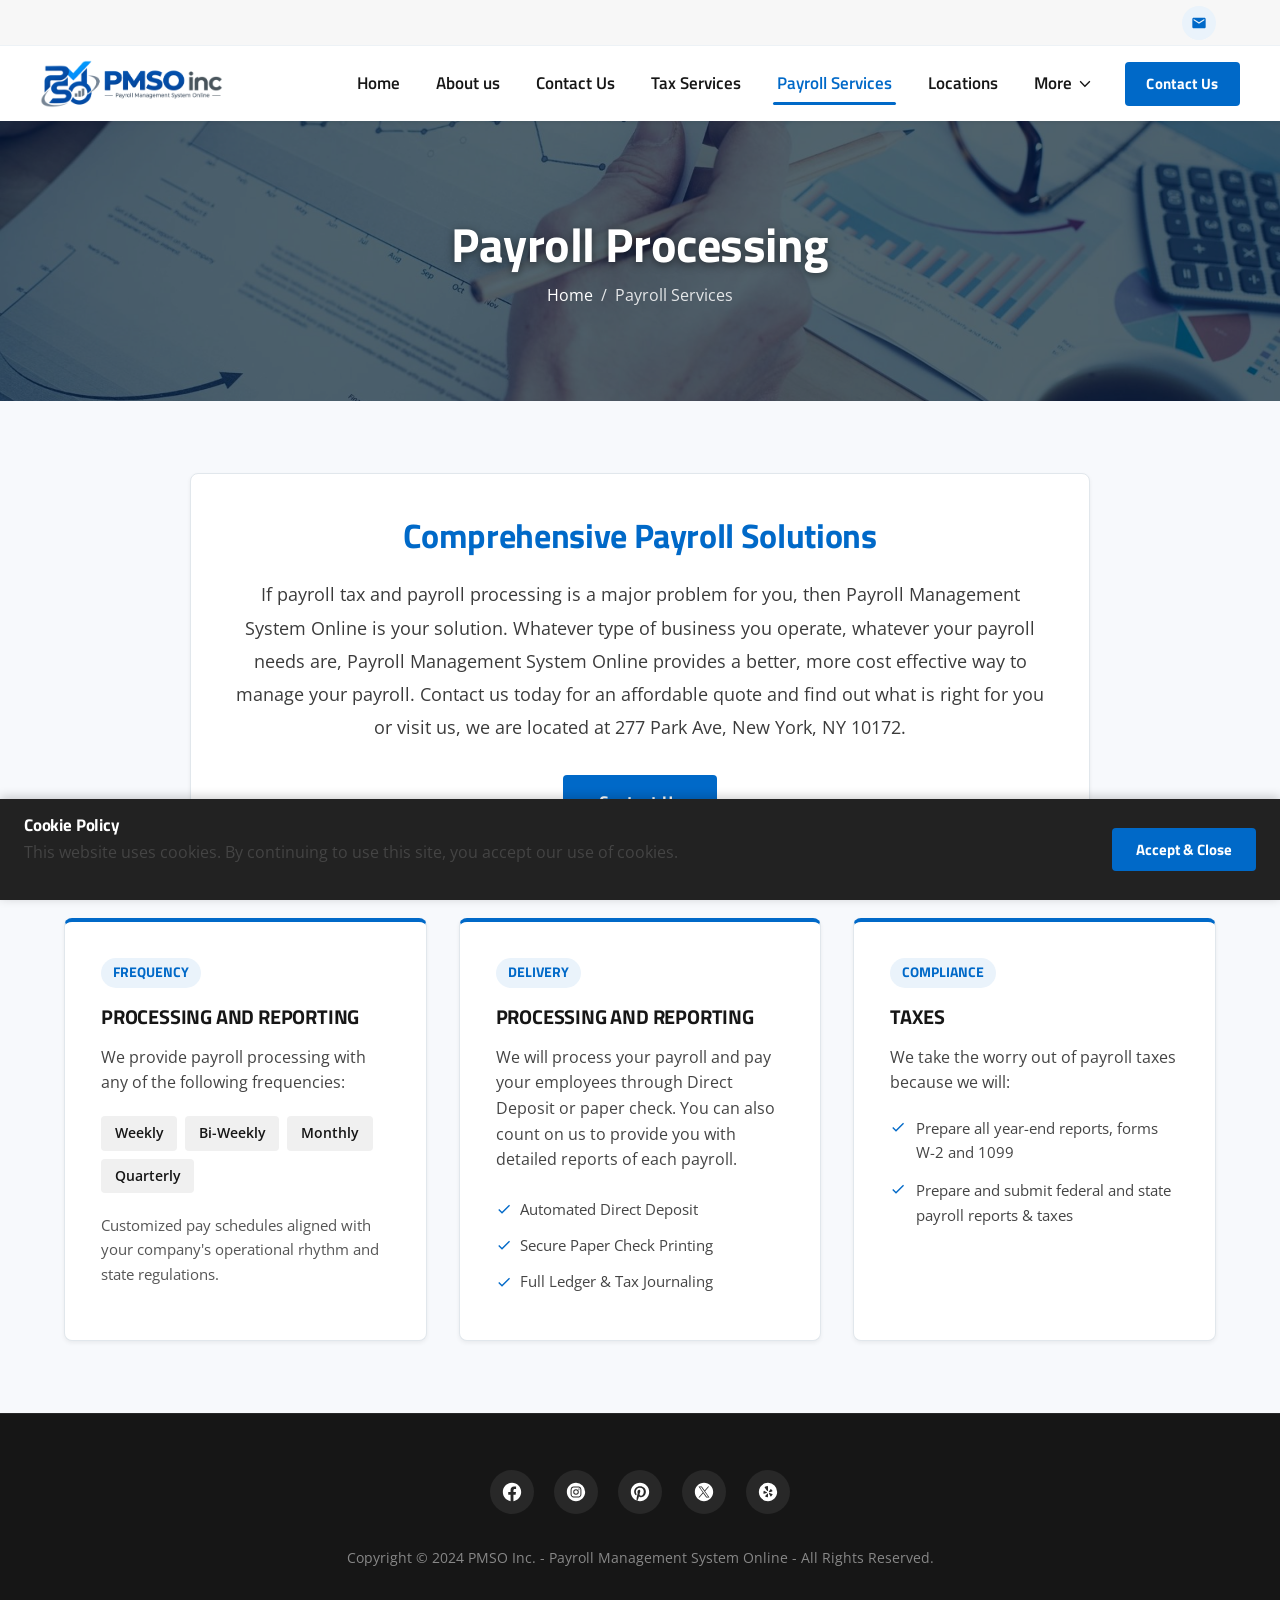
<file: payroll-services.html>
<!DOCTYPE html>
<html lang="en">
<head>
  <meta charset="utf-8" />
  <meta http-equiv="X-UA-Compatible" content="IE=edge" />
  <meta name="viewport" content="width=device-width, initial-scale=1" />
  <title>Payroll Services | PMSO Inc. - Payroll Management System Online</title>
  <meta name="description" content="Streamline payroll management, tax preparation, and payroll services with PMSO Inc." />
  <meta name="author" content="PMSO Inc." />
  <meta name="theme-color" content="#0069C8" />

  <!-- Open Graph -->
  <meta property="og:url" content="https://crystaltaxinc.com/payroll-services" />
  <meta property="og:site_name" content="PMSO Inc." />
  <meta property="og:title" content="Payroll Services | PMSO Inc. - Payroll Management System Online" />
  <meta property="og:description" content="Streamline payroll management, tax preparation, and payroll services with PMSO Inc." />
  <meta property="og:type" content="website" />
  <meta property="og:image" content="assets/images/pmso-logo.png" />

    <!-- Favicon & Touch Icons -->
  <link rel="icon" type="image/x-icon" href="favicon.ico" />
  <link rel="icon" type="image/png" sizes="32x32" href="assets/images/favicon-32x32.png" />
  <link rel="icon" type="image/png" sizes="16x16" href="assets/images/favicon-16x16.png" />
  <link rel="apple-touch-icon" sizes="180x180" href="assets/images/apple-touch-icon.png" />
  <link rel="manifest" href="site.webmanifest" />

  <!-- Stylesheet -->
  <link rel="stylesheet" href="css/styles.css" />
</head>
<body>

  <!-- Site Header -->
  <header class="site-header">
        <div class="top-bar">
      <div class="container top-bar-content">
        <a href="mailto:pmsoinc@mail2usa.com" class="top-bar-email-btn" title="Email PMSO Inc." aria-label="Email PMSO Inc.">
          <svg viewBox="0 0 24 24" fill="currentColor" width="16" height="16"><path d="M20 4H4c-1.1 0-1.99.9-1.99 2L2 18c0 1.1.9 2 2 2h16c1.1 0 2-.9 2-2V6c0-1.1-.9-2-2-2zm0 4l-8 5-8-5V6l8 5 8-5v2z"/></svg>
        </a>
      </div>
    </div>

    <div class="container navbar">
            <a href="index.html" class="nav-brand" title="PMSO Inc. | Payroll Management System Online" aria-label="PMSO Inc. - Payroll Management System Online">
        <img src="assets/images/pmso-logo-horizontal.png" alt="PMSO Inc. - Payroll Management System Online" class="brand-logo-header" />
      </a>

      <!-- Desktop Nav -->
      <nav class="nav-menu">
        <div class="nav-item">
          <a href="index.html" class="nav-link">Home</a>
        </div>
        <div class="nav-item">
          <a href="about-us.html" class="nav-link">About us</a>
        </div>
        <div class="nav-item">
          <a href="contact-us.html" class="nav-link">Contact Us</a>
        </div>
        <div class="nav-item">
          <a href="tax-services.html" class="nav-link">Tax Services</a>
        </div>
        <div class="nav-item">
          <a href="payroll-services.html" class="nav-link active">Payroll Services</a>
        </div>
        <div class="nav-item">
          <a href="locations.html" class="nav-link">Locations</a>
        </div>
        <div class="nav-item dropdown">
          <a href="#" class="nav-link">
            <span>More</span>
            <svg viewBox="0 0 24 24" fill="currentColor" width="16" height="16"><path fill-rule="evenodd" d="M18.605 7l-6.793 7.024-6.375-7.002L4 8.467 11.768 17l.485-.501L20 8.489z"></path></svg>
          </a>
          <div class="nav-dropdown">
            <a href="accounting-services.html" class="dropdown-link">Accounting Services</a>
            <a href="locations.html" class="dropdown-link">Locations</a>
          </div>
        </div>
        <div class="nav-item">
          <a href="contact-us.html" class="nav-cta-btn">Contact Us</a>
        </div>
      </nav>

      <!-- Mobile Hamburger Button -->
      <button class="mobile-toggle" id="mobileToggle" aria-label="Open Navigation Menu">
        <svg viewBox="0 0 24 24" fill="currentColor"><g><path fill-rule="evenodd" d="M4 8h16V6H4z"></path><path fill-rule="evenodd" d="M4 13.096h16v-2.001H4z"></path><path fill-rule="evenodd" d="M4 18.346h16v-2H4z"></path></g></svg>
      </button>
    </div>
  </header>

  <!-- Mobile Drawer Menu -->
  <div class="mobile-drawer" id="mobileDrawer">
    <div class="mobile-drawer-header">
      <div class="mobile-drawer-brand">
        <img src="assets/images/pmso-logo-horizontal.png" alt="PMSO Inc. - Payroll Management System Online" class="brand-logo-drawer" />
      </div>
      <button class="mobile-drawer-close" id="drawerClose" aria-label="Close Navigation Menu">
        <svg viewBox="0 0 24 24" fill="currentColor"><path fill-rule="evenodd" d="M17.999 4l-6.293 6.293L5.413 4 4 5.414l6.292 6.293L4 18l1.413 1.414 6.293-6.292 6.293 6.292L19.414 18l-6.294-6.293 6.294-6.293z"></path></svg>
      </button>
    </div>
    <ul class="mobile-nav-list">
      <li><a href="index.html" class="mobile-nav-link">Home</a></li>
      <li><a href="about-us.html" class="mobile-nav-link">About us</a></li>
      <li><a href="contact-us.html" class="mobile-nav-link">Contact Us</a></li>
      <li><a href="tax-services.html" class="mobile-nav-link">Tax Services</a></li>
      <li><a href="payroll-services.html" class="mobile-nav-link active">Payroll Services</a></li>
      <li><a href="accounting-services.html" class="mobile-nav-link">Accounting Services</a></li>
      <li><a href="locations.html" class="mobile-nav-link">Locations</a></li>
    </ul>
    <div class="mobile-drawer-footer">
      <a href="contact-us.html" class="nav-cta-btn" style="width: 100%; justify-content: center;">Contact Us</a>
      <div style="display: flex; justify-content: center; margin-top: 0.75rem;">
        <a href="mailto:pmsoinc@mail2usa.com" class="drawer-email-btn" title="Email PMSO Inc." aria-label="Email PMSO Inc.">
          <svg viewBox="0 0 24 24" fill="currentColor" width="20" height="20"><path d="M20 4H4c-1.1 0-1.99.9-1.99 2L2 18c0 1.1.9 2 2 2h16c1.1 0 2-.9 2-2V6c0-1.1-.9-2-2-2zm0 4l-8 5-8-5V6l8 5 8-5v2z"/></svg>
        </a>
      </div>
    </div>
  </div>
  <div class="drawer-backdrop" id="drawerBackdrop"></div>

  <main>
    <!-- Page Banner -->
    <section class="page-banner" style="background-image: url('assets/images/stock_106509_1920.jpg');">
      <div class="page-banner-overlay"></div>
      <div class="page-banner-content">
        <h1 class="page-banner-title">Payroll Processing</h1>
        <div class="page-banner-breadcrumb">
          <a href="index.html">Home</a> &nbsp;/&nbsp; Payroll Services
        </div>
      </div>
    </section>

    <!-- Main Content -->
    <section class="section-pad bg-light">
      <div class="container">
        <!-- Intro Card -->
        <div class="about-intro-box text-center">
          <h2 style="color: var(--primary); margin-bottom: 1.25rem;">Comprehensive Payroll Solutions</h2>
          <p style="font-size: 1.15rem; line-height: 1.8;">
            If payroll tax and payroll processing is a major problem for you, then Payroll Management System Online is your solution. Whatever type of business you operate, whatever your payroll needs are, Payroll Management System Online provides a better, more cost effective way to manage your payroll. Contact us today for an affordable quote and find out what is right for you or visit us, we are located at 277 Park Ave, New York, NY 10172.
          </p>
          <div style="margin-top: 2rem;">
            <a href="contact-us.html" class="nav-cta-btn" style="padding: 0.85rem 2.25rem; font-size: 1.05rem;">Contact Us</a>
          </div>
        </div>

        <!-- 3 Feature Columns -->
        <div class="payroll-features-grid">
          <!-- Card 1: Frequency -->
          <div class="payroll-card">
            <span class="payroll-badge">Frequency</span>
            <h4>PROCESSING AND REPORTING</h4>
            <p>We provide payroll processing with any of the following frequencies:</p>
            <div class="frequency-badges">
              <span class="frequency-pill">Weekly</span>
              <span class="frequency-pill">Bi-Weekly</span>
              <span class="frequency-pill">Monthly</span>
              <span class="frequency-pill">Quarterly</span>
            </div>
            <p style="font-size: 0.95rem; color: #555555; margin-top: 1rem;">
              Customized pay schedules aligned with your company's operational rhythm and state regulations.
            </p>
          </div>

          <!-- Card 2: Processing and Reporting -->
          <div class="payroll-card">
            <span class="payroll-badge">Delivery</span>
            <h4>PROCESSING AND REPORTING</h4>
            <p>
              We will process your payroll and pay your employees through Direct Deposit or paper check. You can also count on us to provide you with detailed reports of each payroll.
            </p>
            <div style="margin-top: 1.5rem; display: flex; flex-direction: column; gap: 0.75rem;">
              <div style="display: flex; align-items: center; gap: 0.5rem; font-size: 0.95rem; color: #444;">
                <svg viewBox="0 0 24 24" fill="currentColor" width="16" height="16" style="color: var(--primary);"><path d="M9 16.2L4.8 12l-1.4 1.4L9 19 21 7l-1.4-1.4L9 16.2z"/></svg>
                <span>Automated Direct Deposit</span>
              </div>
              <div style="display: flex; align-items: center; gap: 0.5rem; font-size: 0.95rem; color: #444;">
                <svg viewBox="0 0 24 24" fill="currentColor" width="16" height="16" style="color: var(--primary);"><path d="M9 16.2L4.8 12l-1.4 1.4L9 19 21 7l-1.4-1.4L9 16.2z"/></svg>
                <span>Secure Paper Check Printing</span>
              </div>
              <div style="display: flex; align-items: center; gap: 0.5rem; font-size: 0.95rem; color: #444;">
                <svg viewBox="0 0 24 24" fill="currentColor" width="16" height="16" style="color: var(--primary);"><path d="M9 16.2L4.8 12l-1.4 1.4L9 19 21 7l-1.4-1.4L9 16.2z"/></svg>
                <span>Full Ledger &amp; Tax Journaling</span>
              </div>
            </div>
          </div>

          <!-- Card 3: Taxes -->
          <div class="payroll-card">
            <span class="payroll-badge">Compliance</span>
            <h4>TAXES</h4>
            <p>We take the worry out of payroll taxes because we will:</p>
            <div style="margin-top: 1.25rem; display: flex; flex-direction: column; gap: 0.85rem;">
              <div style="display: flex; align-items: flex-start; gap: 0.6rem; font-size: 0.95rem; color: #444;">
                <svg viewBox="0 0 24 24" fill="currentColor" width="16" height="16" style="color: var(--primary); margin-top: 0.2rem; flex-shrink: 0;"><path d="M9 16.2L4.8 12l-1.4 1.4L9 19 21 7l-1.4-1.4L9 16.2z"/></svg>
                <span>Prepare all year-end reports, forms W-2 and 1099</span>
              </div>
              <div style="display: flex; align-items: flex-start; gap: 0.6rem; font-size: 0.95rem; color: #444;">
                <svg viewBox="0 0 24 24" fill="currentColor" width="16" height="16" style="color: var(--primary); margin-top: 0.2rem; flex-shrink: 0;"><path d="M9 16.2L4.8 12l-1.4 1.4L9 19 21 7l-1.4-1.4L9 16.2z"/></svg>
                <span>Prepare and submit federal and state payroll reports &amp; taxes</span>
              </div>
            </div>
          </div>
        </div>
      </div>
    </section>
  </main>

  <!-- Site Footer -->
  <footer class="site-footer">
    <div class="container footer-content">
      <div class="footer-social-links">
        <span class="footer-social-link">
          <svg viewBox="0 0 24 24" fill="currentColor"><path fill-rule="evenodd" d="M22 12.061C22 6.505 17.523 2 12 2S2 6.505 2 12.061c0 5.022 3.657 9.184 8.438 9.939v-7.03h-2.54v-2.91h2.54V9.845c0-2.522 1.492-3.915 3.777-3.915 1.094 0 2.238.197 2.238.197v2.476h-1.26c-1.243 0-1.63.775-1.63 1.57v1.888h2.773l-.443 2.908h-2.33V22c4.78-.755 8.437-4.917 8.437-9.939z"></path></svg>
        </span>
        <span class="footer-social-link">
          <svg viewBox="0 0 24 24" fill="currentColor"><path d="M16.604 8.516c.13.35.198.719.203 1.091.033.622.033.811.033 2.386 0 1.574-.004 1.763-.033 2.385a3.273 3.273 0 0 1-.203 1.091 1.956 1.956 0 0 1-1.12 1.12c-.35.13-.719.198-1.091.204-.622.032-.811.032-2.386.032-1.574 0-1.763-.003-2.385-.032a3.273 3.273 0 0 1-1.091-.204 1.956 1.956 0 0 1-1.12-1.12 3.273 3.273 0 0 1-.204-1.09c-.032-.623-.032-.812-.032-2.386 0-1.575.003-1.764.032-2.386.006-.372.074-.741.204-1.09a1.956 1.956 0 0 1 1.12-1.12c.35-.13.718-.199 1.09-.204.623-.033.812-.033 2.386-.033 1.575 0 1.764.004 2.386.033.372.005.741.074 1.09.203.515.2.922.606 1.12 1.12zM12 15.033a3.033 3.033 0 1 0 0-6.066 3.033 3.033 0 0 0 0 6.066zm3.153-5.477a.71.71 0 1 0 0-1.418.71.71 0 0 0 0 1.418zM12 13.967a1.967 1.967 0 1 1 0-3.934 1.967 1.967 0 0 1 0 3.934zM12 2C6.477 2 2 6.477 2 12s4.477 10 10 10 10-4.477 10-10A10 10 0 0 0 12 2zm5.87 12.433c-.01.49-.102.974-.274 1.432a3.018 3.018 0 0 1-1.727 1.728 4.335 4.335 0 0 1-1.433.272c-.629.03-.829.037-2.432.037-1.604 0-1.819 0-2.433-.037a4.335 4.335 0 0 1-1.433-.272 3.018 3.018 0 0 1-1.727-1.728 4.335 4.335 0 0 1-.273-1.432c-.029-.63-.036-.83-.036-2.433 0-1.604 0-1.818.036-2.433.01-.49.102-.974.273-1.432a3.018 3.018 0 0 1 1.727-1.728 4.335 4.335 0 0 1 1.433-.272c.629-.03.829-.037 2.433-.037 1.603 0 1.818 0 2.432.037.49.009.974.101 1.433.272.794.307 1.42.934 1.727 1.728.172.458.264.943.273 1.432.03.63.036.83.036 2.433 0 1.604-.007 1.804-.036 2.433z"></path></svg>
        </span>
        <span class="footer-social-link">
          <svg viewBox="0 0 24 24" fill="currentColor"><path d="M12 2C6.477 2 2 6.477 2 12c0 4.236 2.636 7.858 6.356 9.315-.088-.791-.167-2.008.034-2.872.182-.78 1.173-4.97 1.173-4.97s-.3-.6-.3-1.485c0-1.39.807-2.428 1.81-2.428.854 0 1.266.64 1.266 1.408 0 .858-.547 2.14-.829 3.33-.235.995.5 1.807 1.481 1.807 1.778 0 3.144-1.874 3.144-4.58 0-2.394-1.72-4.068-4.177-4.068-2.846 0-4.516 2.134-4.516 4.34 0 .86.331 1.78.745 2.282a.3.3 0 01.069.287c-.076.316-.245.995-.278 1.134-.043.183-.145.222-.334.133-1.25-.58-2.03-2.407-2.03-3.873 0-3.155 2.292-6.052 6.607-6.052 3.47 0 6.165 2.472 6.165 5.776 0 3.446-2.173 6.22-5.19 6.22-1.012 0-1.965-.527-2.291-1.149l-.623 2.378c-.226.868-.835 1.957-1.243 2.621.936.29 1.93.446 2.961.446 5.523 0 10-4.477 10-10S17.523 2 12 2z"></path></svg>
        </span>
        <span class="footer-social-link">
          <svg viewBox="0 0 24 24" fill="currentColor"><path d="M14.933 17.2645L7.44211 6.77221H9.06447L16.5654 17.2645H14.933Z"></path><path fill-rule="evenodd" d="M12 22C17.5228 22 22 17.5228 22 12C22 6.47715 17.5228 2 12 2C6.47715 2 2 6.47715 2 12C2 17.5228 6.47715 22 12 22ZM10.6893 12.6803L6 6H9.58023L12.6597 10.42L16.5504 6H17.6019L13.148 11.1015L18 18H14.4348L11.165 13.3471L7.07907 18H6L10.6893 12.6803Z"></path></svg>
        </span>
        <span class="footer-social-link">
          <svg viewBox="0 0 24 24" fill="currentColor"><path d="M12 2C6.477 2 2 6.477 2 12s4.477 10 10 10 10-4.477 10-10A10 10 0 0 0 12 2zM7.055 13.745a.97.97 0 0 1-.073-.509l.182-2.072a.687.687 0 0 1 .29-.364c.182-.11.582.036.582.036l2.619 1.31s.4.181.4.509c-.037.436-.219.436-.364.509l-3.055.654s-.436.146-.581-.073zm4.945.473l-.036 3.018s.036.437-.219.51c-.144.02-.291.02-.436 0l-2.036-.655a.6.6 0 0 1-.291-.364c-.073-.218.182-.545.182-.545l2.036-2.255s.327-.29.582-.145c.254.145.254.436.218.436zm-.364-3.236a.687.687 0 0 1-.581-.182l-2.51-3.418s-.363-.4-.181-.691a.64.64 0 0 1 .363-.291l2.4-.873c.11-.036.218-.145.582.073.255.145.291.655.291.655l.036 4.145s-.072.51-.4.582zm1.419.582l1.636-2.582s.145-.364.436-.327c.152.002.29.085.364.218l1.382 1.636a.676.676 0 0 1 .072.473c-.072.218-.472.363-.472.363l-2.91.837s-.4.073-.545-.182c-.145-.255 0-.51.037-.436zm3.781 3.309L15.6 16.655a.815.815 0 0 1-.436.181c-.219 0-.473-.327-.473-.327l-1.564-2.618s-.182-.364.037-.582c.218-.218.472-.109.509-.145l2.909.945s.4.073.4.364a1.942 1.942 0 0 1-.146.4z"></path></svg>
        </span>
      </div>
      <p class="footer-copyright">Copyright &copy; 2024 PMSO Inc. - Payroll Management System Online - All Rights Reserved.</p>
    </div>
  </footer>

  <!-- Cookie Policy Banner -->
  <aside class="cookie-banner" id="cookieBanner" aria-label="Cookie consent banner">
    <div class="cookie-content">
      <h4>Cookie Policy</h4>
      <p>This website uses cookies. By continuing to use this site, you accept our use of cookies.</p>
    </div>
    <button class="cookie-btn" id="cookieAcceptBtn" type="button">Accept &amp; Close</button>
  </aside>

  <!-- Main JavaScript -->
  <script src="js/main.js"></script>
</body>
</html>
</file>
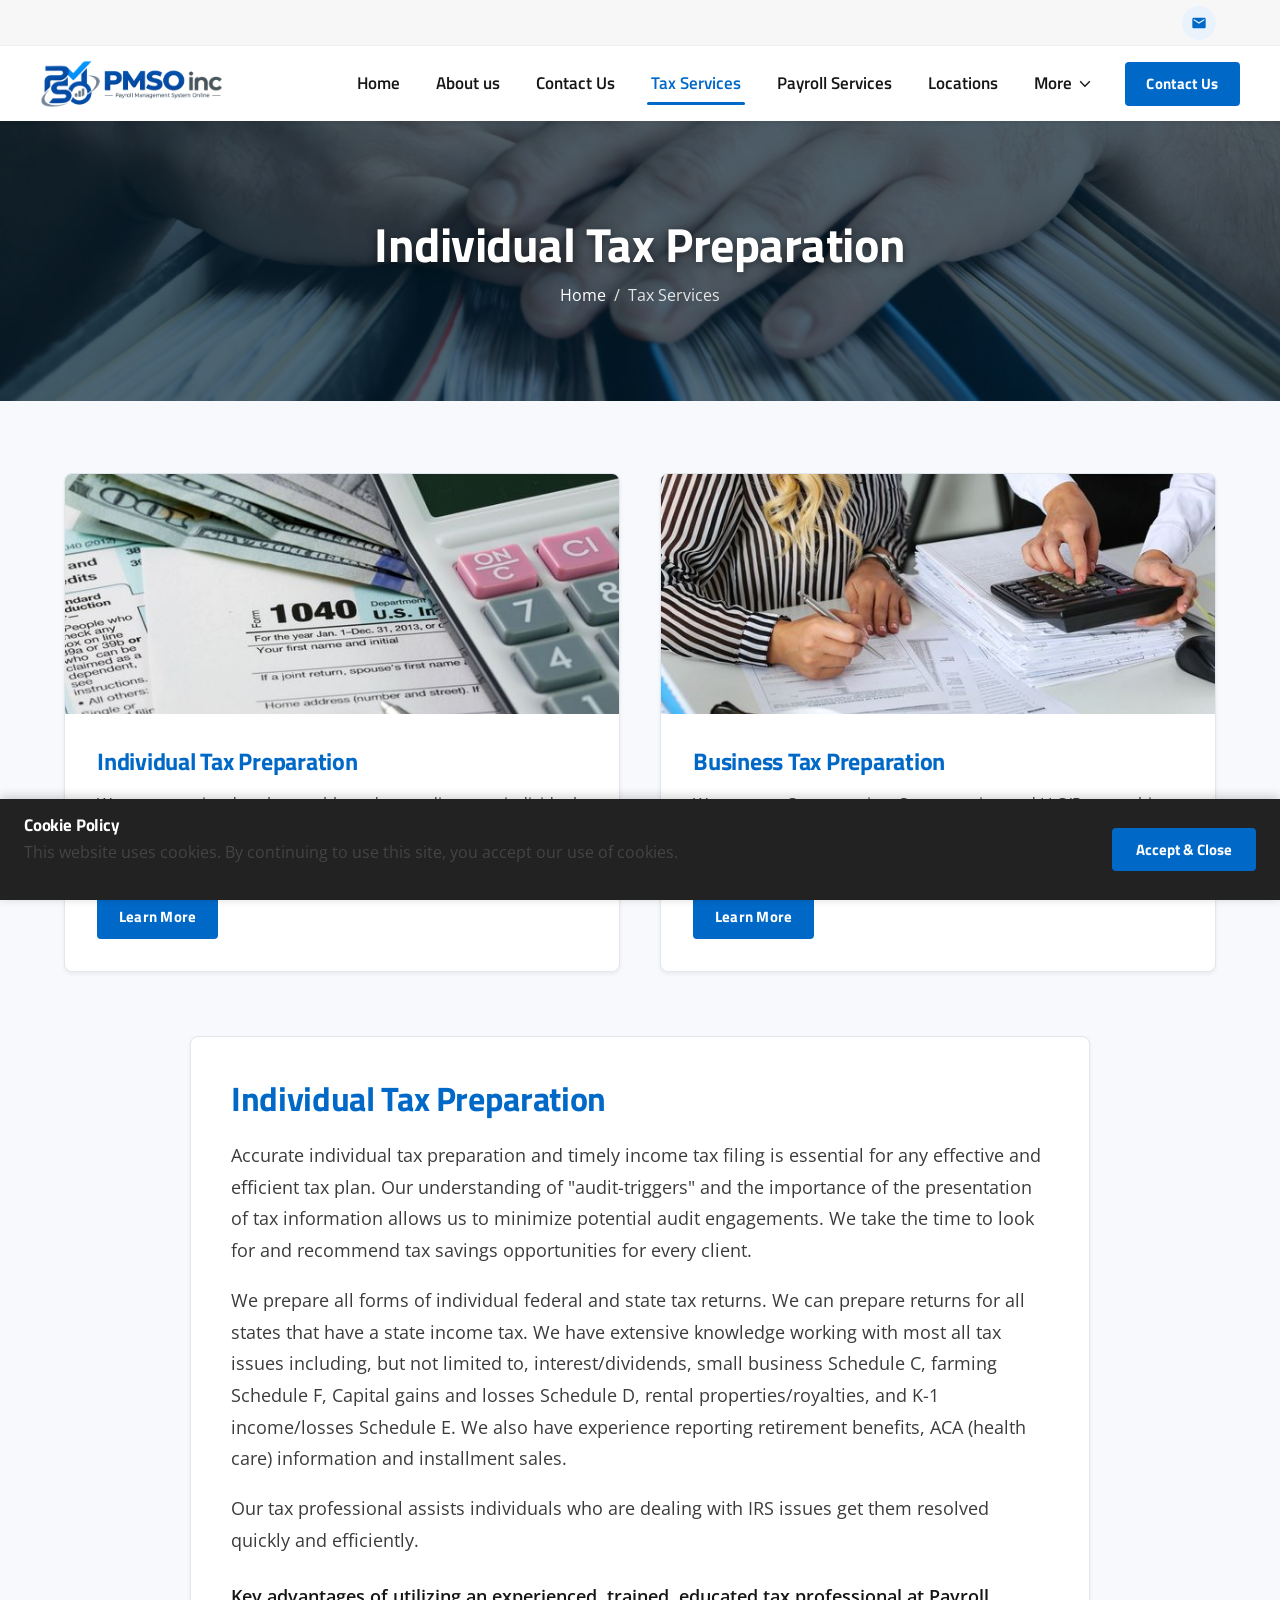
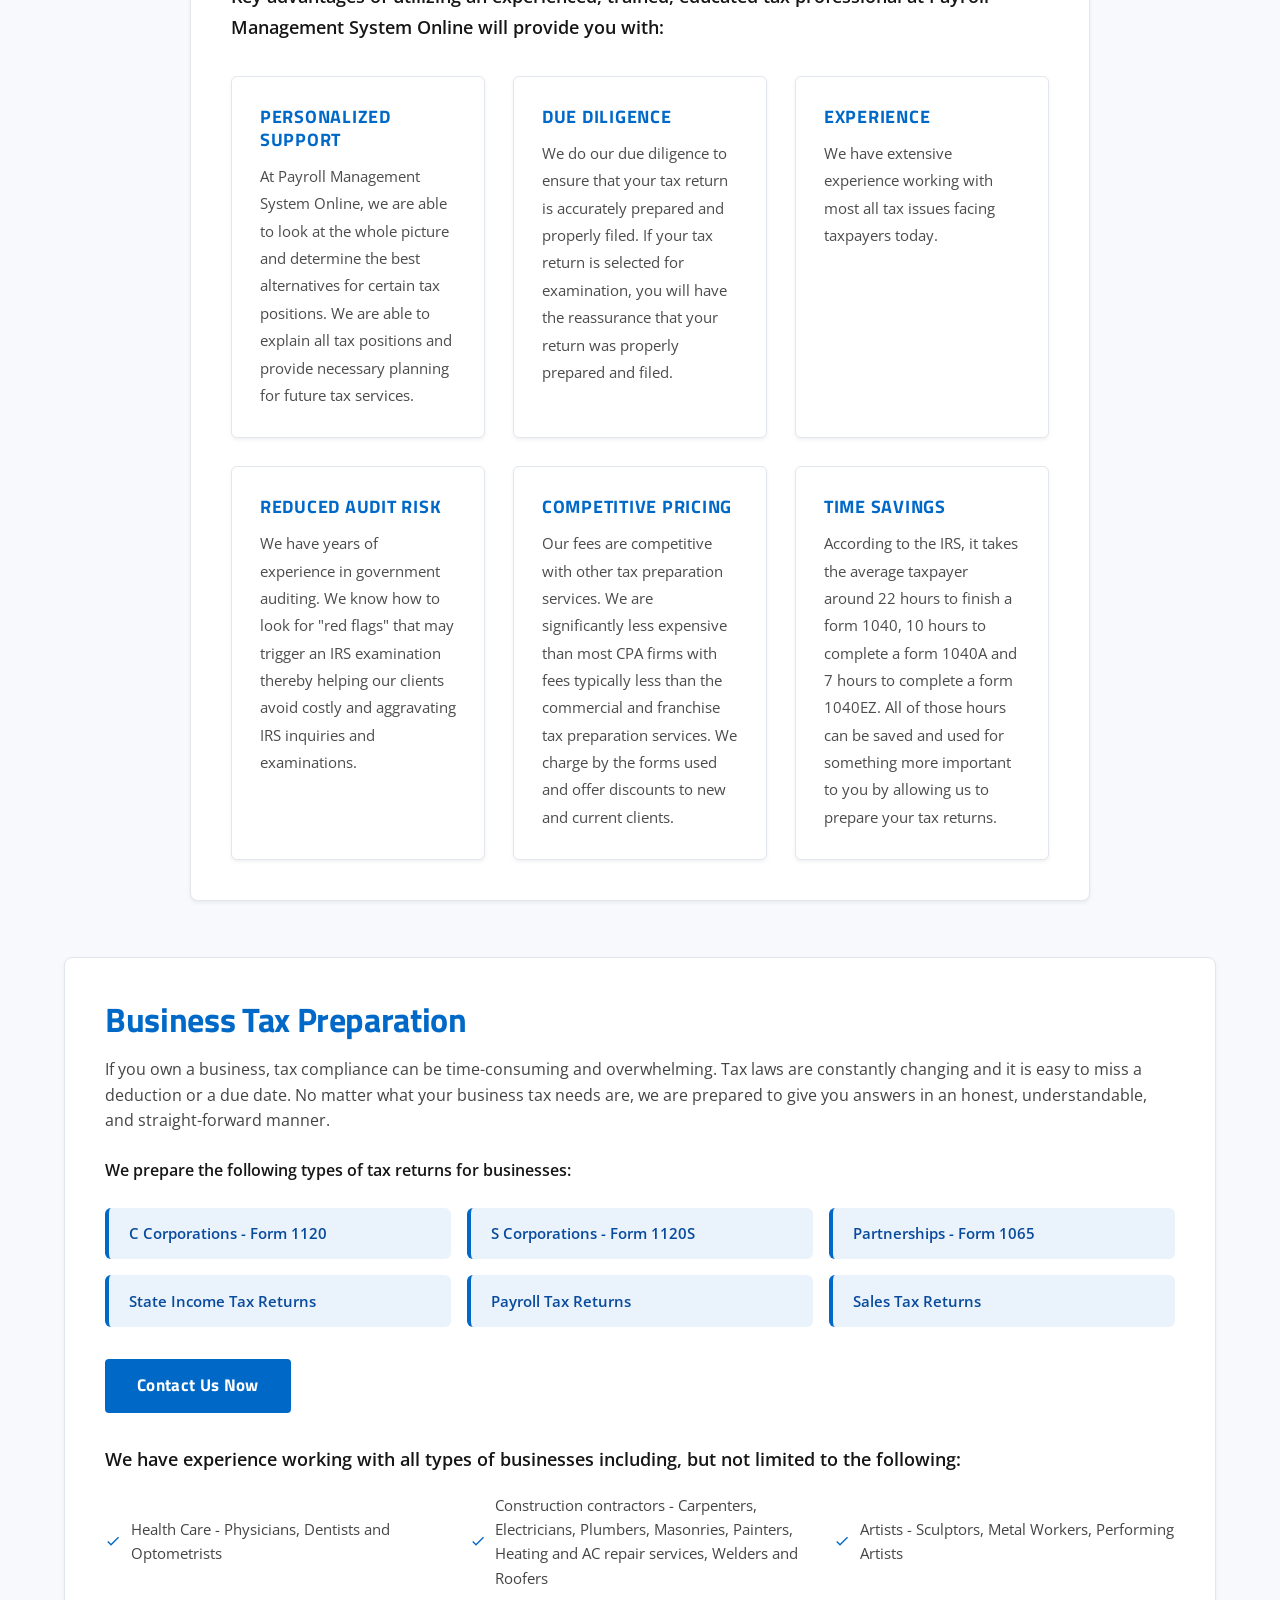
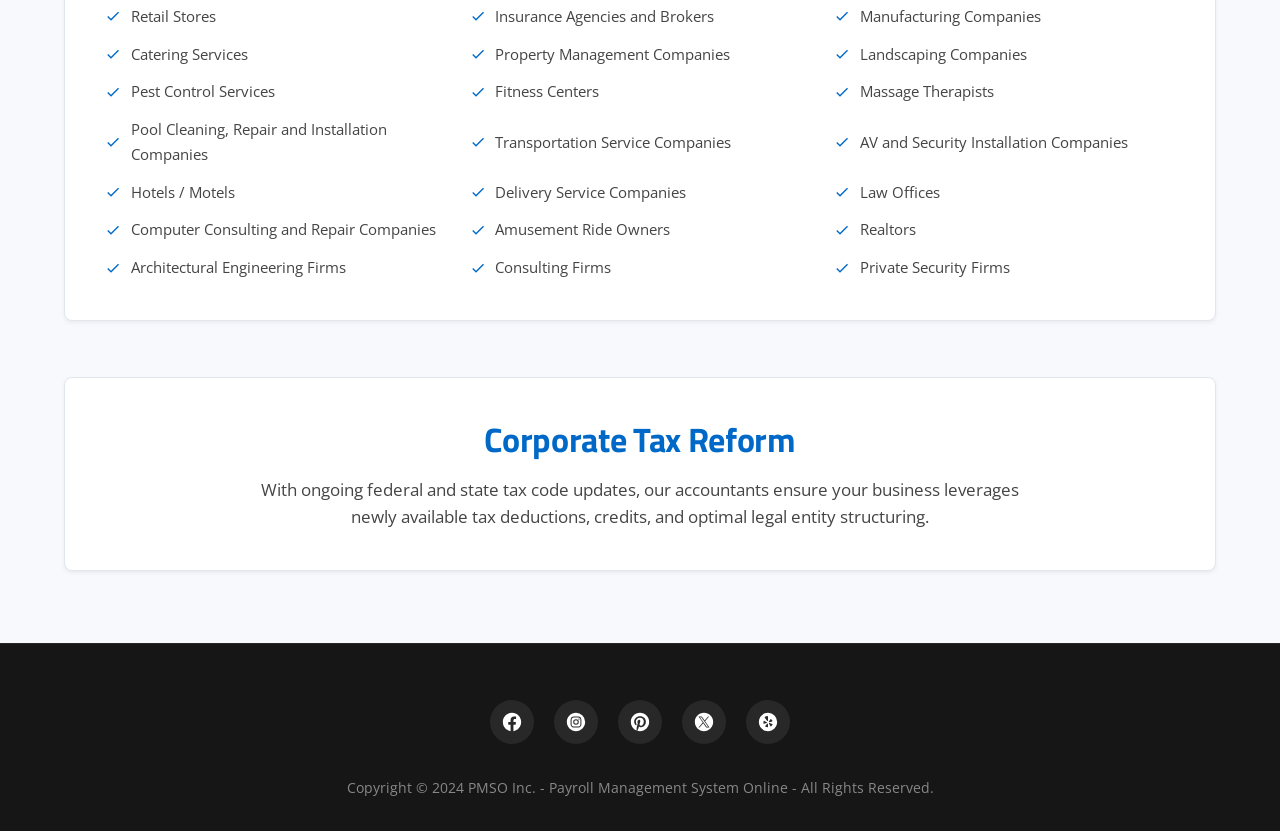
<file: tax-services.html>
<!DOCTYPE html>
<html lang="en">
<head>
  <meta charset="utf-8" />
  <meta http-equiv="X-UA-Compatible" content="IE=edge" />
  <meta name="viewport" content="width=device-width, initial-scale=1" />
  <title>Tax Services | PMSO Inc. - Payroll Management System Online</title>
  <meta name="description" content="Streamline payroll management, tax preparation, and payroll services with PMSO Inc." />
  <meta name="author" content="PMSO Inc." />
  <meta name="theme-color" content="#0069C8" />

  <!-- Open Graph -->
  <meta property="og:url" content="https://crystaltaxinc.com/tax-services" />
  <meta property="og:site_name" content="PMSO Inc." />
  <meta property="og:title" content="Tax Services | PMSO Inc. - Payroll Management System Online" />
  <meta property="og:description" content="Streamline payroll management, tax preparation, and payroll services with PMSO Inc." />
  <meta property="og:type" content="website" />
  <meta property="og:image" content="assets/images/pmso-logo.png" />

    <!-- Favicon & Touch Icons -->
  <link rel="icon" type="image/x-icon" href="favicon.ico" />
  <link rel="icon" type="image/png" sizes="32x32" href="assets/images/favicon-32x32.png" />
  <link rel="icon" type="image/png" sizes="16x16" href="assets/images/favicon-16x16.png" />
  <link rel="apple-touch-icon" sizes="180x180" href="assets/images/apple-touch-icon.png" />
  <link rel="manifest" href="site.webmanifest" />

  <!-- Stylesheet -->
  <link rel="stylesheet" href="css/styles.css" />
</head>
<body>

  <!-- Site Header -->
  <header class="site-header">
        <div class="top-bar">
      <div class="container top-bar-content">
        <a href="mailto:pmsoinc@mail2usa.com" class="top-bar-email-btn" title="Email PMSO Inc." aria-label="Email PMSO Inc.">
          <svg viewBox="0 0 24 24" fill="currentColor" width="16" height="16"><path d="M20 4H4c-1.1 0-1.99.9-1.99 2L2 18c0 1.1.9 2 2 2h16c1.1 0 2-.9 2-2V6c0-1.1-.9-2-2-2zm0 4l-8 5-8-5V6l8 5 8-5v2z"/></svg>
        </a>
      </div>
    </div>

    <div class="container navbar">
            <a href="index.html" class="nav-brand" title="PMSO Inc. | Payroll Management System Online" aria-label="PMSO Inc. - Payroll Management System Online">
        <img src="assets/images/pmso-logo-horizontal.png" alt="PMSO Inc. - Payroll Management System Online" class="brand-logo-header" />
      </a>

      <!-- Desktop Nav -->
      <nav class="nav-menu">
        <div class="nav-item">
          <a href="index.html" class="nav-link">Home</a>
        </div>
        <div class="nav-item">
          <a href="about-us.html" class="nav-link">About us</a>
        </div>
        <div class="nav-item">
          <a href="contact-us.html" class="nav-link">Contact Us</a>
        </div>
        <div class="nav-item">
          <a href="tax-services.html" class="nav-link active">Tax Services</a>
        </div>
        <div class="nav-item">
          <a href="payroll-services.html" class="nav-link">Payroll Services</a>
        </div>
        <div class="nav-item">
          <a href="locations.html" class="nav-link">Locations</a>
        </div>
        <div class="nav-item dropdown">
          <a href="#" class="nav-link">
            <span>More</span>
            <svg viewBox="0 0 24 24" fill="currentColor" width="16" height="16"><path fill-rule="evenodd" d="M18.605 7l-6.793 7.024-6.375-7.002L4 8.467 11.768 17l.485-.501L20 8.489z"></path></svg>
          </a>
          <div class="nav-dropdown">
            <a href="accounting-services.html" class="dropdown-link">Accounting Services</a>
            <a href="locations.html" class="dropdown-link">Locations</a>
          </div>
        </div>
        <div class="nav-item">
          <a href="contact-us.html" class="nav-cta-btn">Contact Us</a>
        </div>
      </nav>

      <!-- Mobile Hamburger Button -->
      <button class="mobile-toggle" id="mobileToggle" aria-label="Open Navigation Menu">
        <svg viewBox="0 0 24 24" fill="currentColor"><g><path fill-rule="evenodd" d="M4 8h16V6H4z"></path><path fill-rule="evenodd" d="M4 13.096h16v-2.001H4z"></path><path fill-rule="evenodd" d="M4 18.346h16v-2H4z"></path></g></svg>
      </button>
    </div>
  </header>

  <!-- Mobile Drawer Menu -->
  <div class="mobile-drawer" id="mobileDrawer">
    <div class="mobile-drawer-header">
      <div class="mobile-drawer-brand">
        <img src="assets/images/pmso-logo-horizontal.png" alt="PMSO Inc. - Payroll Management System Online" class="brand-logo-drawer" />
      </div>
      <button class="mobile-drawer-close" id="drawerClose" aria-label="Close Navigation Menu">
        <svg viewBox="0 0 24 24" fill="currentColor"><path fill-rule="evenodd" d="M17.999 4l-6.293 6.293L5.413 4 4 5.414l6.292 6.293L4 18l1.413 1.414 6.293-6.292 6.293 6.292L19.414 18l-6.294-6.293 6.294-6.293z"></path></svg>
      </button>
    </div>
    <ul class="mobile-nav-list">
      <li><a href="index.html" class="mobile-nav-link">Home</a></li>
      <li><a href="about-us.html" class="mobile-nav-link">About us</a></li>
      <li><a href="contact-us.html" class="mobile-nav-link">Contact Us</a></li>
      <li><a href="tax-services.html" class="mobile-nav-link active">Tax Services</a></li>
      <li><a href="payroll-services.html" class="mobile-nav-link">Payroll Services</a></li>
      <li><a href="accounting-services.html" class="mobile-nav-link">Accounting Services</a></li>
      <li><a href="locations.html" class="mobile-nav-link">Locations</a></li>
    </ul>
    <div class="mobile-drawer-footer">
      <a href="contact-us.html" class="nav-cta-btn" style="width: 100%; justify-content: center;">Contact Us</a>
      <div style="display: flex; justify-content: center; margin-top: 0.75rem;">
        <a href="mailto:pmsoinc@mail2usa.com" class="drawer-email-btn" title="Email PMSO Inc." aria-label="Email PMSO Inc.">
          <svg viewBox="0 0 24 24" fill="currentColor" width="20" height="20"><path d="M20 4H4c-1.1 0-1.99.9-1.99 2L2 18c0 1.1.9 2 2 2h16c1.1 0 2-.9 2-2V6c0-1.1-.9-2-2-2zm0 4l-8 5-8-5V6l8 5 8-5v2z"/></svg>
        </a>
      </div>
    </div>
  </div>
  <div class="drawer-backdrop" id="drawerBackdrop"></div>

  <main>
    <!-- Page Banner -->
    <section class="page-banner" style="background-image: url('assets/images/stock_3360_1920.jpg');">
      <div class="page-banner-overlay"></div>
      <div class="page-banner-content">
        <h1 class="page-banner-title">Individual Tax Preparation</h1>
        <div class="page-banner-breadcrumb">
          <a href="index.html">Home</a> &nbsp;/&nbsp; Tax Services
        </div>
      </div>
    </section>

    <!-- Top Two Service Cards Grid -->
    <section class="section-pad bg-light">
      <div class="container">
        <div class="tax-services-top-grid">
          <!-- Card 1: Individual Tax Preparation -->
          <div class="service-banner-card" id="0bd2745b-6ffd-4473-a047-d4cfa33fc039">
            <img src="assets/images/stock_8406_600.jpg" alt="Individual Tax Preparation" class="service-banner-img" />
            <div class="service-banner-body">
              <h3>Individual Tax Preparation</h3>
              <p>We are committed to thoroughly understanding your individual tax preparation or business tax preparation situation in order to meet your precise financial needs and objectives.</p>
              <a href="#individual-details" class="nav-cta-btn" style="display: inline-flex; margin-top: 0.5rem;">Learn More</a>
            </div>
          </div>

          <!-- Card 2: Business Tax Preparation -->
          <div class="service-banner-card" id="bfd6478c-45f9-4094-bba7-ef52d77e800a">
            <img src="assets/images/stock_ny4lbOR_600.jpg" alt="Business Tax Preparation" class="service-banner-img" />
            <div class="service-banner-body">
              <h3>Business Tax Preparation</h3>
              <p>We prepare C corporation, S corporation and LLC/Partnership tax returns. In addition, we advise on entity conversions to 'S' or 'C' corporations.</p>
              <a href="#business-details" class="nav-cta-btn" style="display: inline-flex; margin-top: 0.5rem;">Learn More</a>
            </div>
          </div>
        </div>

        <!-- Detailed Individual Tax Preparation -->
        <div class="about-intro-box" id="individual-details" style="margin-bottom: 3.5rem;">
          <h2 style="color: var(--primary); margin-bottom: 1.25rem;">Individual Tax Preparation</h2>
          <p>Accurate individual tax preparation and timely income tax filing is essential for any effective and efficient tax plan. Our understanding of "audit-triggers" and the importance of the presentation of tax information allows us to minimize potential audit engagements. We take the time to look for and recommend tax savings opportunities for every client.</p>
          <p>We prepare all forms of individual federal and state tax returns. We can prepare returns for all states that have a state income tax. We have extensive knowledge working with most all tax issues including, but not limited to, interest/dividends, small business Schedule C, farming Schedule F, Capital gains and losses Schedule D, rental properties/royalties, and K-1 income/losses Schedule E. We also have experience reporting retirement benefits, ACA (health care) information and installment sales.</p>
          <p>Our tax professional assists individuals who are dealing with IRS issues get them resolved quickly and efficiently.</p>
          <p style="font-weight: 600; color: var(--text-dark); margin-top: 1.5rem;">Key advantages of utilizing an experienced, trained, educated tax professional at Payroll Management System Online will provide you with:</p>

          <!-- Advantages Grid -->
          <div class="advantages-grid">
            <div class="advantage-item">
              <h4>PERSONALIZED SUPPORT</h4>
              <p>At Payroll Management System Online, we are able to look at the whole picture and determine the best alternatives for certain tax positions. We are able to explain all tax positions and provide necessary planning for future tax services.</p>
            </div>

            <div class="advantage-item">
              <h4>DUE DILIGENCE</h4>
              <p>We do our due diligence to ensure that your tax return is accurately prepared and properly filed. If your tax return is selected for examination, you will have the reassurance that your return was properly prepared and filed.</p>
            </div>

            <div class="advantage-item">
              <h4>EXPERIENCE</h4>
              <p>We have extensive experience working with most all tax issues facing taxpayers today.</p>
            </div>

            <div class="advantage-item">
              <h4>REDUCED AUDIT RISK</h4>
              <p>We have years of experience in government auditing. We know how to look for "red flags" that may trigger an IRS examination thereby helping our clients avoid costly and aggravating IRS inquiries and examinations.</p>
            </div>

            <div class="advantage-item">
              <h4>COMPETITIVE PRICING</h4>
              <p>Our fees are competitive with other tax preparation services. We are significantly less expensive than most CPA firms with fees typically less than the commercial and franchise tax preparation services. We charge by the forms used and offer discounts to new and current clients.</p>
            </div>

            <div class="advantage-item">
              <h4>TIME SAVINGS</h4>
              <p>According to the IRS, it takes the average taxpayer around 22 hours to finish a form 1040, 10 hours to complete a form 1040A and 7 hours to complete a form 1040EZ. All of those hours can be saved and used for something more important to you by allowing us to prepare your tax returns.</p>
            </div>
          </div>
        </div>

        <!-- Detailed Business Tax Preparation -->
        <div class="tax-returns-box" id="business-details">
          <h2 style="color: var(--primary); margin-bottom: 1rem;">Business Tax Preparation</h2>
          <p>If you own a business, tax compliance can be time-consuming and overwhelming. Tax laws are constantly changing and it is easy to miss a deduction or a due date. No matter what your business tax needs are, we are prepared to give you answers in an honest, understandable, and straight-forward manner.</p>

          <p style="font-weight: 600; color: var(--text-dark); margin-top: 1.5rem;">We prepare the following types of tax returns for businesses:</p>
          
          <div class="returns-pill-grid">
            <div class="return-pill">C Corporations - Form 1120</div>
            <div class="return-pill">S Corporations - Form 1120S</div>
            <div class="return-pill">Partnerships - Form 1065</div>
            <div class="return-pill">State Income Tax Returns</div>
            <div class="return-pill">Payroll Tax Returns</div>
            <div class="return-pill">Sales Tax Returns</div>
          </div>

          <div style="margin: 2rem 0;">
            <a href="contact-us.html" class="nav-cta-btn" style="padding: 0.85rem 2rem; font-size: 1.05rem;">Contact Us Now</a>
          </div>

          <p style="font-weight: 600; color: var(--text-dark); margin-top: 2rem; font-size: 1.1rem;">
            We have experience working with all types of businesses including, but not limited to the following:
          </p>

          <div class="industries-list">
            <div class="industry-item">
              <svg viewBox="0 0 24 24" fill="currentColor"><path d="M9 16.2L4.8 12l-1.4 1.4L9 19 21 7l-1.4-1.4L9 16.2z"/></svg>
              <span>Health Care - Physicians, Dentists and Optometrists</span>
            </div>
            <div class="industry-item">
              <svg viewBox="0 0 24 24" fill="currentColor"><path d="M9 16.2L4.8 12l-1.4 1.4L9 19 21 7l-1.4-1.4L9 16.2z"/></svg>
              <span>Construction contractors - Carpenters, Electricians, Plumbers, Masonries, Painters, Heating and AC repair services, Welders and Roofers</span>
            </div>
            <div class="industry-item">
              <svg viewBox="0 0 24 24" fill="currentColor"><path d="M9 16.2L4.8 12l-1.4 1.4L9 19 21 7l-1.4-1.4L9 16.2z"/></svg>
              <span>Artists - Sculptors, Metal Workers, Performing Artists</span>
            </div>
            <div class="industry-item">
              <svg viewBox="0 0 24 24" fill="currentColor"><path d="M9 16.2L4.8 12l-1.4 1.4L9 19 21 7l-1.4-1.4L9 16.2z"/></svg>
              <span>Retail Stores</span>
            </div>
            <div class="industry-item">
              <svg viewBox="0 0 24 24" fill="currentColor"><path d="M9 16.2L4.8 12l-1.4 1.4L9 19 21 7l-1.4-1.4L9 16.2z"/></svg>
              <span>Insurance Agencies and Brokers</span>
            </div>
            <div class="industry-item">
              <svg viewBox="0 0 24 24" fill="currentColor"><path d="M9 16.2L4.8 12l-1.4 1.4L9 19 21 7l-1.4-1.4L9 16.2z"/></svg>
              <span>Manufacturing Companies</span>
            </div>
            <div class="industry-item">
              <svg viewBox="0 0 24 24" fill="currentColor"><path d="M9 16.2L4.8 12l-1.4 1.4L9 19 21 7l-1.4-1.4L9 16.2z"/></svg>
              <span>Catering Services</span>
            </div>
            <div class="industry-item">
              <svg viewBox="0 0 24 24" fill="currentColor"><path d="M9 16.2L4.8 12l-1.4 1.4L9 19 21 7l-1.4-1.4L9 16.2z"/></svg>
              <span>Property Management Companies</span>
            </div>
            <div class="industry-item">
              <svg viewBox="0 0 24 24" fill="currentColor"><path d="M9 16.2L4.8 12l-1.4 1.4L9 19 21 7l-1.4-1.4L9 16.2z"/></svg>
              <span>Landscaping Companies</span>
            </div>
            <div class="industry-item">
              <svg viewBox="0 0 24 24" fill="currentColor"><path d="M9 16.2L4.8 12l-1.4 1.4L9 19 21 7l-1.4-1.4L9 16.2z"/></svg>
              <span>Pest Control Services</span>
            </div>
            <div class="industry-item">
              <svg viewBox="0 0 24 24" fill="currentColor"><path d="M9 16.2L4.8 12l-1.4 1.4L9 19 21 7l-1.4-1.4L9 16.2z"/></svg>
              <span>Fitness Centers</span>
            </div>
            <div class="industry-item">
              <svg viewBox="0 0 24 24" fill="currentColor"><path d="M9 16.2L4.8 12l-1.4 1.4L9 19 21 7l-1.4-1.4L9 16.2z"/></svg>
              <span>Massage Therapists</span>
            </div>
            <div class="industry-item">
              <svg viewBox="0 0 24 24" fill="currentColor"><path d="M9 16.2L4.8 12l-1.4 1.4L9 19 21 7l-1.4-1.4L9 16.2z"/></svg>
              <span>Pool Cleaning, Repair and Installation Companies</span>
            </div>
            <div class="industry-item">
              <svg viewBox="0 0 24 24" fill="currentColor"><path d="M9 16.2L4.8 12l-1.4 1.4L9 19 21 7l-1.4-1.4L9 16.2z"/></svg>
              <span>Transportation Service Companies</span>
            </div>
            <div class="industry-item">
              <svg viewBox="0 0 24 24" fill="currentColor"><path d="M9 16.2L4.8 12l-1.4 1.4L9 19 21 7l-1.4-1.4L9 16.2z"/></svg>
              <span>AV and Security Installation Companies</span>
            </div>
            <div class="industry-item">
              <svg viewBox="0 0 24 24" fill="currentColor"><path d="M9 16.2L4.8 12l-1.4 1.4L9 19 21 7l-1.4-1.4L9 16.2z"/></svg>
              <span>Hotels / Motels</span>
            </div>
            <div class="industry-item">
              <svg viewBox="0 0 24 24" fill="currentColor"><path d="M9 16.2L4.8 12l-1.4 1.4L9 19 21 7l-1.4-1.4L9 16.2z"/></svg>
              <span>Delivery Service Companies</span>
            </div>
            <div class="industry-item">
              <svg viewBox="0 0 24 24" fill="currentColor"><path d="M9 16.2L4.8 12l-1.4 1.4L9 19 21 7l-1.4-1.4L9 16.2z"/></svg>
              <span>Law Offices</span>
            </div>
            <div class="industry-item">
              <svg viewBox="0 0 24 24" fill="currentColor"><path d="M9 16.2L4.8 12l-1.4 1.4L9 19 21 7l-1.4-1.4L9 16.2z"/></svg>
              <span>Computer Consulting and Repair Companies</span>
            </div>
            <div class="industry-item">
              <svg viewBox="0 0 24 24" fill="currentColor"><path d="M9 16.2L4.8 12l-1.4 1.4L9 19 21 7l-1.4-1.4L9 16.2z"/></svg>
              <span>Amusement Ride Owners</span>
            </div>
            <div class="industry-item">
              <svg viewBox="0 0 24 24" fill="currentColor"><path d="M9 16.2L4.8 12l-1.4 1.4L9 19 21 7l-1.4-1.4L9 16.2z"/></svg>
              <span>Realtors</span>
            </div>
            <div class="industry-item">
              <svg viewBox="0 0 24 24" fill="currentColor"><path d="M9 16.2L4.8 12l-1.4 1.4L9 19 21 7l-1.4-1.4L9 16.2z"/></svg>
              <span>Architectural Engineering Firms</span>
            </div>
            <div class="industry-item">
              <svg viewBox="0 0 24 24" fill="currentColor"><path d="M9 16.2L4.8 12l-1.4 1.4L9 19 21 7l-1.4-1.4L9 16.2z"/></svg>
              <span>Consulting Firms</span>
            </div>
            <div class="industry-item">
              <svg viewBox="0 0 24 24" fill="currentColor"><path d="M9 16.2L4.8 12l-1.4 1.4L9 19 21 7l-1.4-1.4L9 16.2z"/></svg>
              <span>Private Security Firms</span>
            </div>
          </div>
        </div>

        <!-- Corporate Tax Reform Section -->
        <div style="margin-top: 3.5rem; text-align: center; background: #ffffff; padding: 2.5rem; border-radius: 8px; border: 1px solid var(--border-light); box-shadow: var(--shadow-sm);">
          <h2 style="color: var(--primary);">Corporate Tax Reform</h2>
          <p style="max-width: 760px; margin: 1rem auto 0; font-size: 1.05rem;">
            With ongoing federal and state tax code updates, our accountants ensure your business leverages newly available tax deductions, credits, and optimal legal entity structuring.
          </p>
        </div>
      </div>
    </section>
  </main>

  <!-- Site Footer -->
  <footer class="site-footer">
    <div class="container footer-content">
      <div class="footer-social-links">
        <span class="footer-social-link">
          <svg viewBox="0 0 24 24" fill="currentColor"><path fill-rule="evenodd" d="M22 12.061C22 6.505 17.523 2 12 2S2 6.505 2 12.061c0 5.022 3.657 9.184 8.438 9.939v-7.03h-2.54v-2.91h2.54V9.845c0-2.522 1.492-3.915 3.777-3.915 1.094 0 2.238.197 2.238.197v2.476h-1.26c-1.243 0-1.63.775-1.63 1.57v1.888h2.773l-.443 2.908h-2.33V22c4.78-.755 8.437-4.917 8.437-9.939z"></path></svg>
        </span>
        <span class="footer-social-link">
          <svg viewBox="0 0 24 24" fill="currentColor"><path d="M16.604 8.516c.13.35.198.719.203 1.091.033.622.033.811.033 2.386 0 1.574-.004 1.763-.033 2.385a3.273 3.273 0 0 1-.203 1.091 1.956 1.956 0 0 1-1.12 1.12c-.35.13-.719.198-1.091.204-.622.032-.811.032-2.386.032-1.574 0-1.763-.003-2.385-.032a3.273 3.273 0 0 1-1.091-.204 1.956 1.956 0 0 1-1.12-1.12 3.273 3.273 0 0 1-.204-1.09c-.032-.623-.032-.812-.032-2.386 0-1.575.003-1.764.032-2.386.006-.372.074-.741.204-1.09a1.956 1.956 0 0 1 1.12-1.12c.35-.13.718-.199 1.09-.204.623-.033.812-.033 2.386-.033 1.575 0 1.764.004 2.386.033.372.005.741.074 1.09.203.515.2.922.606 1.12 1.12zM12 15.033a3.033 3.033 0 1 0 0-6.066 3.033 3.033 0 0 0 0 6.066zm3.153-5.477a.71.71 0 1 0 0-1.418.71.71 0 0 0 0 1.418zM12 13.967a1.967 1.967 0 1 1 0-3.934 1.967 1.967 0 0 1 0 3.934zM12 2C6.477 2 2 6.477 2 12s4.477 10 10 10 10-4.477 10-10A10 10 0 0 0 12 2zm5.87 12.433c-.01.49-.102.974-.274 1.432a3.018 3.018 0 0 1-1.727 1.728 4.335 4.335 0 0 1-1.433.272c-.629.03-.829.037-2.432.037-1.604 0-1.819 0-2.433-.037a4.335 4.335 0 0 1-1.433-.272 3.018 3.018 0 0 1-1.727-1.728 4.335 4.335 0 0 1-.273-1.432c-.029-.63-.036-.83-.036-2.433 0-1.604 0-1.818.036-2.433.01-.49.102-.974.273-1.432a3.018 3.018 0 0 1 1.727-1.728 4.335 4.335 0 0 1 1.433-.272c.629-.03.829-.037 2.433-.037 1.603 0 1.818 0 2.432.037.49.009.974.101 1.433.272.794.307 1.42.934 1.727 1.728.172.458.264.943.273 1.432.03.63.036.83.036 2.433 0 1.604-.007 1.804-.036 2.433z"></path></svg>
        </span>
        <span class="footer-social-link">
          <svg viewBox="0 0 24 24" fill="currentColor"><path d="M12 2C6.477 2 2 6.477 2 12c0 4.236 2.636 7.858 6.356 9.315-.088-.791-.167-2.008.034-2.872.182-.78 1.173-4.97 1.173-4.97s-.3-.6-.3-1.485c0-1.39.807-2.428 1.81-2.428.854 0 1.266.64 1.266 1.408 0 .858-.547 2.14-.829 3.33-.235.995.5 1.807 1.481 1.807 1.778 0 3.144-1.874 3.144-4.58 0-2.394-1.72-4.068-4.177-4.068-2.846 0-4.516 2.134-4.516 4.34 0 .86.331 1.78.745 2.282a.3.3 0 01.069.287c-.076.316-.245.995-.278 1.134-.043.183-.145.222-.334.133-1.25-.58-2.03-2.407-2.03-3.873 0-3.155 2.292-6.052 6.607-6.052 3.47 0 6.165 2.472 6.165 5.776 0 3.446-2.173 6.22-5.19 6.22-1.012 0-1.965-.527-2.291-1.149l-.623 2.378c-.226.868-.835 1.957-1.243 2.621.936.29 1.93.446 2.961.446 5.523 0 10-4.477 10-10S17.523 2 12 2z"></path></svg>
        </span>
        <span class="footer-social-link">
          <svg viewBox="0 0 24 24" fill="currentColor"><path d="M14.933 17.2645L7.44211 6.77221H9.06447L16.5654 17.2645H14.933Z"></path><path fill-rule="evenodd" d="M12 22C17.5228 22 22 17.5228 22 12C22 6.47715 17.5228 2 12 2C6.47715 2 2 6.47715 2 12C2 17.5228 6.47715 22 12 22ZM10.6893 12.6803L6 6H9.58023L12.6597 10.42L16.5504 6H17.6019L13.148 11.1015L18 18H14.4348L11.165 13.3471L7.07907 18H6L10.6893 12.6803Z"></path></svg>
        </span>
        <span class="footer-social-link">
          <svg viewBox="0 0 24 24" fill="currentColor"><path d="M12 2C6.477 2 2 6.477 2 12s4.477 10 10 10 10-4.477 10-10A10 10 0 0 0 12 2zM7.055 13.745a.97.97 0 0 1-.073-.509l.182-2.072a.687.687 0 0 1 .29-.364c.182-.11.582.036.582.036l2.619 1.31s.4.181.4.509c-.037.436-.219.436-.364.509l-3.055.654s-.436.146-.581-.073zm4.945.473l-.036 3.018s.036.437-.219.51c-.144.02-.291.02-.436 0l-2.036-.655a.6.6 0 0 1-.291-.364c-.073-.218.182-.545.182-.545l2.036-2.255s.327-.29.582-.145c.254.145.254.436.218.436zm-.364-3.236a.687.687 0 0 1-.581-.182l-2.51-3.418s-.363-.4-.181-.691a.64.64 0 0 1 .363-.291l2.4-.873c.11-.036.218-.145.582.073.255.145.291.655.291.655l.036 4.145s-.072.51-.4.582zm1.419.582l1.636-2.582s.145-.364.436-.327c.152.002.29.085.364.218l1.382 1.636a.676.676 0 0 1 .072.473c-.072.218-.472.363-.472.363l-2.91.837s-.4.073-.545-.182c-.145-.255 0-.51.037-.436zm3.781 3.309L15.6 16.655a.815.815 0 0 1-.436.181c-.219 0-.473-.327-.473-.327l-1.564-2.618s-.182-.364.037-.582c.218-.218.472-.109.509-.145l2.909.945s.4.073.4.364a1.942 1.942 0 0 1-.146.4z"></path></svg>
        </span>
      </div>
      <p class="footer-copyright">Copyright &copy; 2024 PMSO Inc. - Payroll Management System Online - All Rights Reserved.</p>
    </div>
  </footer>

  <!-- Cookie Policy Banner -->
  <aside class="cookie-banner" id="cookieBanner" aria-label="Cookie consent banner">
    <div class="cookie-content">
      <h4>Cookie Policy</h4>
      <p>This website uses cookies. By continuing to use this site, you accept our use of cookies.</p>
    </div>
    <button class="cookie-btn" id="cookieAcceptBtn" type="button">Accept &amp; Close</button>
  </aside>

  <!-- Main JavaScript -->
  <script src="js/main.js"></script>
</body>
</html>
</file>
<file: css/styles.css>
/* ==========================================================================
   Payroll Management System Online - Official Stylesheet
   Theme Color: #0075C1 (Brand Blue)
   Fonts: Titillium Web (Headings), Open Sans (Body)
   ========================================================================== */

@import url('https://fonts.googleapis.com/css2?family=Open+Sans:ital,wght@0,300;0,400;0,500;0,600;0,700;1,400&family=Titillium+Web:ital,wght@0,300;0,400;0,600;0,700;0,900;1,400&display=swap');

:root {
  --primary: #0069C8;
  --primary-hover: #084A9C;
  --primary-dark: #084A9C;
  --primary-light: #eaf3fb;
  --accent: #0BA5F5;
  --neutral-gray: #627181;
  --text-dark: #161616;
  --text-body: #333333;
  --text-muted: #627181;
  --text-light: #999999;
  --bg-page: #ffffff;
  --bg-light: #f7f9fc;
  --bg-dark: #161616;
  --bg-card: #ffffff;
  --border-light: #e1e7ec;
  --border-subtle: #edf2f6;
  --font-heading: 'Titillium Web', -apple-system, BlinkMacSystemFont, "Segoe UI", Roboto, sans-serif;
  --font-body: 'Open Sans', -apple-system, BlinkMacSystemFont, "Segoe UI", Roboto, sans-serif;
  --shadow-sm: 0 2px 4px rgba(0,0,0,0.06);
  --shadow-md: 0 4px 12px rgba(0,0,0,0.08);
  --shadow-lg: 0 10px 25px rgba(0,0,0,0.12);
  --transition: all 0.25s ease-in-out;
  --container-max-width: 1200px;
}

* {
  margin: 0;
  padding: 0;
  box-sizing: border-box;
}

html {
  font-size: 16px;
  scroll-behavior: smooth;
  -webkit-text-size-adjust: 100%;
}

body {
  font-family: var(--font-body);
  color: var(--text-body);
  background-color: var(--bg-page);
  line-height: 1.6;
  overflow-x: hidden;
  min-height: 100vh;
  display: flex;
  flex-direction: column;
}

main {
  flex: 1 0 auto;
}

img, video {
  max-width: 100%;
  height: auto;
  display: block;
}

a {
  color: var(--primary);
  text-decoration: none;
  transition: var(--transition);
}

a:hover {
  color: var(--primary-hover);
}

ul {
  list-style: none;
}

/* ==========================================================================
   Typography
   ========================================================================== */

h1, h2, h3, h4, h5, h6 {
  font-family: var(--font-heading);
  font-weight: 700;
  color: var(--text-dark);
  line-height: 1.25;
  margin-bottom: 0.75rem;
  letter-spacing: -0.01em;
}

h1 {
  font-size: 2.75rem;
  font-weight: 700;
}

h2 {
  font-size: 2.15rem;
}

h3 {
  font-size: 1.65rem;
}

h4 {
  font-size: 1.35rem;
}

p {
  margin-bottom: 1.15rem;
  font-size: 1rem;
  color: #444444;
}

.text-center {
  text-align: center;
}

.section-title {
  font-family: var(--font-heading);
  font-size: 2.25rem;
  font-weight: 700;
  color: var(--text-dark);
  text-align: center;
  margin-bottom: 2.5rem;
  position: relative;
}

.section-subtitle {
  font-size: 1.15rem;
  color: var(--text-muted);
  text-align: center;
  max-width: 760px;
  margin: -1.75rem auto 2.5rem;
}

/* ==========================================================================
   Layout Containers
   ========================================================================== */

.container {
  width: 100%;
  max-width: var(--container-max-width);
  margin-left: auto;
  margin-right: auto;
  padding-left: 1.5rem;
  padding-right: 1.5rem;
}

.section-pad {
  padding-top: 4.5rem;
  padding-bottom: 4.5rem;
}

.bg-light {
  background-color: var(--bg-light);
}

.bg-white {
  background-color: var(--bg-white);
}

.bg-dark {
  background-color: var(--bg-dark);
  color: #ffffff;
}

/* ==========================================================================
   Header & Navigation Bar
   ========================================================================== */

.site-header {
  position: sticky;
  top: 0;
  z-index: 1000;
  background-color: #ffffff;
  box-shadow: 0 1px 4px rgba(0,0,0,0.08);
  transition: var(--transition);
}

.top-bar {
  background-color: #f7f7f7;
  border-bottom: 1px solid var(--border-subtle);
  padding: 0.35rem 0;
  font-size: 0.875rem;
  color: var(--text-muted);
}

.top-bar-content {
  display: flex;
  justify-content: flex-end;
  align-items: center;
  gap: 1.5rem;
}

.top-bar-phone {
  display: inline-flex;
  align-items: center;
  gap: 0.5rem;
  color: var(--primary);
  font-weight: 600;
}

.top-bar-phone:hover {
  color: var(--primary-hover);
}

.top-bar-phone svg {
  width: 14px;
  height: 14px;
}

.navbar {
  display: flex;
  justify-content: space-between;
  align-items: center;
  padding: 0.85rem 0;
}

.nav-brand {
  display: inline-flex;
  align-items: center;
  text-decoration: none;
  line-height: 1;
}

.brand-logo-header {
  height: 48px;
  width: auto;
  max-width: 215px;
  object-fit: contain;
  display: block;
  transition: opacity 0.2s ease;
}

.nav-brand:hover .brand-logo-header {
  opacity: 0.92;
}

.brand-name {
  display: none;
}

.mobile-drawer-brand {
  display: flex;
  align-items: center;
}

.brand-logo-drawer {
  height: 40px;
  width: auto;
  max-width: 195px;
  object-fit: contain;
  display: block;
}

@media (max-width: 1200px) {
  .brand-logo-header {
    height: 44px;
    max-width: 195px;
  }
  .brand-name {
    font-size: 1.05rem;
  }
}

@media (max-width: 480px) {
  .brand-name {
    font-size: 0.95rem;
  }
}

.nav-menu {
  display: flex;
  align-items: center;
  gap: 1.75rem;
}

.nav-item {
  position: relative;
}

.nav-link {
  font-family: var(--font-heading);
  font-size: 1.05rem;
  font-weight: 600;
  color: var(--text-dark);
  padding: 0.5rem 0.25rem;
  display: flex;
  align-items: center;
  gap: 0.3rem;
  position: relative;
  transition: color 0.2s ease;
}

.nav-link:hover,
.nav-link.active {
  color: var(--primary);
}

.nav-link.active::after {
  content: '';
  position: absolute;
  bottom: 0;
  left: 0;
  width: 100%;
  height: 3px;
  background-color: var(--primary);
  border-radius: 2px;
}

.nav-dropdown {
  position: absolute;
  top: 100%;
  left: 0;
  min-width: 220px;
  background-color: #ffffff;
  border: 1px solid var(--border-light);
  border-radius: 4px;
  box-shadow: var(--shadow-md);
  padding: 0.5rem 0;
  opacity: 0;
  visibility: hidden;
  transform: translateY(10px);
  transition: all 0.2s ease;
  z-index: 100;
}

.nav-item.dropdown:hover .nav-dropdown {
  opacity: 1;
  visibility: visible;
  transform: translateY(0);
}

.nav-dropdown .dropdown-link {
  display: block;
  padding: 0.6rem 1.25rem;
  font-size: 0.95rem;
  font-weight: 500;
  color: var(--text-dark);
}

.nav-dropdown .dropdown-link:hover {
  background-color: var(--bg-light);
  color: var(--primary);
}

.nav-cta-btn {
  display: inline-flex;
  align-items: center;
  gap: 0.5rem;
  background-color: var(--primary);
  color: #ffffff !important;
  font-family: var(--font-heading);
  font-weight: 700;
  font-size: 0.95rem;
  padding: 0.6rem 1.35rem;
  border-radius: 4px;
  letter-spacing: 0.02em;
  transition: background-color 0.2s ease;
}

.nav-cta-btn:hover {
  background-color: var(--primary-hover);
  color: #ffffff !important;
}

/* Mobile Toggle */
.mobile-toggle {
  display: none;
  background: none;
  border: none;
  cursor: pointer;
  color: var(--text-dark);
  padding: 0.5rem;
}

.mobile-toggle svg {
  width: 32px;
  height: 32px;
}

/* Mobile Drawer */
.mobile-drawer {
  position: fixed;
  top: 0;
  right: -100%;
  width: 300px;
  height: 100vh;
  background-color: #ffffff;
  box-shadow: -4px 0 20px rgba(0,0,0,0.15);
  z-index: 2000;
  display: flex;
  flex-direction: column;
  transition: right 0.3s ease;
  overflow-y: auto;
}

.mobile-drawer.open {
  right: 0;
}

.mobile-drawer-header {
  display: flex;
  justify-content: space-between;
  align-items: center;
  padding: 1.25rem 1.5rem;
  border-bottom: 1px solid var(--border-light);
}

.mobile-drawer-header img {
  height: 42px;
}

.mobile-drawer-close {
  background: none;
  border: none;
  cursor: pointer;
  color: var(--text-dark);
  padding: 0.25rem;
}

.mobile-drawer-close svg {
  width: 28px;
  height: 28px;
}

.mobile-nav-list {
  padding: 1.5rem 1.5rem;
  display: flex;
  flex-direction: column;
  gap: 1rem;
}

.mobile-nav-link {
  font-family: var(--font-heading);
  font-size: 1.2rem;
  font-weight: 600;
  color: var(--text-dark);
  display: block;
  padding: 0.5rem 0;
  border-bottom: 1px solid var(--border-subtle);
}

.mobile-nav-link:hover,
.mobile-nav-link.active {
  color: var(--primary);
}

.mobile-drawer-footer {
  margin-top: auto;
  padding: 1.5rem;
  background-color: var(--bg-light);
}

.drawer-backdrop {
  position: fixed;
  top: 0;
  left: 0;
  width: 100vw;
  height: 100vh;
  background-color: rgba(0,0,0,0.5);
  z-index: 1999;
  opacity: 0;
  visibility: hidden;
  transition: opacity 0.3s ease;
}

.drawer-backdrop.active {
  opacity: 1;
  visibility: visible;
}

/* ==========================================================================
   Hero Section
   ========================================================================== */

.hero-video-section {
  position: relative;
  min-height: 520px;
  display: flex;
  align-items: center;
  justify-content: center;
  overflow: hidden;
  background-color: #111111;
  color: #ffffff;
}

.hero-video-bg {
  position: absolute;
  top: 50%;
  left: 50%;
  min-width: 100%;
  min-height: 100%;
  width: auto;
  height: auto;
  transform: translate(-50%, -50%);
  object-fit: cover;
  z-index: 1;
}

.hero-overlay {
  position: absolute;
  top: 0;
  left: 0;
  width: 100%;
  height: 100%;
  background: linear-gradient(135deg, rgba(0, 35, 60, 0.72) 0%, rgba(0, 0, 0, 0.65) 100%);
  z-index: 2;
}

.hero-content {
  position: relative;
  z-index: 3;
  text-align: center;
  max-width: 860px;
  padding: 4rem 1.5rem;
}

.hero-title {
  font-family: var(--font-heading);
  font-size: 3.5rem;
  font-weight: 700;
  color: #ffffff;
  margin-bottom: 0.5rem;
  text-transform: none;
  letter-spacing: -0.02em;
  text-shadow: 0 2px 10px rgba(0,0,0,0.5);
}

.hero-subtitle {
  font-family: var(--font-heading);
  font-size: 2.15rem;
  font-weight: 400;
  color: #e2f1fc;
  margin-bottom: 2rem;
  text-shadow: 0 2px 8px rgba(0,0,0,0.5);
}

.hero-phone-cta {
  display: inline-flex;
  align-items: center;
  gap: 0.75rem;
  background-color: var(--primary);
  color: #ffffff !important;
  font-family: var(--font-heading);
  font-size: 1.25rem;
  font-weight: 700;
  padding: 0.9rem 2.25rem;
  border-radius: 4px;
  box-shadow: 0 4px 15px rgba(0, 117, 193, 0.4);
  transition: var(--transition);
}

.hero-phone-cta:hover {
  background-color: #008ee8;
  transform: translateY(-2px);
  box-shadow: 0 6px 20px rgba(0, 117, 193, 0.55);
}

.hero-phone-cta svg {
  width: 22px;
  height: 22px;
}

/* Subpage Hero Banner */
.page-banner {
  position: relative;
  min-height: 280px;
  display: flex;
  align-items: center;
  justify-content: center;
  background-size: cover;
  background-position: center;
  color: #ffffff;
  text-align: center;
}

.page-banner-overlay {
  position: absolute;
  top: 0;
  left: 0;
  width: 100%;
  height: 100%;
  background: rgba(0, 30, 50, 0.68);
  z-index: 1;
}

.page-banner-content {
  position: relative;
  z-index: 2;
  padding: 3.5rem 1.5rem;
}

.page-banner-title {
  font-family: var(--font-heading);
  font-size: 3rem;
  font-weight: 700;
  color: #ffffff;
  margin-bottom: 0.5rem;
  text-shadow: 0 2px 8px rgba(0,0,0,0.5);
}

.page-banner-breadcrumb {
  font-size: 1rem;
  color: rgba(255,255,255,0.85);
}

.page-banner-breadcrumb a {
  color: #ffffff;
}

.page-banner-breadcrumb a:hover {
  text-decoration: underline;
}

/* ==========================================================================
   "What We Offer" Section (Homepage)
   ========================================================================== */

.offer-grid {
  display: grid;
  grid-template-columns: repeat(4, 1fr);
  gap: 1.75rem;
}

.offer-card {
  background: #ffffff;
  border-radius: 6px;
  overflow: hidden;
  box-shadow: var(--shadow-sm);
  border: 1px solid var(--border-light);
  display: flex;
  flex-direction: column;
  transition: transform 0.25s ease, box-shadow 0.25s ease;
}

.offer-card:hover {
  transform: translateY(-4px);
  box-shadow: var(--shadow-md);
}

.offer-image-wrapper {
  position: relative;
  width: 100%;
  padding-top: 100%; /* 1:1 Aspect Ratio */
  overflow: hidden;
  background-color: #f0f0f0;
}

.offer-image-wrapper img {
  position: absolute;
  top: 0;
  left: 0;
  width: 100%;
  height: 100%;
  object-fit: cover;
  transition: transform 0.4s ease;
}

.offer-card:hover .offer-image-wrapper img {
  transform: scale(1.04);
}

.offer-card-body {
  padding: 1.5rem;
  display: flex;
  flex-direction: column;
  flex: 1;
}

.offer-card-title {
  font-family: var(--font-heading);
  font-size: 1.35rem;
  font-weight: 700;
  color: var(--text-dark);
  margin-bottom: 0.85rem;
  min-height: 2.8rem;
  display: flex;
  align-items: center;
}

.offer-card-text {
  font-size: 0.95rem;
  color: #4a4a4a;
  line-height: 1.6;
  margin-bottom: 1rem;
}

.offer-card-text-expanded {
  display: none;
  font-size: 0.95rem;
  color: #4a4a4a;
  line-height: 1.6;
  margin-bottom: 1rem;
}

.offer-card-text-expanded.visible {
  display: block;
}

.show-more-btn {
  margin-top: auto;
  align-self: flex-start;
  background: none;
  border: none;
  color: var(--primary);
  font-family: var(--font-body);
  font-size: 0.9rem;
  font-weight: 600;
  cursor: pointer;
  display: inline-flex;
  align-items: center;
  gap: 0.4rem;
  padding: 0.25rem 0;
  transition: color 0.2s ease;
}

.show-more-btn:hover {
  color: var(--primary-hover);
  text-decoration: underline;
}

.show-more-btn svg {
  width: 14px;
  height: 14px;
}

/* ==========================================================================
   Subscribe Section
   ========================================================================== */

.subscribe-section {
  background-color: #1c242c;
  color: #ffffff;
  padding: 4.5rem 1.5rem;
  text-align: center;
}

.subscribe-title {
  font-family: var(--font-heading);
  font-size: 2.25rem;
  color: #ffffff;
  margin-bottom: 0.5rem;
}

.subscribe-subtitle {
  font-size: 1.1rem;
  color: #bbbbbb;
  margin-bottom: 2rem;
}

.subscribe-form {
  max-width: 500px;
  margin: 0 auto;
  display: flex;
  gap: 0.75rem;
}

.subscribe-input {
  flex: 1;
  padding: 0.85rem 1.25rem;
  font-family: var(--font-body);
  font-size: 1rem;
  border: 1px solid #444444;
  border-radius: 4px;
  background-color: #ffffff;
  color: #333333;
  outline: none;
  transition: border-color 0.2s ease;
}

.subscribe-input:focus {
  border-color: var(--primary);
  box-shadow: 0 0 0 2px rgba(0, 117, 193, 0.25);
}

.subscribe-btn {
  padding: 0.85rem 2rem;
  font-family: var(--font-heading);
  font-size: 1.05rem;
  font-weight: 700;
  color: #ffffff;
  background-color: var(--primary);
  border: none;
  border-radius: 4px;
  cursor: pointer;
  transition: background-color 0.2s ease;
  white-space: nowrap;
}

.subscribe-btn:hover {
  background-color: var(--primary-hover);
}

.subscribe-msg {
  margin-top: 1rem;
  font-size: 0.95rem;
  color: #6edb8f;
  display: none;
}

/* ==========================================================================
   Reviews Section
   ========================================================================== */

.reviews-section {
  padding: 4.5rem 0;
  background-color: #ffffff;
}

.reviews-grid {
  display: grid;
  grid-template-columns: repeat(3, 1fr);
  gap: 2rem;
}

.review-card {
  background: var(--bg-light);
  border-radius: 8px;
  padding: 2rem;
  border: 1px solid var(--border-subtle);
  display: flex;
  flex-direction: column;
  box-shadow: var(--shadow-sm);
}

.review-stars {
  display: flex;
  gap: 0.25rem;
  color: #f5a623;
  margin-bottom: 1rem;
}

.review-stars svg {
  width: 18px;
  height: 18px;
  fill: currentColor;
}

.review-quote {
  font-size: 0.975rem;
  font-style: italic;
  color: #4a4a4a;
  line-height: 1.6;
  margin-bottom: 1.25rem;
  flex: 1;
}

.review-author {
  font-family: var(--font-heading);
  font-weight: 700;
  font-size: 1.05rem;
  color: var(--text-dark);
}

.review-source {
  font-size: 0.85rem;
  color: var(--text-muted);
}

/* ==========================================================================
   About Page Details
   ========================================================================== */

.about-intro-box {
  max-width: 900px;
  margin: 0 auto 3rem;
  background-color: #ffffff;
  padding: 2.5rem;
  border-radius: 8px;
  box-shadow: var(--shadow-sm);
  border: 1px solid var(--border-light);
}

.about-intro-box p {
  font-size: 1.1rem;
  line-height: 1.8;
  color: #3b3b3b;
}

.about-highlights-grid {
  display: grid;
  grid-template-columns: repeat(2, 1fr);
  gap: 2rem;
  max-width: 900px;
  margin: 0 auto;
}

.about-highlight-card {
  background-color: #ffffff;
  border-radius: 8px;
  padding: 2.25rem;
  box-shadow: var(--shadow-sm);
  border-top: 4px solid var(--primary);
  border-left: 1px solid var(--border-light);
  border-right: 1px solid var(--border-light);
  border-bottom: 1px solid var(--border-light);
}

.about-highlight-card h4 {
  color: var(--primary);
  font-size: 1.4rem;
  margin-bottom: 1rem;
}

/* ==========================================================================
   Tax Services Page Details
   ========================================================================== */

.tax-services-top-grid {
  display: grid;
  grid-template-columns: repeat(2, 1fr);
  gap: 2.5rem;
  margin-bottom: 4rem;
}

.service-banner-card {
  background: #ffffff;
  border-radius: 8px;
  overflow: hidden;
  box-shadow: var(--shadow-sm);
  border: 1px solid var(--border-light);
}

.service-banner-img {
  width: 100%;
  height: 240px;
  object-fit: cover;
}

.service-banner-body {
  padding: 2rem;
}

.service-banner-body h3 {
  font-size: 1.5rem;
  margin-bottom: 1rem;
  color: var(--primary);
}

.advantages-grid {
  display: grid;
  grid-template-columns: repeat(3, 1fr);
  gap: 1.75rem;
  margin-top: 2rem;
}

.advantage-item {
  background-color: #ffffff;
  border: 1px solid var(--border-light);
  border-radius: 6px;
  padding: 1.75rem;
  box-shadow: var(--shadow-sm);
  transition: transform 0.2s ease;
}

.advantage-item:hover {
  transform: translateY(-3px);
  border-color: var(--primary);
}

.advantage-item h4 {
  font-size: 1.15rem;
  color: var(--primary);
  margin-bottom: 0.75rem;
  text-transform: uppercase;
  letter-spacing: 0.04em;
}

.advantage-item p {
  font-size: 0.95rem;
  margin-bottom: 0;
  color: #4b4b4b;
}

/* Business Returns & Industries Section */
.tax-returns-box {
  background-color: #ffffff;
  border-radius: 8px;
  padding: 2.5rem;
  border: 1px solid var(--border-light);
  box-shadow: var(--shadow-sm);
  margin-top: 3rem;
}

.returns-pill-grid {
  display: grid;
  grid-template-columns: repeat(3, 1fr);
  gap: 1rem;
  margin: 1.5rem 0 2rem;
}

.return-pill {
  background-color: var(--primary-light);
  color: var(--primary-dark);
  font-weight: 600;
  padding: 0.85rem 1.25rem;
  border-radius: 6px;
  border-left: 4px solid var(--primary);
  font-size: 0.95rem;
}

.industries-list {
  display: grid;
  grid-template-columns: repeat(3, 1fr);
  gap: 0.85rem 1.5rem;
  margin-top: 1.25rem;
}

.industry-item {
  display: flex;
  align-items: center;
  gap: 0.6rem;
  font-size: 0.95rem;
  color: #444444;
}

.industry-item svg {
  width: 16px;
  height: 16px;
  color: var(--primary);
  flex-shrink: 0;
}

/* ==========================================================================
   Payroll Services Page Details
   ========================================================================== */

.payroll-features-grid {
  display: grid;
  grid-template-columns: repeat(3, 1fr);
  gap: 2rem;
  margin-top: 3rem;
}

.payroll-card {
  background-color: #ffffff;
  border-radius: 8px;
  padding: 2.25rem;
  border: 1px solid var(--border-light);
  box-shadow: var(--shadow-sm);
  border-top: 4px solid var(--primary);
}

.payroll-badge {
  display: inline-block;
  background-color: var(--primary-light);
  color: var(--primary);
  font-family: var(--font-heading);
  font-weight: 700;
  font-size: 0.85rem;
  padding: 0.25rem 0.75rem;
  border-radius: 30px;
  text-transform: uppercase;
  margin-bottom: 1rem;
}

.payroll-card h4 {
  font-size: 1.25rem;
  margin-bottom: 1rem;
}

.frequency-badges {
  display: flex;
  flex-wrap: wrap;
  gap: 0.5rem;
  margin: 1.25rem 0;
}

.frequency-pill {
  background-color: #f0f0f0;
  color: var(--text-dark);
  font-weight: 600;
  padding: 0.4rem 0.85rem;
  border-radius: 4px;
  font-size: 0.85rem;
}

/* ==========================================================================
   Accounting Services Page Details
   ========================================================================== */

.accounting-grid {
  display: grid;
  grid-template-columns: repeat(2, 1fr);
  gap: 2.5rem;
  margin-top: 2rem;
}

.accounting-card {
  background: #ffffff;
  border-radius: 8px;
  overflow: hidden;
  box-shadow: var(--shadow-sm);
  border: 1px solid var(--border-light);
  display: flex;
  flex-direction: column;
}

.accounting-card-img {
  width: 100%;
  height: 260px;
  object-fit: cover;
}

.accounting-card-body {
  padding: 2.25rem;
  flex: 1;
}

.accounting-card-body h4 {
  font-size: 1.4rem;
  color: var(--primary);
  margin-bottom: 1rem;
}

/* ==========================================================================
   Contact Page
   ========================================================================== */

.contact-layout-grid {
  display: grid;
  grid-template-columns: 1fr 1fr;
  gap: 3.5rem;
}

.contact-card-box {
  background-color: #ffffff;
  padding: 2.5rem;
  border-radius: 8px;
  border: 1px solid var(--border-light);
  box-shadow: var(--shadow-sm);
}

.contact-form-group {
  margin-bottom: 1.25rem;
}

.contact-label {
  display: block;
  font-size: 0.9rem;
  font-weight: 600;
  color: var(--text-dark);
  margin-bottom: 0.4rem;
}

.contact-input,
.contact-textarea {
  width: 100%;
  padding: 0.85rem 1rem;
  font-family: var(--font-body);
  font-size: 1rem;
  border: 1px solid var(--border-light);
  border-radius: 4px;
  background-color: #fafafa;
  color: #333333;
  outline: none;
  transition: border-color 0.2s, background-color 0.2s;
}

.contact-input:focus,
.contact-textarea:focus {
  border-color: var(--primary);
  background-color: #ffffff;
  box-shadow: 0 0 0 3px rgba(0, 117, 193, 0.15);
}

.contact-textarea {
  resize: vertical;
  min-height: 120px;
}

.contact-submit-btn {
  background-color: var(--primary);
  color: #ffffff;
  font-family: var(--font-heading);
  font-weight: 700;
  font-size: 1.1rem;
  padding: 0.85rem 2.25rem;
  border: none;
  border-radius: 4px;
  cursor: pointer;
  transition: var(--transition);
}

.contact-submit-btn:hover {
  background-color: var(--primary-hover);
}

.recaptcha-notice {
  font-size: 0.8rem;
  color: var(--text-muted);
  margin-top: 1rem;
  line-height: 1.4;
}

.hours-table {
  width: 100%;
  margin-top: 1.25rem;
  border-collapse: collapse;
}

.hours-table tr {
  border-bottom: 1px solid var(--border-subtle);
}

.hours-table td {
  padding: 0.6rem 0;
  font-size: 0.95rem;
}

.hours-table td.day {
  font-weight: 600;
  color: var(--text-dark);
  width: 35%;
}

.hours-table td.time {
  color: #555555;
}

.hours-table tr.today {
  color: var(--primary);
}

.hours-table tr.today td {
  font-weight: 700;
  color: var(--primary);
}

.contact-info-list {
  margin-top: 1.5rem;
  display: flex;
  flex-direction: column;
  gap: 1rem;
}

.contact-info-item {
  display: flex;
  align-items: flex-start;
  gap: 0.85rem;
}

.contact-info-item svg {
  width: 20px;
  height: 20px;
  color: var(--primary);
  margin-top: 0.2rem;
  flex-shrink: 0;
}

.map-embed-wrapper {
  margin-top: 3.5rem;
  border-radius: 8px;
  overflow: hidden;
  box-shadow: var(--shadow-sm);
  border: 1px solid var(--border-light);
  height: 380px;
}

.map-embed-wrapper iframe {
  width: 100%;
  height: 100%;
  border: none;
}

/* ==========================================================================
   Footer
   ========================================================================== */

.site-footer {
  background-color: #161616;
  color: #ffffff;
  padding: 3.5rem 0 2rem;
  border-top: 1px solid #282828;
}

.footer-content {
  display: flex;
  flex-direction: column;
  align-items: center;
  text-align: center;
  gap: 2rem;
}

.footer-social-links {
  display: flex;
  justify-content: center;
  align-items: center;
  gap: 1.25rem;
}

.footer-social-link {
  display: inline-flex;
  align-items: center;
  justify-content: center;
  width: 44px;
  height: 44px;
  border-radius: 50%;
  background-color: rgba(255, 255, 255, 0.08);
  color: #ffffff;
  cursor: default;
  pointer-events: none;
  user-select: none;
}

.footer-social-link svg {
  width: 22px;
  height: 22px;
}

.footer-copyright {
  font-size: 0.9rem;
  color: #888888;
  margin-bottom: 0;
}

/* ==========================================================================
   Cookie Policy Banner
   ========================================================================== */

.cookie-banner {
  position: fixed;
  bottom: 0;
  left: 0;
  width: 100%;
  background-color: #222222;
  color: #ffffff;
  padding: 1rem 1.5rem;
  box-shadow: 0 -2px 10px rgba(0,0,0,0.2);
  z-index: 10000;
  display: flex;
  justify-content: space-between;
  align-items: center;
  gap: 1.5rem;
  transform: translateY(100%);
  transition: transform 0.35s ease;
}

.cookie-banner.show {
  transform: translateY(0);
}

.cookie-content {
  font-size: 0.95rem;
  color: #dddddd;
}

.cookie-content h4 {
  font-size: 1.05rem;
  color: #ffffff;
  margin-bottom: 0.25rem;
}

.cookie-btn {
  background-color: var(--primary);
  color: #ffffff;
  border: none;
  font-family: var(--font-heading);
  font-weight: 700;
  font-size: 0.95rem;
  padding: 0.6rem 1.5rem;
  border-radius: 4px;
  cursor: pointer;
  white-space: nowrap;
  transition: background-color 0.2s ease;
}

.cookie-btn:hover {
  background-color: var(--primary-hover);
}

/* ==========================================================================
   Responsive Breakpoints
   ========================================================================== */

@media (max-width: 992px) {
  .offer-grid {
    grid-template-columns: repeat(2, 1fr);
  }

  .advantages-grid {
    grid-template-columns: repeat(2, 1fr);
  }

  .industries-list {
    grid-template-columns: repeat(2, 1fr);
  }

  .returns-pill-grid {
    grid-template-columns: repeat(2, 1fr);
  }

  .payroll-features-grid {
    grid-template-columns: 1fr;
  }

  .reviews-grid {
    grid-template-columns: 1fr;
  }

  .contact-layout-grid {
    grid-template-columns: 1fr;
    gap: 2.5rem;
  }
}

@media (max-width: 820px) {
  .brand-logo-header {
    height: 40px;
    max-width: 180px;
  }
  .nav-menu,
  .top-bar {
    display: none;
  }

  .mobile-toggle {
    display: block;
  }

  .hero-title {
    font-size: 2.5rem;
  }

  .hero-subtitle {
    font-size: 1.6rem;
  }

  .page-banner-title {
    font-size: 2.25rem;
  }

  .about-highlights-grid,
  .tax-services-top-grid,
  .accounting-grid {
    grid-template-columns: 1fr;
  }
}

@media (max-width: 576px) {
  .offer-grid {
    grid-template-columns: 1fr;
  }

  .advantages-grid {
    grid-template-columns: 1fr;
  }

  .industries-list {
    grid-template-columns: 1fr;
  }

  .returns-pill-grid {
    grid-template-columns: 1fr;
  }

  .subscribe-form {
    flex-direction: column;
  }

  .hero-title {
    font-size: 2rem;
  }

  .hero-subtitle {
    font-size: 1.35rem;
  }

  .cookie-banner {
    flex-direction: column;
    align-items: stretch;
  }
}



/* Email Icon Buttons (Embedded in mail logo) */
.top-bar-email-btn {
  display: inline-flex;
  align-items: center;
  justify-content: center;
  width: 34px;
  height: 34px;
  border-radius: 50%;
  color: var(--primary);
  background-color: var(--primary-light);
  transition: var(--transition);
}

.top-bar-email-btn:hover {
  background-color: var(--primary);
  color: #ffffff;
  transform: translateY(-1px);
}

.contact-email-btn {
  display: inline-flex;
  align-items: center;
  justify-content: center;
  width: 44px;
  height: 44px;
  border-radius: 50%;
  background-color: var(--primary-light);
  color: var(--primary);
  transition: var(--transition);
}

.contact-email-btn:hover {
  background-color: var(--primary);
  color: #ffffff;
  transform: translateY(-2px);
  box-shadow: var(--shadow-sm);
}

.drawer-email-btn {
  display: inline-flex;
  align-items: center;
  justify-content: center;
  width: 44px;
  height: 44px;
  border-radius: 50%;
  background-color: var(--primary-light);
  color: var(--primary);
  border: 1.5px solid var(--primary);
  transition: var(--transition);
}

.drawer-email-btn:hover {
  background-color: var(--primary);
  color: #ffffff;
}



/* ==========================================================================
   Locations Directory Section
   ========================================================================== */

.locations-filter-bar {
  display: flex;
  flex-wrap: wrap;
  justify-content: center;
  gap: 0.5rem;
  margin-bottom: 2.75rem;
}

/* Locations Search Bar */
.locations-search-container {
  max-width: 620px;
  margin: 0 auto 1.5rem auto;
  position: relative;
}

.locations-search-input {
  width: 100%;
  padding: 0.85rem 1.25rem 0.85rem 3rem;
  font-size: 1rem;
  font-family: var(--font-body);
  border: 1.5px solid var(--border-light);
  border-radius: 50px;
  background-color: #ffffff;
  color: var(--text-dark);
  box-shadow: 0 2px 8px rgba(0, 0, 0, 0.04);
  outline: none;
  transition: var(--transition);
}

.locations-search-input:focus {
  border-color: var(--primary);
  box-shadow: 0 0 0 3px rgba(0, 105, 200, 0.15);
}

.locations-search-icon {
  position: absolute;
  left: 1.15rem;
  top: 50%;
  transform: translateY(-50%);
  color: var(--neutral-gray);
  pointer-events: none;
}

.no-locations-message {
  text-align: center;
  padding: 3rem 1.5rem;
  background-color: #ffffff;
  border-radius: var(--radius-lg);
  border: 1px solid var(--border-light);
  margin-bottom: 2rem;
  font-family: var(--font-heading);
  font-size: 1.1rem;
  color: var(--text-dark);
}

.location-filter-btn {
  background-color: #ffffff;
  color: var(--text-dark);
  border: 1px solid var(--border-light);
  padding: 0.55rem 1.25rem;
  border-radius: 50px;
  font-family: var(--font-heading);
  font-weight: 600;
  font-size: 0.95rem;
  cursor: pointer;
  transition: var(--transition);
}

.location-filter-btn:hover {
  border-color: var(--primary);
  color: var(--primary);
  background-color: var(--primary-light);
}

.location-filter-btn.active {
  background-color: var(--primary);
  border-color: var(--primary);
  color: #ffffff;
  box-shadow: 0 4px 12px rgba(0, 105, 200, 0.25);
}

.locations-grid {
  display: grid;
  grid-template-columns: repeat(auto-fill, minmax(350px, 1fr));
  gap: 1.75rem;
  margin-bottom: 3.5rem;
}

.location-card {
  background-color: #ffffff;
  border-radius: 8px;
  border: 1px solid var(--border-light);
  box-shadow: var(--shadow-sm);
  overflow: hidden;
  display: flex;
  flex-direction: column;
  transition: var(--transition);
}

.location-card:hover {
  transform: translateY(-4px);
  box-shadow: var(--shadow-md);
  border-color: var(--primary-light);
}

.location-card-header {
  padding: 1.4rem 1.4rem 0.85rem;
  border-bottom: 1px solid var(--border-subtle);
}

.location-state-pill {
  display: inline-block;
  font-size: 0.75rem;
  font-weight: 700;
  text-transform: uppercase;
  letter-spacing: 0.05em;
  padding: 0.2rem 0.6rem;
  border-radius: 4px;
  background-color: var(--primary-light);
  color: var(--primary);
  margin-bottom: 0.45rem;
}

.location-card-title {
  font-size: 1.25rem;
  font-weight: 700;
  color: var(--text-dark);
  margin-bottom: 0.2rem;
}

.location-card-subtitle {
  font-size: 0.88rem;
  color: var(--neutral-gray);
  font-weight: 500;
}

.location-card-body {
  padding: 1.25rem 1.4rem;
  flex: 1 0 auto;
  display: flex;
  flex-direction: column;
}

.location-address-box {
  display: flex;
  align-items: flex-start;
  gap: 0.65rem;
  margin-bottom: 1rem;
  color: #333333;
  font-size: 0.92rem;
  line-height: 1.5;
}

.location-address-box svg {
  color: var(--primary);
  flex-shrink: 0;
  margin-top: 0.15rem;
}

.location-services-tags {
  display: flex;
  flex-wrap: wrap;
  gap: 0.35rem;
  margin-top: auto;
  padding-top: 0.75rem;
}

.location-service-tag {
  font-size: 0.76rem;
  background-color: var(--bg-light);
  color: var(--text-dark);
  padding: 0.2rem 0.5rem;
  border-radius: 4px;
  border: 1px solid var(--border-light);
}

.location-card-footer {
  padding: 0.9rem 1.4rem;
  background-color: #fafbfc;
  border-top: 1px solid var(--border-subtle);
  display: flex;
  align-items: center;
  justify-content: space-between;
  gap: 0.75rem;
}

.location-directions-link {
  font-size: 0.88rem;
  font-weight: 600;
  color: var(--primary);
  display: inline-flex;
  align-items: center;
  gap: 0.3rem;
}

.location-directions-link:hover {
  color: var(--primary-hover);
  text-decoration: underline;
}

.location-action-btn {
  font-size: 0.84rem;
  font-weight: 700;
  background-color: var(--primary);
  color: #ffffff !important;
  padding: 0.4rem 0.85rem;
  border-radius: 4px;
  transition: var(--transition);
}

.location-action-btn:hover {
  background-color: var(--primary-hover);
}

/* Remote Services Banner */
.remote-banner-box {
  background: linear-gradient(135deg, #0069c8 0%, #084a9c 100%);
  color: #ffffff;
  border-radius: 12px;
  padding: 3rem 2rem;
  text-align: center;
  box-shadow: var(--shadow-md);
  margin-top: 2rem;
}

.remote-banner-box h3 {
  color: #ffffff;
  font-size: 1.85rem;
  margin-bottom: 0.75rem;
}

.remote-banner-box p {
  color: rgba(255, 255, 255, 0.92);
  max-width: 720px;
  margin: 0 auto 1.75rem;
  font-size: 1.05rem;
  line-height: 1.6;
}

.remote-banner-btn {
  display: inline-flex;
  align-items: center;
  gap: 0.5rem;
  background-color: #ffffff;
  color: var(--primary) !important;
  font-family: var(--font-heading);
  font-weight: 700;
  font-size: 1rem;
  padding: 0.75rem 1.75rem;
  border-radius: 50px;
  box-shadow: 0 4px 15px rgba(0, 0, 0, 0.2);
  transition: var(--transition);
}

.remote-banner-btn:hover {
  background-color: var(--primary-light);
  transform: translateY(-2px);
}

@media (max-width: 768px) {
  .locations-grid {
    grid-template-columns: 1fr;
  }
  .remote-banner-box {
    padding: 2rem 1.5rem;
  }
}
</file>
